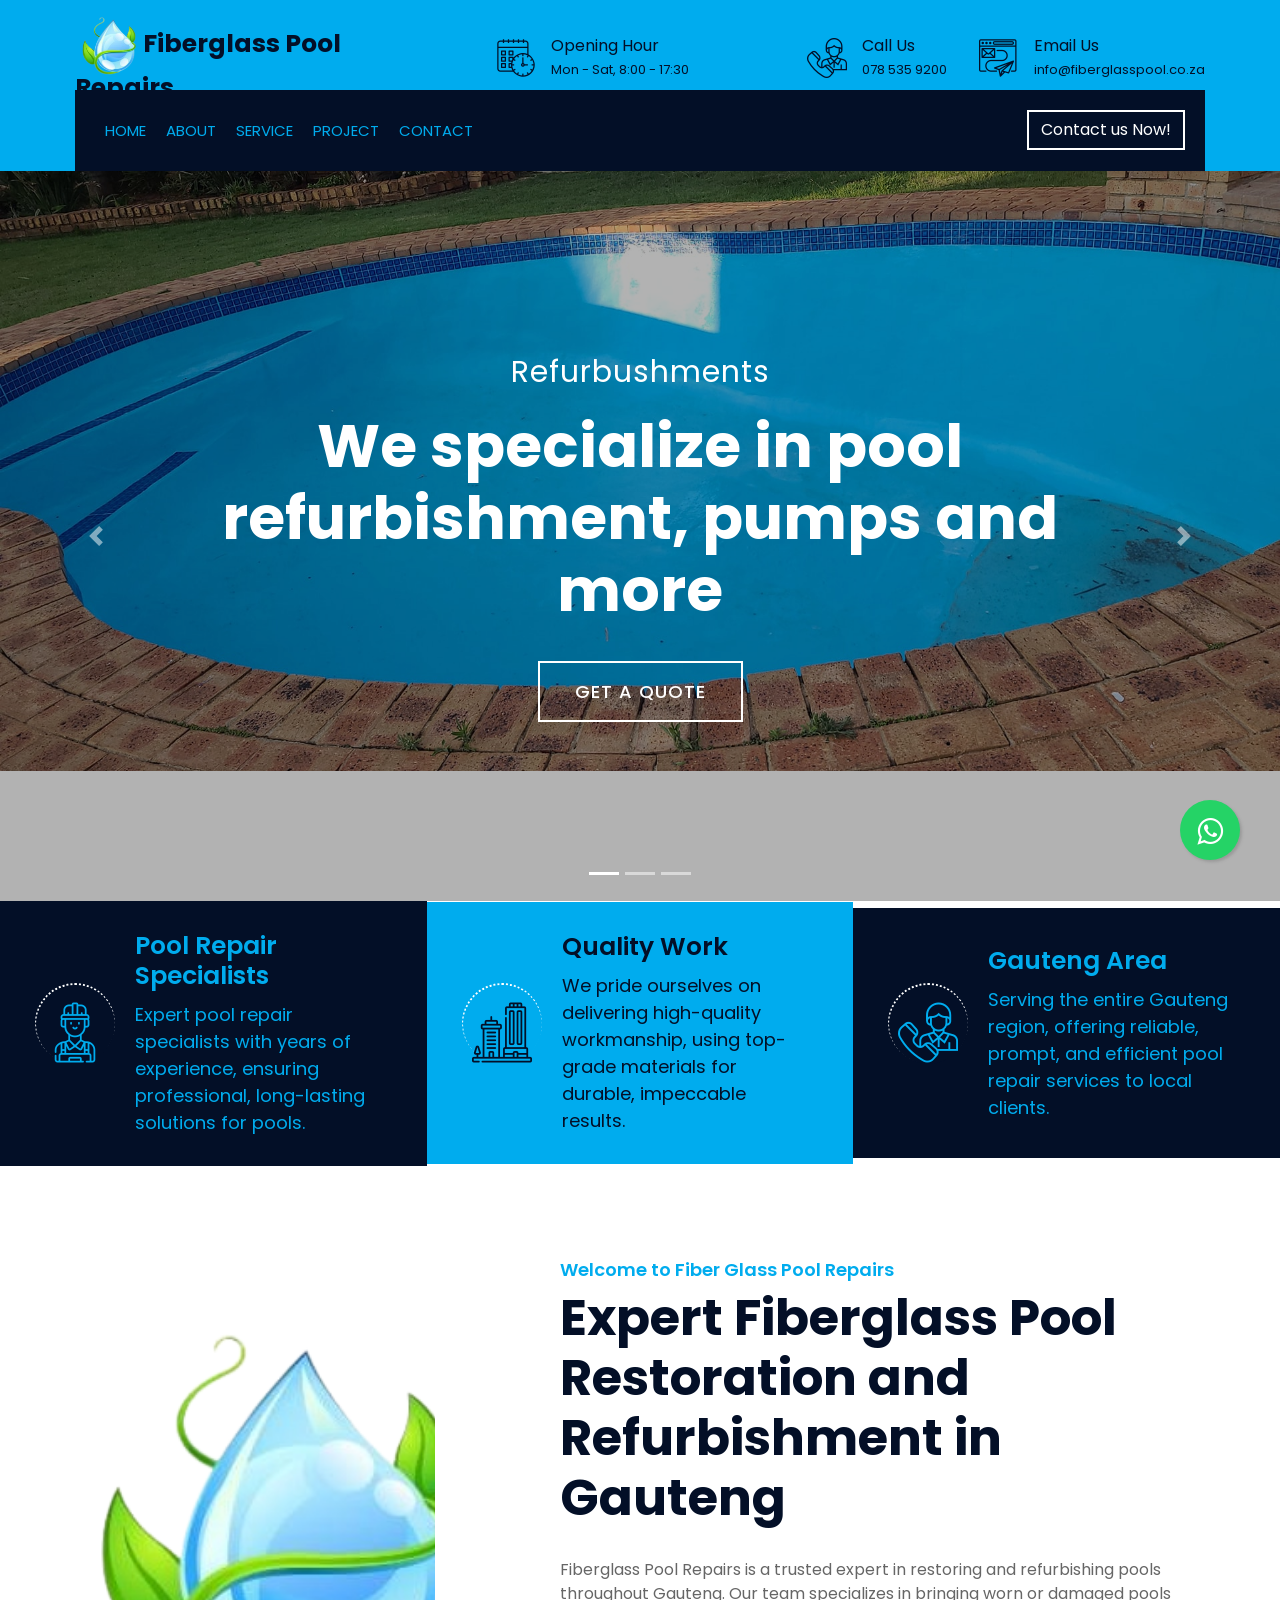
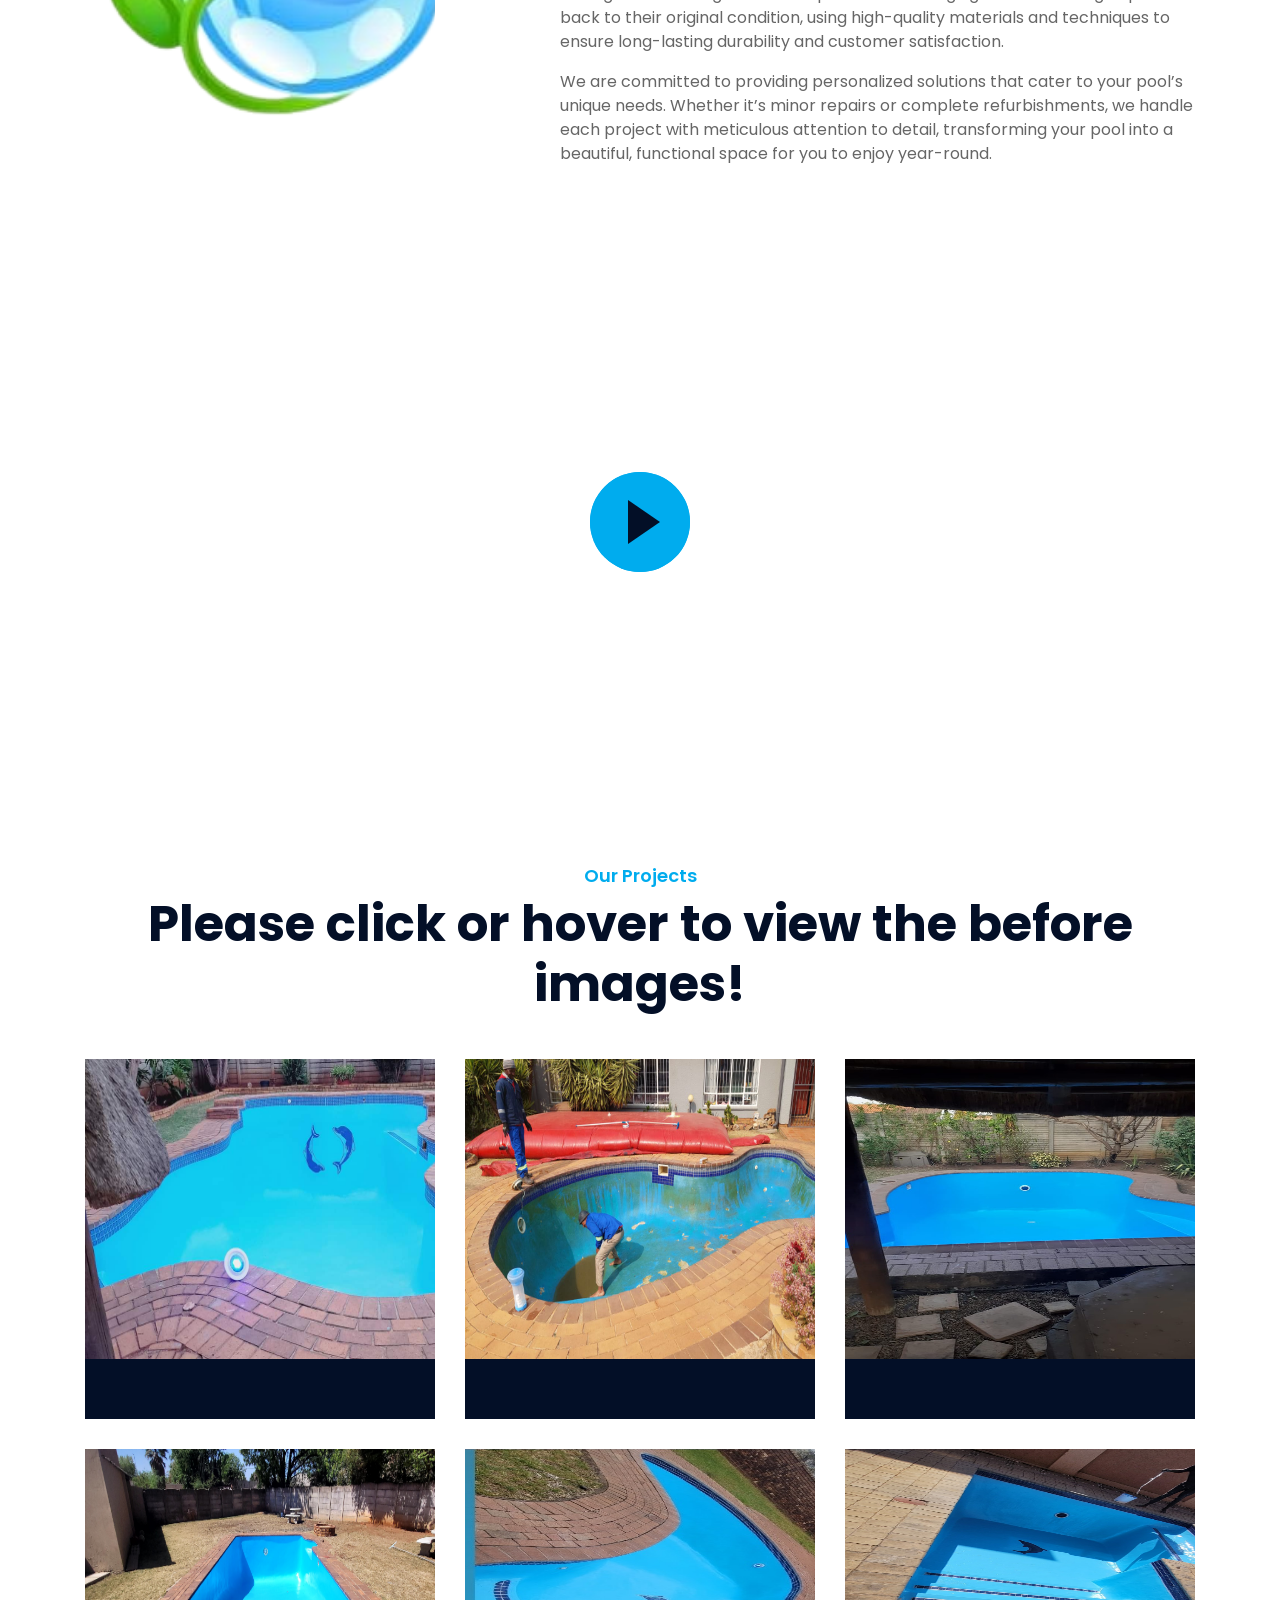
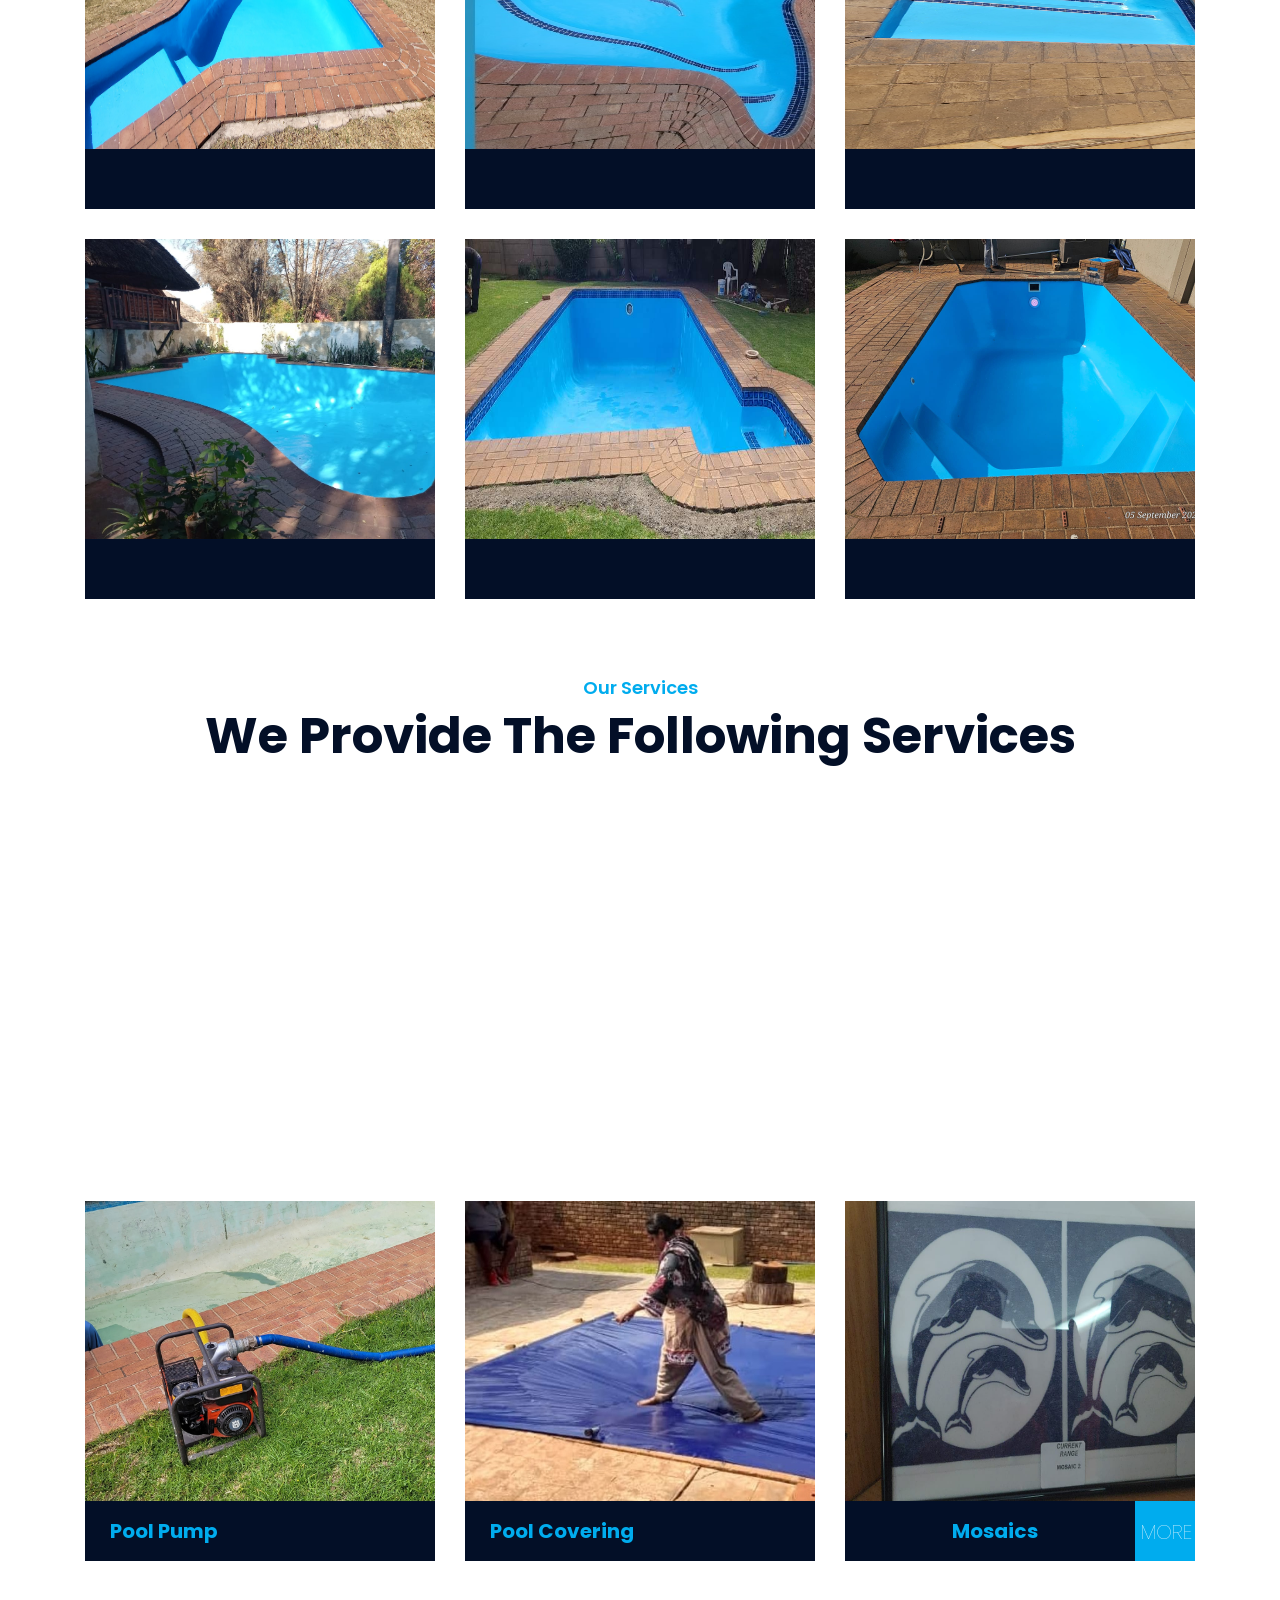
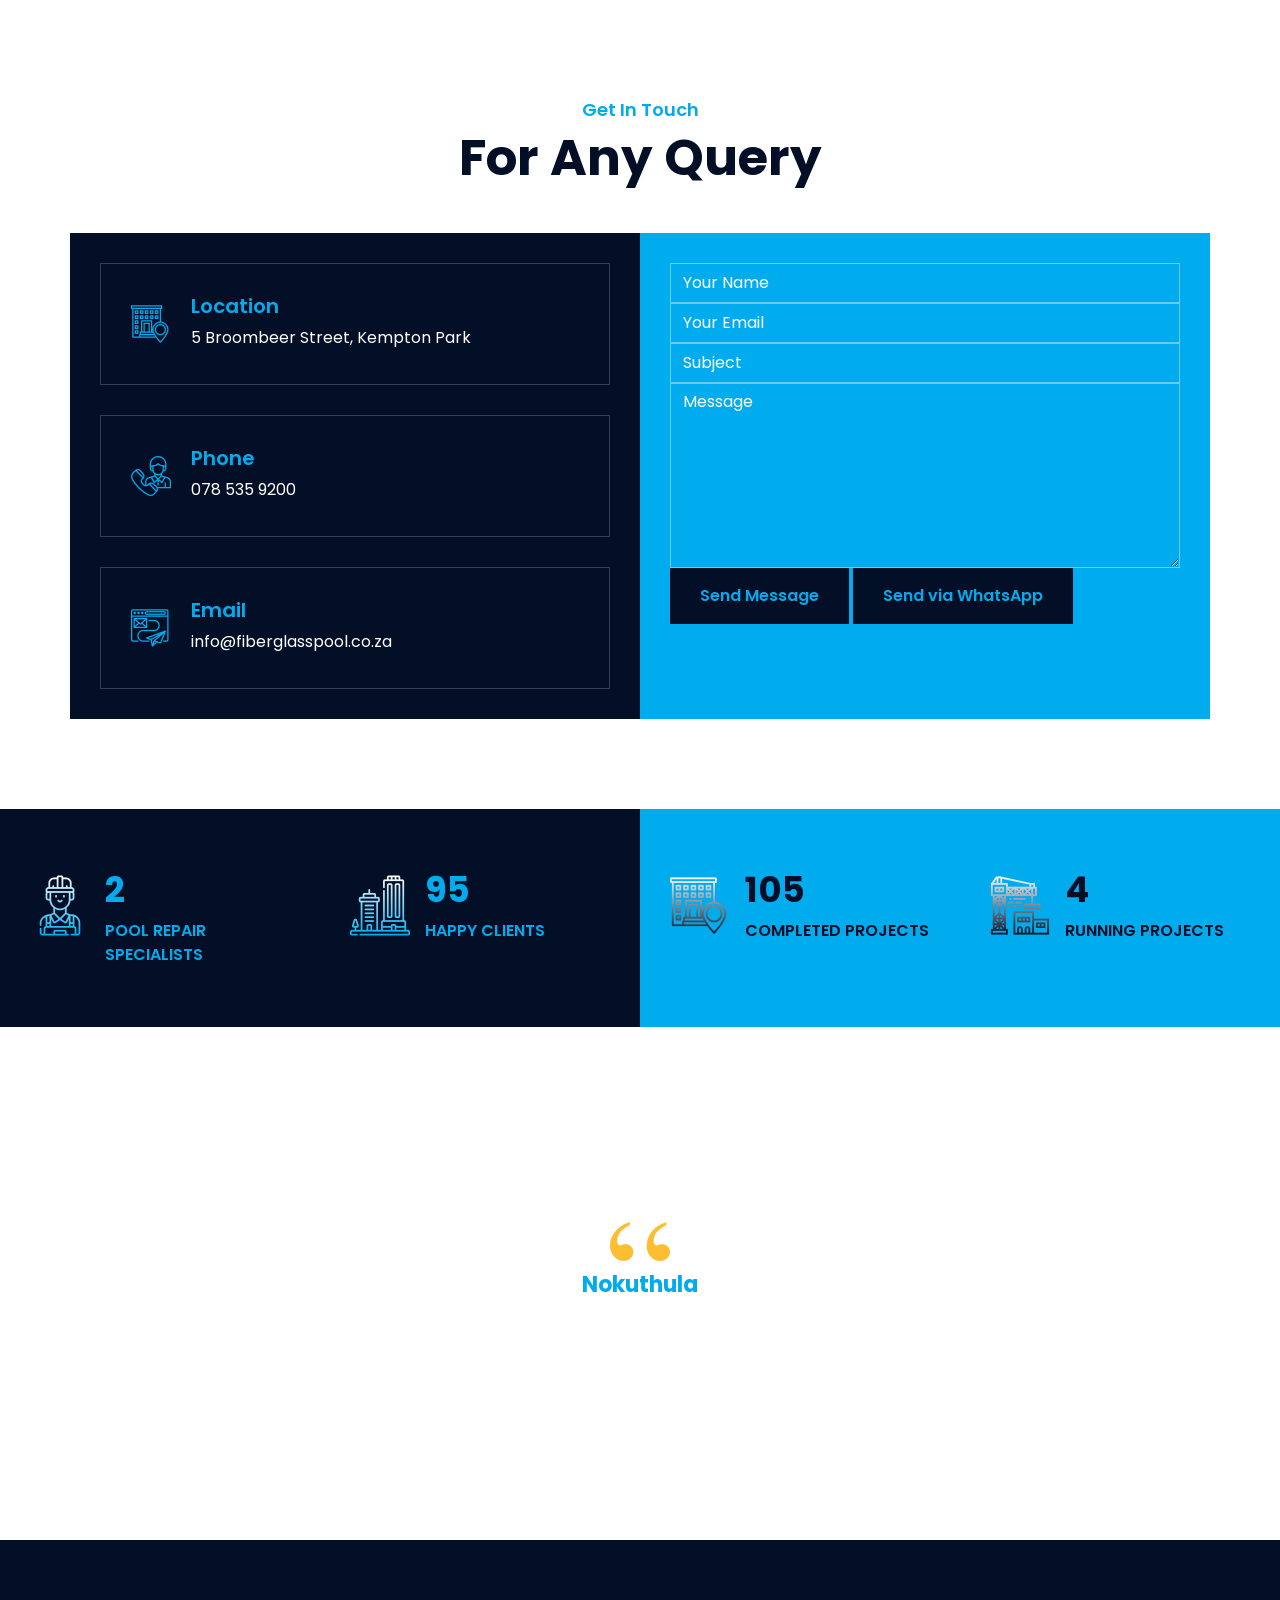
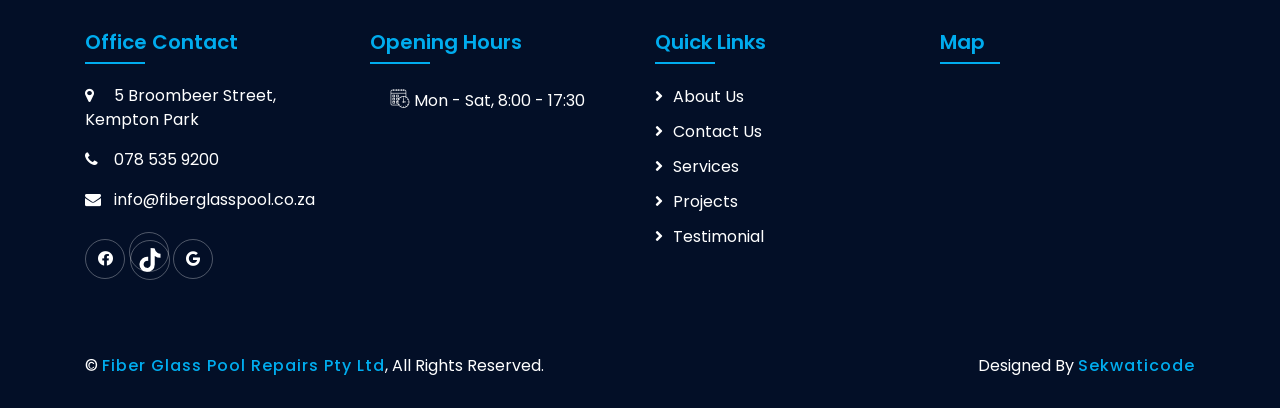
<file: index.html>
<!DOCTYPE html>
<html lang="en">

<head>
    <meta charset="utf-8">
    <title>Fiber Glass Pool Repairs</title>
    <meta content="width=device-width, initial-scale=1.0" name="viewport">
    <meta content="Fiberglass Pool Repair Specialists" name="keywords">
    <meta content="Pool Repair, Renovation and Refurbishment" name="description">

    <!-- Favicon -->
    <link href="img/logo-bgremoved.png" rel="icon">
    <!-- Google Font -->
    <link href="https://fonts.googleapis.com/css2?family=Poppins:wght@100;200;300;400;500;600;700;800;900&display=swap"
        rel="stylesheet">

    <!-- CSS Libraries -->
    <link href="https://stackpath.bootstrapcdn.com/bootstrap/4.4.1/css/bootstrap.min.css" rel="stylesheet">
    <link href="https://cdnjs.cloudflare.com/ajax/libs/font-awesome/5.10.0/css/all.min.css" rel="stylesheet">
    <link href="lib/flaticon/font/flaticon.css" rel="stylesheet">
    <link href="lib/animate/animate.min.css" rel="stylesheet">
    <link href="lib/owlcarousel/assets/owl.carousel.min.css" rel="stylesheet">
    <link href="lib/lightbox/css/lightbox.min.css" rel="stylesheet">
    <link href="lib/slick/slick.css" rel="stylesheet">
    <link href="lib/slick/slick-theme.css" rel="stylesheet">

    <!-- Template Stylesheet -->
    <link href="css/style.css" rel="stylesheet">

    <link rel="stylesheet" href="https://maxcdn.bootstrapcdn.com/font-awesome/4.5.0/css/font-awesome.min.css">
</head>

<body>
    <div class="wrapper">
        <!-- Top Bar Start -->
        <div class="top-bar">
            <div class="container-fluid">
                <div class="row align-items-center">
                    <div class="col-lg-4 col-md-12">
                        <div class="logo">
                            <a href="index.html">
                                <h1> <img src="img/logo-bgremoved.png" alt="Logo"> Fiberglass Pool Repairs</h1>
                            </a>
                        </div>
                    </div>
                    <div class="col-lg-8 col-md-7 d-none d-lg-block">
                        <div class="row">
                            <div class="col-4">
                                <div class="top-bar-item">
                                    <div class="top-bar-icon">
                                        <i class="flaticon-calendar"></i>
                                    </div>
                                    <div class="top-bar-text">
                                        <h3>Opening Hour</h3>
                                        <p>Mon - Sat, 8:00 - 17:30</p>
                                    </div>
                                </div>
                            </div>
                            <div class="col-4">
                                <div class="top-bar-item">
                                    <div class="top-bar-icon">
                                        <i class="flaticon-call"></i>
                                    </div>
                                    <div class="top-bar-text">
                                        <h3>Call Us</h3>
                                        <p>078 535 9200</p>
                                    </div>
                                </div>
                            </div>
                            <div class="col-4">
                                <div class="top-bar-item">
                                    <div class="top-bar-icon">
                                        <i class="flaticon-send-mail"></i>
                                    </div>
                                    <div class="top-bar-text">
                                        <h3>Email Us</h3>
                                        <p>info@fiberglasspool.co.za</p>
                                    </div>
                                </div>
                            </div>
                        </div>
                    </div>
                </div>
            </div>
        </div>
        <!-- Top Bar End -->

        <!-- Nav Bar Start -->
        <div class="nav-bar">
            <div class="container-fluid">
                <nav class="navbar navbar-expand-lg bg-dark navbar-dark">
                    <a href="#" class="navbar-brand">MENU</a>
                    <button type="button" class="navbar-toggler" data-toggle="collapse" data-target="#navbarCollapse">
                        <span class="navbar-toggler-icon"></span>
                    </button>

                    <div class="collapse navbar-collapse justify-content-between" id="navbarCollapse">
                        <div class="navbar-nav mr-auto">
                            <a href="index.html" class="nav-item nav-link active">Home</a>
                            <a href="#about" class="nav-item nav-link">About</a>
                            <a href="#service" class="nav-item nav-link">Service</a>
                            <a href="#project" class="nav-item nav-link">Project</a>
                            <a href="#contact" class="nav-item nav-link">Contact</a>
                        </div>
                        <div class="ml-auto">
                            <a class="btn" href="#contact">Contact us Now!</a>
                        </div>
                    </div>
                </nav>
            </div>
        </div>
        <!-- Nav Bar End -->

        <!-- Carousel Start -->
        <div id="carousel" class="carousel slide" data-ride="carousel">
            <ol class="carousel-indicators">
                <li data-target="#carousel" data-slide-to="0" class="active"></li>
                <li data-target="#carousel" data-slide-to="1"></li>
                <li data-target="#carousel" data-slide-to="2"></li>
            </ol>
            <div class="carousel-inner">
                <div class="carousel-item active">
                    <img src="img/carousel1.jpg" alt="Carousel Image">
                    <div class="carousel-caption">
                        <p class="animated fadeInRight">Refurbushments</p>
                        <h1 class="animated fadeInLeft">We specialize in pool refurbishment, pumps and more</h1>
                        <a href="#contact" class="btn animated fadeInUp">Get A Quote</a>
                    </div>
                </div>

                <div class="carousel-item">
                    <img src="img/carousel2.jpg" alt="Carousel Image">
                    <div class="carousel-caption">
                        <p class="animated fadeInRight">Care</p>
                        <h1 class="animated fadeInLeft">We Are The Best Pool Company in Gauteng</h1>
                        <a href="#contact" class="btn animated fadeInUp">Get A Quote</a>
                    </div>
                </div>

                <div class="carousel-item">
                    <img src="img/carousel3.jpg" alt="Carousel Image">
                    <div class="carousel-caption">
                        <p class="animated fadeInRight">Services</p>
                        <h1 class="animated fadeInLeft">No Pool Too Old Or Too Dirty For Us!</h1>
                        <a href="#contact" class="btn animated fadeInUp">Get A Quote</a>
                    </div>
                </div>
            </div>

            <a class="carousel-control-prev" href="#carousel" role="button" data-slide="prev">
                <span class="carousel-control-prev-icon" aria-hidden="true"></span>
                <span class="sr-only">Previous</span>
            </a>
            <a class="carousel-control-next" href="#carousel" role="button" data-slide="next">
                <span class="carousel-control-next-icon" aria-hidden="true"></span>
                <span class="sr-only">Next</span>
            </a>
        </div>
        <!-- Carousel End -->


        <!-- Feature Start-->
        <div class="feature wow fadeInUp" data-wow-delay="0.1s">
            <div class="container-fluid">
                <div class="row align-items-center">
                    <div class="col-lg-4 col-md-12">
                        <div class="feature-item">
                            <div class="feature-icon">
                                <i class="flaticon-worker"></i>
                            </div>
                            <div class="feature-text">
                                <h3>Pool Repair Specialists </h3>
                                <p>Expert pool repair specialists with years of experience, ensuring professional,
                                    long-lasting solutions for pools.</p>
                            </div>
                        </div>
                    </div>
                    <div class="col-lg-4 col-md-12">
                        <div class="feature-item">
                            <div class="feature-icon">
                                <i class="flaticon-building"></i>
                            </div>
                            <div class="feature-text">
                                <h3>Quality Work</h3>
                                <p>We pride ourselves on delivering high-quality workmanship, using top-grade materials
                                    for durable, impeccable results.</p>
                            </div>
                        </div>
                    </div>
                    <div class="col-lg-4 col-md-12">
                        <div class="feature-item">
                            <div class="feature-icon">
                                <i class="flaticon-call"></i>
                            </div>
                            <div class="feature-text">
                                <h3>Gauteng Area</h3>
                                <p>Serving the entire Gauteng region, offering reliable, prompt, and efficient pool
                                    repair services to local clients.</p>
                            </div>
                        </div>
                    </div>
                </div>
            </div>
        </div>
        <!-- Feature End-->


        <!-- About Start -->
        <div class="about wow fadeInUp" data-wow-delay="0.1s" id="about">
            <div class="container">
                <div class="row align-items-center">
                    <div class="col-lg-5 col-md-6">
                        <div class="about-img">
                            <img src="img/logo-bgremoved.png" alt="Image">
                        </div>
                    </div>
                    <div class="col-lg-7 col-md-6">
                        <div class="section-header text-left">
                            <p>Welcome to Fiber Glass Pool Repairs</p>
                            <h2>Expert Fiberglass Pool Restoration and Refurbishment in Gauteng</h2>
                        </div>
                        <div class="about-text">
                            <p>

                                Fiberglass Pool Repairs is a trusted expert in restoring and refurbishing pools
                                throughout Gauteng. Our team specializes in bringing worn or damaged pools back to their
                                original condition, using high-quality materials and techniques to ensure long-lasting
                                durability and customer satisfaction.
                            </p>
                            <p>
                                We are committed to providing personalized solutions that cater to your pool’s unique
                                needs. Whether it’s minor repairs or complete refurbishments, we handle each project
                                with meticulous attention to detail, transforming your pool into a beautiful, functional
                                space for you to enjoy year-round.
                            </p>
                        </div>
                    </div>
                </div>
            </div>
        </div>
        <!-- About End -->

        <!-- Video Start -->
        <div class="video wow fadeIn" data-wow-delay="0.1s">
            <div class="container">
                <button type="button" class="btn-play" data-toggle="modal" data-src="img\video1.mp4"
                    data-target="#videoModal">
                    <span></span>
                </button>
            </div>
        </div>
        <div class="modal fade" id="videoModal" tabindex="-1" role="dialog" aria-labelledby="exampleModalLabel"
            aria-hidden="true">
            <div class="modal-dialog" role="document">
                <div class="modal-content">
                    <div class="modal-body">
                        <button type="button" class="close" data-dismiss="modal" aria-label="Close">
                            <span aria-hidden="true">&times;</span>
                        </button>
                        <!-- 16:9 aspect ratio -->
                        <div class="embed-responsive embed-responsive-16by9">
                            <iframe class="embed-responsive-item" src="" id="video" allowscriptaccess="always"
                                allow="autoplay"></iframe>
                        </div>
                    </div>
                </div>
            </div>
        </div>
        <!-- Video End -->

        <!-- Portfolio Start -->
        <div class="portfolio" id="project">
            <div class="container">
                <div class="section-header text-center">
                    <p>Our Projects</p>
                    <h2>Please click or hover to view the before images!</h2>
                </div>

                <div class="row portfolio-container">
                    <div class="col-lg-4 col-md-6 col-sm-12 portfolio-item first wow fadeInUp" data-wow-delay="0.1s">
                        <div class="portfolio-warp">
                            <div class="portfolio-img">
                                <img src="img/after1.jpg" alt="Image">
                                <div class="portfolio-overlay">
                                    <img src="img/before1.jpg" alt="Image">

                                </div>
                            </div>
                            <div class="portfolio-text">


                            </div>
                        </div>
                    </div>
                    <div class="col-lg-4 col-md-6 col-sm-12 portfolio-item second wow fadeInUp" data-wow-delay="0.2s">
                        <div class="portfolio-warp">
                            <div class="portfolio-img">
                                <img src="img/after2.jpg" alt="Image">
                                <div class="portfolio-overlay">
                                    <img src="img/before2.jpg" alt="Image">

                                </div>
                            </div>
                            <div class="portfolio-text">

                            </div>
                        </div>
                    </div>
                    <div class="col-lg-4 col-md-6 col-sm-12 portfolio-item third wow fadeInUp" data-wow-delay="0.3s">
                        <div class="portfolio-warp">
                            <div class="portfolio-img">
                                <img src="img/after3.jpg" alt="Image">
                                <div class="portfolio-overlay">
                                    <img src="img/before3.jpg" alt="Image">

                                </div>
                            </div>
                            <div class="portfolio-text">

                            </div>
                        </div>
                    </div>
                    <div class="col-lg-4 col-md-6 col-sm-12 portfolio-item first wow fadeInUp" data-wow-delay="0.4s">
                        <div class="portfolio-warp">
                            <div class="portfolio-img">
                                <img src="img/after4.jpg" alt="Image">
                                <div class="portfolio-overlay">
                                    <img src="img/before4.jpg" alt="Image">
                                </div>
                            </div>
                            <div class="portfolio-text">

                            </div>
                        </div>
                    </div>
                    <div class="col-lg-4 col-md-6 col-sm-12 portfolio-item second wow fadeInUp" data-wow-delay="0.5s">
                        <div class="portfolio-warp">
                            <div class="portfolio-img">
                                <img src="img/after6.jpg" alt="Image">
                                <div class="portfolio-overlay">
                                    <img src="img/before6.jpg" alt="Image">

                                </div>
                            </div>
                            <div class="portfolio-text">

                            </div>
                        </div>
                    </div>
                    <div class="col-lg-4 col-md-6 col-sm-12 portfolio-item second wow fadeInUp" data-wow-delay="0.5s">
                        <div class="portfolio-warp">
                            <div class="portfolio-img">
                                <img src="img/after7.jpg" alt="Image">
                                <div class="portfolio-overlay">
                                    <img src="img/before7.jpg" alt="Image">

                                </div>
                            </div>
                            <div class="portfolio-text">

                            </div>
                        </div>
                    </div>
                    <div class="col-lg-4 col-md-6 col-sm-12 portfolio-item second wow fadeInUp" data-wow-delay="0.5s">
                        <div class="portfolio-warp">
                            <div class="portfolio-img">
                                <img src="img/after8.jpg" alt="Image">
                                <div class="portfolio-overlay">
                                    <img src="img/before8.jpg" alt="Image">

                                </div>
                            </div>
                            <div class="portfolio-text">

                            </div>
                        </div>
                    </div>
                    <div class="col-lg-4 col-md-6 col-sm-12 portfolio-item second wow fadeInUp" data-wow-delay="0.5s">
                        <div class="portfolio-warp">
                            <div class="portfolio-img">
                                <img src="img/after10.jpg" alt="Image">
                                <div class="portfolio-overlay">
                                    <img src="img/before10.jpg" alt="Image">

                                </div>
                            </div>
                            <div class="portfolio-text">

                            </div>
                        </div>
                    </div>
                    <div class="col-lg-4 col-md-6 col-sm-12 portfolio-item second wow fadeInUp" data-wow-delay="0.5s">
                        <div class="portfolio-warp">
                            <div class="portfolio-img">
                                <img src="img/after5.jpg" alt="Image">
                                <div class="portfolio-overlay">
                                    <img src="img/before5.jpg" alt="Image">

                                </div>
                            </div>
                            <div class="portfolio-text">

                            </div>
                        </div>
                    </div>


                </div>
            </div>
            <!-- Portfolio End -->


            <!-- Service Start -->
            <div class="service" id="service">
                <div class="container">
                    <div class="section-header text-center">
                        <p>Our Services</p>
                        <h2>We Provide The Following Services</h2>
                    </div>
                    <div class="row">
                        <div class="col-lg-4 col-md-6 wow fadeInUp" data-wow-delay="0.1s">
                            <div class="service-item">
                                <div class="service-img">
                                    <img src="img/service-painting.jpg" alt="Image">
                                    <div class="service-overlay">
                                        <p>
                                            Revitalize your pool's appearance with our specialized pool coating
                                            services. We apply high-quality, UV-resistant paint to restore color and
                                            protect the fiberglass surface, giving your pool a fresh, vibrant look that
                                            lasts. </p>
                                    </div>
                                </div>
                                <div class="service-text">
                                    <h3>Pool Coating</h3>
                                </div>
                            </div>
                        </div>
                        <div class="col-lg-4 col-md-6 wow fadeInUp" data-wow-delay="0.2s">
                            <div class="service-item">
                                <div class="service-img">
                                    <img src="img/service-poolbleaching.jpg" alt="Image">
                                    <div class="service-overlay">
                                        <p>
                                            Eliminate tough stains and discolorations with our fiberglass pool lining
                                            service. We use safe, effective bleaching agents to restore your pool's
                                            original brightness and cleanliness, enhancing its appearance and ensuring a
                                            healthier swimming environment.

                                    </div>
                                </div>
                                <div class="service-text">
                                    <h3>Fiber Glass Pool Lining</h3>
                                </div>
                            </div>
                        </div>
                        <div class="col-lg-4 col-md-6 wow fadeInUp" data-wow-delay="0.3s">
                            <div class="service-item">
                                <div class="service-img">
                                    <img src="img/service-poolcleaning.jpg" alt="Image">
                                    <div class="service-overlay">
                                        <p>
                                            Our comprehensive pool cleaning service ensures a pristine, safe swimming
                                            environment. We remove debris, scrub surfaces, and balance water chemistry,
                                            maintaining your pool's beauty and preventing costly repairs caused by
                                            neglect.
                                        </p>
                                    </div>
                                </div>
                                <div class="service-text">
                                    <h3>Pool Cleaning</h3>
                                </div>
                            </div>
                        </div>
                        <div class="col-lg-4 col-md-6 wow fadeInUp" data-wow-delay="0.4s">
                            <div class="service-item">
                                <div class="service-img">
                                    <img src="img/service-poolpump.jpg" alt="Image">
                                    <div class="service-overlay">
                                        <p>

                                            Ensure your pool's circulation system functions efficiently with our pool
                                            pump services. We provide installation, repair, and maintenance, using
                                            energy-efficient, high-quality pumps tailored to your pool’s specific needs,
                                            ensuring clean and safe water.

                                        </p>
                                    </div>
                                </div>
                                <div class="service-text">
                                    <h3>Pool Pump</h3>
                                </div>
                            </div>
                        </div>

                        <div class="col-lg-4 col-md-6 wow fadeInUp" data-wow-delay="0.4s">
                            <div class="service-item">
                                <div class="service-img">
                                    <img src="img/service-poolcovering.jpg" alt="Image">
                                    <div class="service-overlay">
                                        <p>
                                            Protect your pool with our durable pool covers. Designed to fit perfectly,
                                            our covers prevent debris, maintain water temperature, and reduce
                                            evaporation, extending your pool’s lifespan while ensuring safety and
                                            convenience.
                                        </p>
                                    </div>
                                </div>
                                <div class="service-text">
                                    <h3>Pool Covering</h3>
                                </div>
                            </div>
                        </div>
                        <div class="col-lg-4 col-md-6 col-sm-12 portfolio-item third wow fadeInUp"
                            data-wow-delay="0.6s">
                            <div class="portfolio-warp">
                                <div class="portfolio-img">
                                    <img src="img/mozaic-1.jpg" alt="Image">
                                    <div class="portfolio-overlay">
                                        <p>
                                            Enhance your pool’s beauty with our expert mosaic tile services. We
                                            specialize in custom designs, precise installation, and durable finishes,
                                            adding a luxurious touch to any pool
                                        </p>
                                    </div>
                                </div>
                                <div class="portfolio-text">
                                    <h3>Mosaics</h3>
                                    <a class="btn" href="img/mozaic-1.jpg" data-lightbox="portfolio">MORE</a>
                                    <a href="img/mozaic-2.jpg" data-lightbox="portfolio"></a>
                                    <a href="img/mozaic-3.jpg" data-lightbox="portfolio"></a>
                                    <a href="img/mozaic-4.jpg" data-lightbox="portfolio"></a>
                                    <a href="img/mozaic-5.jpg" data-lightbox="portfolio"></a>
                                    <a href="img/mozaic-6.jpg" data-lightbox="portfolio"></a>
                                    <a href="img/mozaic-7.jpg" data-lightbox="portfolio"></a>
                                    <a href="img/mozaic-8.jpg" data-lightbox="portfolio"></a>
                                    <a href="img/mozaic-9.jpg" data-lightbox="portfolio"></a>
                                    <a href="img/mozaic-10.jpg" data-lightbox="portfolio"></a>
                                    <a href="img/mozaic-11.jpg" data-lightbox="portfolio"></a>
                                    <a href="img/mozaic-12.jpg" data-lightbox="portfolio"></a>
                                    <a href="img/mozaic-13.jpg" data-lightbox="portfolio"></a>
                                    <a href="img/mozaic-14.jpg" data-lightbox="portfolio"></a>
                                    <a href="img/mozaic-15.jpg" data-lightbox="portfolio"></a>

                                </div>
                            </div>
                        </div>
                    </div>

                </div>
            </div>
        </div>
        <!-- Service End -->

        <!-- Contact Start -->
        <div class="contact wow fadeInUp" id="contact">
            <div class="container">
                <div class="section-header text-center">
                    <p>Get In Touch</p>
                    <h2>For Any Query</h2>
                </div>
                <div class="row">
                    <div class="col-md-6">
                        <div class="contact-info">
                            <div class="contact-item">
                                <i class="flaticon-address"></i>
                                <div class="contact-text">
                                    <h2>Location</h2>
                                    <p>5 Broombeer Street, Kempton Park</p>
                                </div>
                            </div>
                            <div class="contact-item">
                                <i class="flaticon-call"></i>
                                <div class="contact-text">
                                    <h2>Phone</h2>
                                    <p>078 535 9200</p>
                                </div>
                            </div>
                            <div class="contact-item">
                                <i class="flaticon-send-mail"></i>
                                <div class="contact-text">
                                    <h2>Email</h2>
                                    <p>info@fiberglasspool.co.za</p>
                                </div>
                            </div>
                        </div>
                    </div>
                    <div class="col-md-6">
                        <div class="contact-form">
                            <div id="success"></div>
                            <form id="contactForm" action="https://api.web3forms.com/submit" method="POST">
                                <input type="hidden" name="access_key" value="c51f865d-b474-4b1a-8b24-5144f8fea02e">

                                <div class="control-group">
                                    <input name="name" type="text" class="form-control" id="name"
                                        placeholder="Your Name" required="required" />
                                </div>
                                <div class="control-group">
                                    <input name="email" type="email" class="form-control" id="email"
                                        placeholder="Your Email" required="required" />
                                </div>
                                <div class="control-group">
                                    <input name="subject" type="text" class="form-control" id="subject"
                                        placeholder="Subject" required="required" />
                                </div>
                                <div class="control-group">
                                    <textarea name="message" class="form-control" id="message" placeholder="Message"
                                        required="required"></textarea>
                                </div>
                                <div class="button-group">
                                    <button class="btn" type="submit" id="sendMessageButton">Send Message</button>
                                    <button type="button" class="btn btn-whatsapp" id="sendWhatsAppButton">Send via
                                        WhatsApp</button>
                                </div>
                            </form>
                        </div>
                    </div>
                </div>
            </div>
        </div>
        <!-- Contact End -->



        <!-- Fact Start -->
        <div class="fact">
            <div class="container-fluid">
                <div class="row counters">
                    <div class="col-md-6 fact-left wow slideInLeft">
                        <div class="row">
                            <div class="col-6">
                                <div class="fact-icon">
                                    <i class="flaticon-worker"></i>
                                </div>
                                <div class="fact-text">
                                    <h2 data-toggle="counter-up">9</h2>
                                    <p>Pool Repair Specialists </p>
                                </div>
                            </div>
                            <div class="col-6">
                                <div class="fact-icon">
                                    <i class="flaticon-building"></i>
                                </div>
                                <div class="fact-text">
                                    <h2 data-toggle="counter-up">450</h2>
                                    <p>Happy Clients</p>
                                </div>
                            </div>
                        </div>
                    </div>
                    <div class="col-md-6 fact-right wow slideInRight">
                        <div class="row">
                            <div class="col-6">
                                <div class="fact-icon">
                                    <i class="flaticon-address"></i>
                                </div>
                                <div class="fact-text">
                                    <h2 data-toggle="counter-up">498</h2>
                                    <p>Completed Projects</p>
                                </div>
                            </div>
                            <div class="col-6">
                                <div class="fact-icon">
                                    <i class="flaticon-crane"></i>
                                </div>
                                <div class="fact-text">
                                    <h2 data-toggle="counter-up">18</h2>
                                    <p>Running Projects</p>
                                </div>
                            </div>
                        </div>
                    </div>
                </div>
            </div>
        </div>
        <!-- Fact End -->




        <!-- Testimonial Start -->
        <div class="testimonial wow fadeIn" data-wow-delay="0.1s">
            <div class="container">
                <div class="row">
                    <div class="col-12">
                        <div class="testimonial-slider-nav">

                        </div>
                    </div>
                </div>
                <div class="row">
                    <div class="col-12">
                        <div class="testimonial-slider">
                            <div class="slider-item">
                                <h3>Willhelm</h3>
                                <h4>Randburg</h4>
                                <p>Exceptional service! My pool looks brand new after their repairs. The team was
                                    professional, punctual, and went above and beyond. I highly recommend them for any
                                    pool restoration needs.</p>
                            </div>

                            <div class="slider-item">
                                <h3>Nokuthula</h3>
                                <h4>Vanderbijlpark</h4>
                                <p>Very impressed with their work! They transformed my discolored pool into a sparkling
                                    oasis. Friendly staff and great attention to detail. I’m thrilled with the results
                                    and the service.</p>
                            </div>
                            <div class="slider-item">
                                <h3>Tebogo</h3>
                                <h4>Soweto</h4>
                                <p>Top-notch service from start to finish! They cleaned and repaired my pool perfectly.
                                    It’s now crystal clear and inviting. I’ll definitely use them again and recommend
                                    them to friends.</p>
                            </div>


                        </div>
                    </div>
                </div>
            </div>
        </div>
        <!-- Testimonial End -->

        <!-- Footer Start -->
        <div class="footer wow fadeIn" data-wow-delay="0.3s">
            <div class="container">
                <div class="row">
                    <!-- Office Contact Section -->
                    <div class="col-md-6 col-lg-3">
                        <div class="footer-contact">
                            <h2>Office Contact</h2>
                            <p><i class="fa fa-map-marker"></i> 5 Broombeer Street, Kempton Park</p>
                            <p><i class="fa fa-phone"></i> 078 535 9200</p>
                            <p><i class="fa fa-envelope"></i> info@fiberglasspool.co.za</p>
                            <div class="footer-social">
                                <a href="https://www.facebook.com/profile.php?id=100085338845186" aria-label="Facebook">
                                    <i class="fab fa-facebook"></i>
                                </a>

                                <a href="https://www.tiktok.com/@fibreglass.pools?_t=8pxitW656vd&_r=1"
                                    aria-label="TikTok">
                                    <svg xmlns="http://www.w3.org/2000/svg" viewBox="0 0 448 512" width="24"
                                        height="24">
                                        <path
                                            d="M448 209.9a210.1 210.1 0 0 1 -122.8-39.3V349.4A162.6 162.6 0 1 1 185 188.3V278.2a74.6 74.6 0 1 0 52.2 71.2V0h88a121.2 121.2 0 0 0 1.9 22.2h0A122.2 122.2 0 0 0 381 102.4a121.4 121.4 0 0 0 67 20.1z" />
                                    </svg>
                                </a>
                                <a href="https://g.page/r/CW-wJS-h42hmEAI/review" aria-label="Facebook">
                                    <i class="fab fa-google"></i>
                                </a>
                            </div>
                        </div>
                    </div>

                    <!-- Opening Hours Section -->
                    <div class="col-md-6 col-lg-3">
                        <div class="footer-opening-hours">
                            <h2>Opening Hours</h2>
                            <p><i class="flaticon-calendar"></i> Mon - Sat, 8:00 - 17:30</p>
                        </div>
                    </div>

                    <!-- Quick Links Section -->
                    <div class="col-md-6 col-lg-3">
                        <div class="footer-link">
                            <h2>Quick Links</h2>
                            <a href="#about">About Us</a>
                            <a href="#contact">Contact Us</a>
                            <a href="#service">Services</a>
                            <a href="#project">Projects</a>
                            <a href="#testimonial">Testimonial</a>
                        </div>
                    </div>

                    <!-- Map Section -->
                    <div class="col-lg-3 col-md-6">
                        <h2>Map</h2>
                        <div class="position-relative">
                            <iframe
                                src="https://www.google.com/maps/embed?pb=!1m14!1m8!1m3!1d916634.4368086127!2d28.1548452!3d-26.1770471!3m2!1i1024!2i768!4f13.1!3m3!1m2!1s0x5220cf69f04ce01%3A0x6668e3a12f25b06f!2sfiberglass%20Pool%20Repair%20Specialists!5e0!3m2!1sen!2sza!4v1726395773362!5m2!1sen!2sza"
                                width="220" height="220" style="border:0;" allowfullscreen="" loading="lazy"
                                referrerpolicy="no-referrer-when-downgrade">" width="300" height="200" style="border:0;"
                                allowfullscreen="" loading="lazy"
                                referrerpolicy="no-referrer-when-downgrade">
                            </iframe>
                        </div>
                    </div>
                </div>
            </div>

            <!-- Footer Bottom -->
            <div class="container copyright">
                <div class="row">
                    <div class="col-md-6">
                        <p>&copy; <a href="#">Fiber Glass Pool Repairs Pty Ltd</a>, All Rights Reserved.</p>
                    </div>
                    <div class="col-md-6">
                        <p>Designed By <a href="#sekwaticode.online">Sekwaticode</a></p>
                    </div>
                </div>
            </div>
        </div>
        <!-- Footer End -->


        <!-- Whatsapp Sticky Button -->
        <a href="https://api.whatsapp.com/send?phone=27785359200&text=Hello%2C%20I%20saw%20your%20website.%20Can%20I%20please%20have%20more%20information%20about%20what%20you%20offer"
            class="float" target="_blank">
            <i class="fa fa-whatsapp my-float"></i>
        </a>




        <!-- JavaScript Libraries -->
        <script src="https://code.jquery.com/jquery-3.4.1.min.js"></script>
        <script src="https://stackpath.bootstrapcdn.com/bootstrap/4.4.1/js/bootstrap.bundle.min.js"></script>
        <script src="lib/easing/easing.min.js"></script>
        <script src="lib/wow/wow.min.js"></script>
        <script src="lib/owlcarousel/owl.carousel.min.js"></script>
        <script src="lib/isotope/isotope.pkgd.min.js"></script>
        <script src="lib/lightbox/js/lightbox.min.js"></script>
        <script src="lib/waypoints/waypoints.min.js"></script>
        <script src="lib/counterup/counterup.min.js"></script>
        <script src="lib/slick/slick.min.js"></script>

        <!-- Template Javascript -->
        <script src="js/main.js"></script>
</body>

</html>
</file>
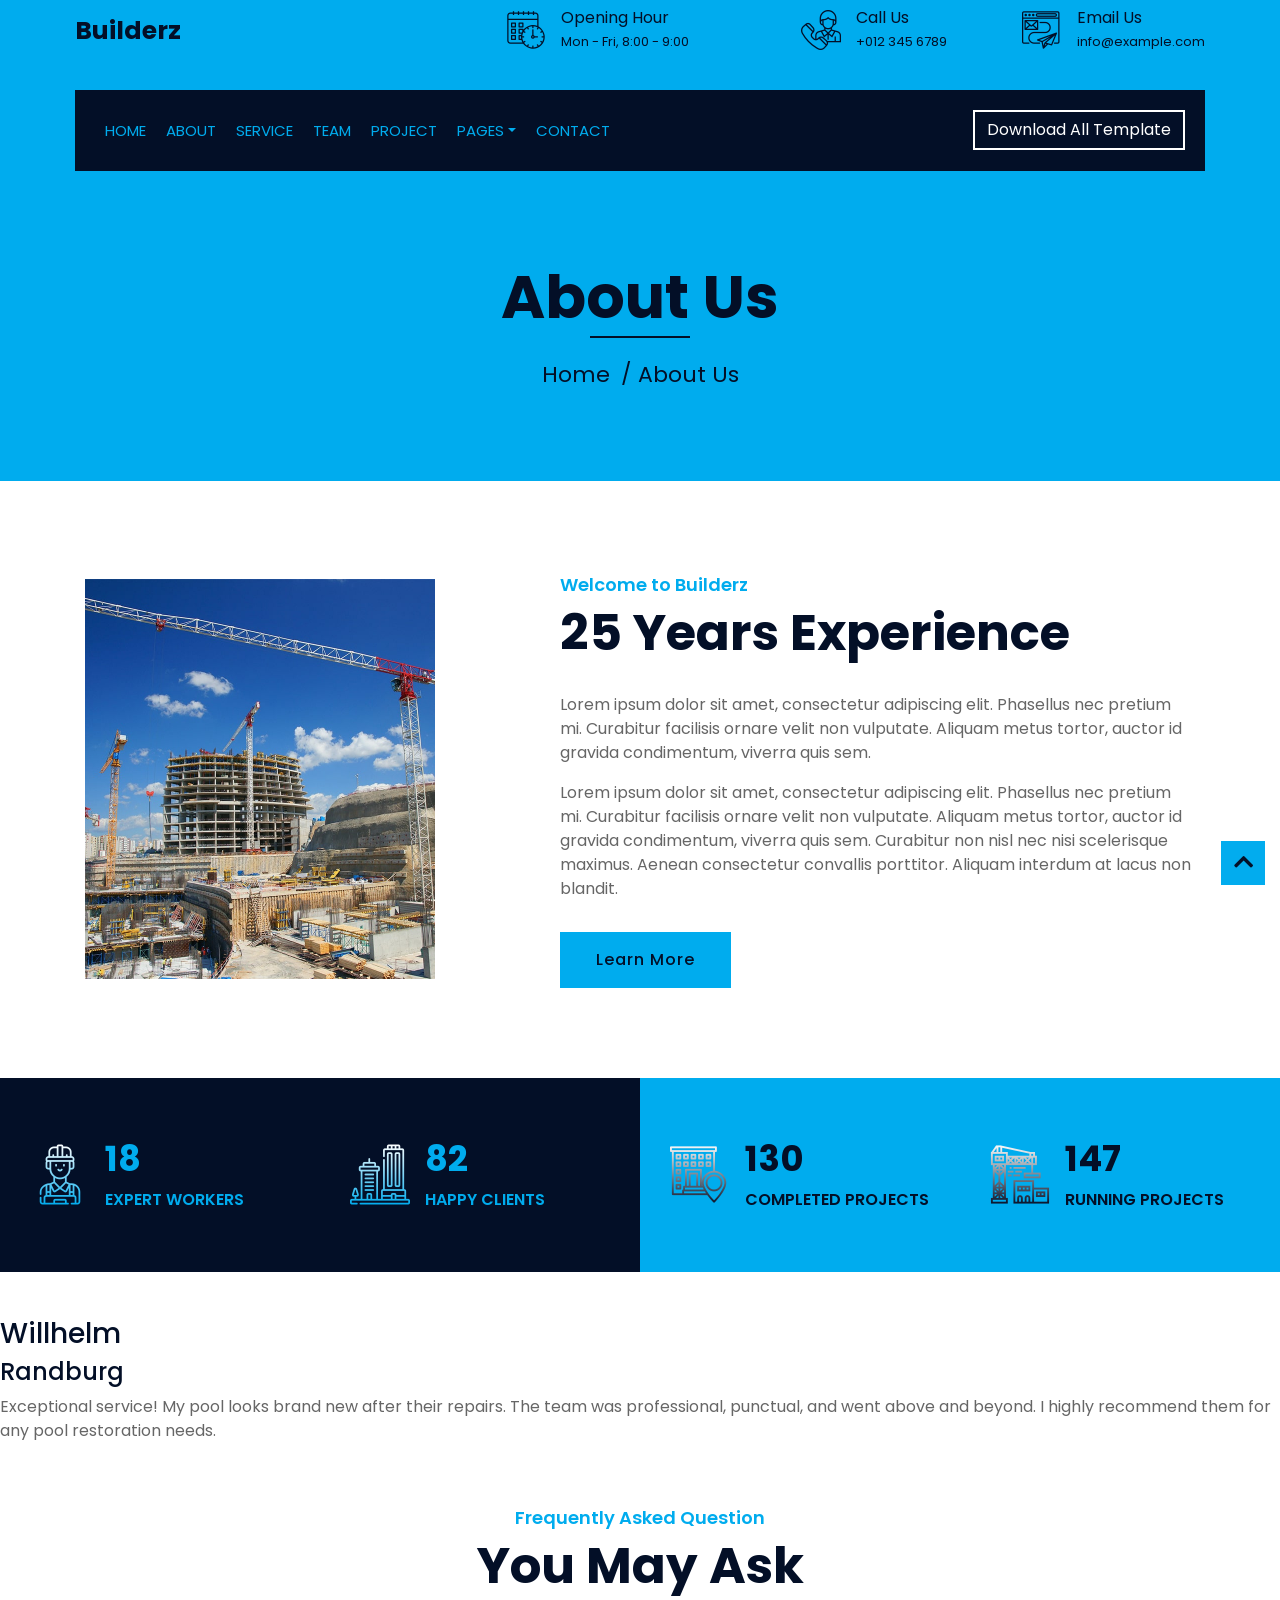
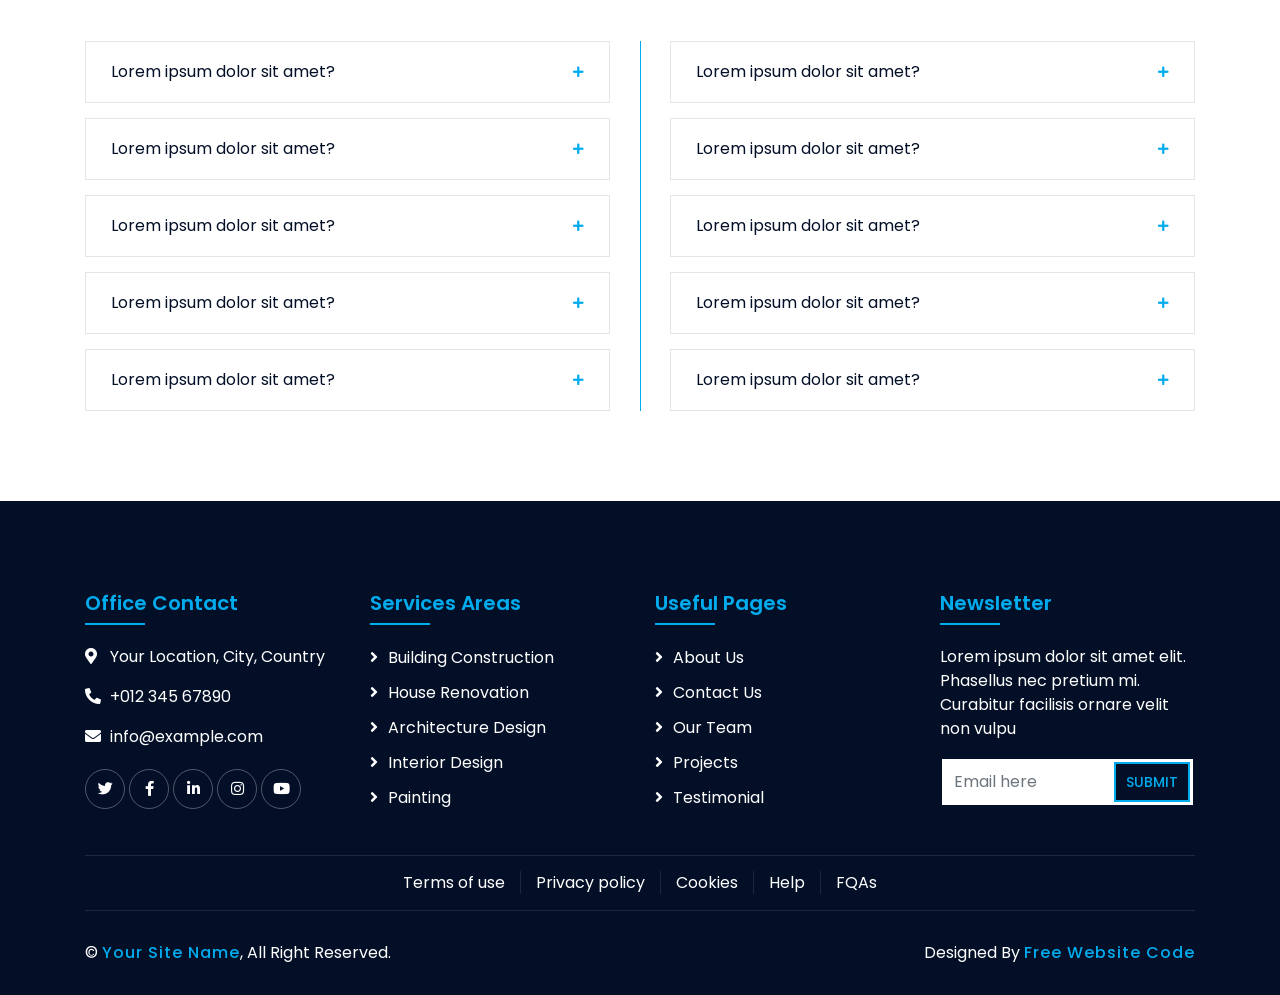
<file: about.html>
<!DOCTYPE html>
<html lang="en">

<head>
    <meta charset="utf-8">
    <title>Builderz - Construction Company Website Template</title>
    <meta content="width=device-width, initial-scale=1.0" name="viewport">
    <meta content="Construction Company Website Template" name="keywords">
    <meta content="Construction Company Website Template" name="description">

    <!-- Favicon -->
    <link href="img/favicon.ico" rel="icon">

    <!-- Google Font -->
    <link href="https://fonts.googleapis.com/css2?family=Poppins:wght@100;200;300;400;500;600;700;800;900&display=swap"
        rel="stylesheet">

    <!-- CSS Libraries -->
    <link href="https://stackpath.bootstrapcdn.com/bootstrap/4.4.1/css/bootstrap.min.css" rel="stylesheet">
    <link href="https://cdnjs.cloudflare.com/ajax/libs/font-awesome/5.10.0/css/all.min.css" rel="stylesheet">
    <link href="lib/flaticon/font/flaticon.css" rel="stylesheet">
    <link href="lib/animate/animate.min.css" rel="stylesheet">
    <link href="lib/owlcarousel/assets/owl.carousel.min.css" rel="stylesheet">
    <link href="lib/lightbox/css/lightbox.min.css" rel="stylesheet">
    <link href="lib/slick/slick.css" rel="stylesheet">
    <link href="lib/slick/slick-theme.css" rel="stylesheet">

    <!-- Template Stylesheet -->
    <link href="css/style.css" rel="stylesheet">
</head>

<body>
    <div class="wrapper">
        <!-- Top Bar Start -->
        <div class="top-bar">
            <div class="container-fluid">
                <div class="row align-items-center">
                    <div class="col-lg-4 col-md-12">
                        <div class="logo">
                            <a href="index.html">
                                <h1>Builderz</h1>
                                <!-- <img src="img/logo.jpg" alt="Logo"> -->
                            </a>
                        </div>
                    </div>
                    <div class="col-lg-8 col-md-7 d-none d-lg-block">
                        <div class="row">
                            <div class="col-4">
                                <div class="top-bar-item">
                                    <div class="top-bar-icon">
                                        <i class="flaticon-calendar"></i>
                                    </div>
                                    <div class="top-bar-text">
                                        <h3>Opening Hour</h3>
                                        <p>Mon - Fri, 8:00 - 9:00</p>
                                    </div>
                                </div>
                            </div>
                            <div class="col-4">
                                <div class="top-bar-item">
                                    <div class="top-bar-icon">
                                        <i class="flaticon-call"></i>
                                    </div>
                                    <div class="top-bar-text">
                                        <h3>Call Us</h3>
                                        <p>+012 345 6789</p>
                                    </div>
                                </div>
                            </div>
                            <div class="col-4">
                                <div class="top-bar-item">
                                    <div class="top-bar-icon">
                                        <i class="flaticon-send-mail"></i>
                                    </div>
                                    <div class="top-bar-text">
                                        <h3>Email Us</h3>
                                        <p>info@example.com</p>
                                    </div>
                                </div>
                            </div>
                        </div>
                    </div>
                </div>
            </div>
        </div>
        <!-- Top Bar End -->

        <!-- Nav Bar Start -->
        <div class="nav-bar">
            <div class="container-fluid">
                <nav class="navbar navbar-expand-lg bg-dark navbar-dark">
                    <a href="#" class="navbar-brand">MENU</a>
                    <button type="button" class="navbar-toggler" data-toggle="collapse" data-target="#navbarCollapse">
                        <span class="navbar-toggler-icon"></span>
                    </button>

                    <div class="collapse navbar-collapse justify-content-between" id="navbarCollapse">
                        <div class="navbar-nav mr-auto">
                            <a href="index.html" class="nav-item nav-link">Home</a>
                            <a href="about.html" class="nav-item nav-link active">About</a>
                            <a href="service.html" class="nav-item nav-link">Service</a>
                            <a href="team.html" class="nav-item nav-link">Team</a>
                            <a href="portfolio.html" class="nav-item nav-link">Project</a>
                            <div class="nav-item dropdown">
                                <a href="#" class="nav-link dropdown-toggle" data-toggle="dropdown">Pages</a>
                                <div class="dropdown-menu">
                                    <a href="blog.html" class="dropdown-item">Blog Page</a>
                                    <a href="single.html" class="dropdown-item">Single Page</a>
                                </div>
                            </div>
                            <a href="contact.html" class="nav-item nav-link">Contact</a>
                        </div>
                        <div class="ml-auto">
                            <a class="btn" href="https://freewebsitecode.com">Download All Template</a>
                        </div>
                    </div>
                </nav>
            </div>
        </div>
        <!-- Nav Bar End -->


        <!-- Page Header Start -->
        <div class="page-header">
            <div class="container">
                <div class="row">
                    <div class="col-12">
                        <h2>About Us</h2>
                    </div>
                    <div class="col-12">
                        <a href="">Home</a>
                        <a href="">About Us</a>
                    </div>
                </div>
            </div>
        </div>
        <!-- Page Header End -->


        <!-- About Start -->
        <div class="about wow fadeInUp" data-wow-delay="0.1s">
            <div class="container">
                <div class="row align-items-center">
                    <div class="col-lg-5 col-md-6">
                        <div class="about-img">
                            <img src="img/about.jpg" alt="Image">
                        </div>
                    </div>
                    <div class="col-lg-7 col-md-6">
                        <div class="section-header text-left">
                            <p>Welcome to Builderz</p>
                            <h2>25 Years Experience</h2>
                        </div>
                        <div class="about-text">
                            <p>
                                Lorem ipsum dolor sit amet, consectetur adipiscing elit. Phasellus nec pretium mi.
                                Curabitur facilisis ornare velit non vulputate. Aliquam metus tortor, auctor id gravida
                                condimentum, viverra quis sem.
                            </p>
                            <p>
                                Lorem ipsum dolor sit amet, consectetur adipiscing elit. Phasellus nec pretium mi.
                                Curabitur facilisis ornare velit non vulputate. Aliquam metus tortor, auctor id gravida
                                condimentum, viverra quis sem. Curabitur non nisl nec nisi scelerisque maximus. Aenean
                                consectetur convallis porttitor. Aliquam interdum at lacus non blandit.
                            </p>
                            <a class="btn" href="">Learn More</a>
                        </div>
                    </div>
                </div>
            </div>
        </div>
        <!-- About End -->


        <!-- Fact Start -->
        <div class="fact">
            <div class="container-fluid">
                <div class="row counters">
                    <div class="col-md-6 fact-left wow slideInLeft">
                        <div class="row">
                            <div class="col-6">
                                <div class="fact-icon">
                                    <i class="flaticon-worker"></i>
                                </div>
                                <div class="fact-text">
                                    <h2 data-toggle="counter-up">109</h2>
                                    <p>Expert Workers</p>
                                </div>
                            </div>
                            <div class="col-6">
                                <div class="fact-icon">
                                    <i class="flaticon-building"></i>
                                </div>
                                <div class="fact-text">
                                    <h2 data-toggle="counter-up">485</h2>
                                    <p>Happy Clients</p>
                                </div>
                            </div>
                        </div>
                    </div>
                    <div class="col-md-6 fact-right wow slideInRight">
                        <div class="row">
                            <div class="col-6">
                                <div class="fact-icon">
                                    <i class="flaticon-address"></i>
                                </div>
                                <div class="fact-text">
                                    <h2 data-toggle="counter-up">789</h2>
                                    <p>Completed Projects</p>
                                </div>
                            </div>
                            <div class="col-6">
                                <div class="fact-icon">
                                    <i class="flaticon-crane"></i>
                                </div>
                                <div class="fact-text">
                                    <h2 data-toggle="counter-up">890</h2>
                                    <p>Running Projects</p>
                                </div>
                            </div>
                        </div>
                    </div>
                </div>
            </div>
        </div>
        <!-- Fact End -->

        <div class="slider-item">
            <h3>Willhelm</h3>
            <h4>Randburg</h4>
            <p>Exceptional service! My pool looks brand new after their repairs. The team was
                professional, punctual, and went above and beyond. I highly recommend them for any
                pool
                restoration needs.</p>
        </div>

        <!-- FAQs Start -->
        <div class="faqs">
            <div class="container">
                <div class="section-header text-center">
                    <p>Frequently Asked Question</p>
                    <h2>You May Ask</h2>
                </div>
                <div class="row">
                    <div class="col-md-6">
                        <div id="accordion-1">
                            <div class="card wow fadeInLeft" data-wow-delay="0.1s">
                                <div class="card-header">
                                    <a class="card-link collapsed" data-toggle="collapse" href="#collapseOne">
                                        Lorem ipsum dolor sit amet?
                                    </a>
                                </div>
                                <div id="collapseOne" class="collapse" data-parent="#accordion-1">
                                    <div class="card-body">
                                        Lorem ipsum dolor sit amet, consectetur adipiscing elit. Phasellus nec pretium
                                        mi. Curabitur facilisis ornare velit non.
                                    </div>
                                </div>
                            </div>
                            <div class="card wow fadeInLeft" data-wow-delay="0.2s">
                                <div class="card-header">
                                    <a class="card-link collapsed" data-toggle="collapse" href="#collapseTwo">
                                        Lorem ipsum dolor sit amet?
                                    </a>
                                </div>
                                <div id="collapseTwo" class="collapse" data-parent="#accordion-1">
                                    <div class="card-body">
                                        Lorem ipsum dolor sit amet, consectetur adipiscing elit. Phasellus nec pretium
                                        mi. Curabitur facilisis ornare velit non.
                                    </div>
                                </div>
                            </div>
                            <div class="card wow fadeInLeft" data-wow-delay="0.3s">
                                <div class="card-header">
                                    <a class="card-link collapsed" data-toggle="collapse" href="#collapseThree">
                                        Lorem ipsum dolor sit amet?
                                    </a>
                                </div>
                                <div id="collapseThree" class="collapse" data-parent="#accordion-1">
                                    <div class="card-body">
                                        Lorem ipsum dolor sit amet, consectetur adipiscing elit. Phasellus nec pretium
                                        mi. Curabitur facilisis ornare velit non.
                                    </div>
                                </div>
                            </div>
                            <div class="card wow fadeInLeft" data-wow-delay="0.4s">
                                <div class="card-header">
                                    <a class="card-link collapsed" data-toggle="collapse" href="#collapseFour">
                                        Lorem ipsum dolor sit amet?
                                    </a>
                                </div>
                                <div id="collapseFour" class="collapse" data-parent="#accordion-1">
                                    <div class="card-body">
                                        Lorem ipsum dolor sit amet, consectetur adipiscing elit. Phasellus nec pretium
                                        mi. Curabitur facilisis ornare velit non.
                                    </div>
                                </div>
                            </div>
                            <div class="card wow fadeInLeft" data-wow-delay="0.5s">
                                <div class="card-header">
                                    <a class="card-link collapsed" data-toggle="collapse" href="#collapseFive">
                                        Lorem ipsum dolor sit amet?
                                    </a>
                                </div>
                                <div id="collapseFive" class="collapse" data-parent="#accordion-1">
                                    <div class="card-body">
                                        Lorem ipsum dolor sit amet, consectetur adipiscing elit. Phasellus nec pretium
                                        mi. Curabitur facilisis ornare velit non.
                                    </div>
                                </div>
                            </div>
                        </div>
                    </div>
                    <div class="col-md-6">
                        <div id="accordion-2">
                            <div class="card wow fadeInRight" data-wow-delay="0.1s">
                                <div class="card-header">
                                    <a class="card-link collapsed" data-toggle="collapse" href="#collapseSix">
                                        Lorem ipsum dolor sit amet?
                                    </a>
                                </div>
                                <div id="collapseSix" class="collapse" data-parent="#accordion-2">
                                    <div class="card-body">
                                        Lorem ipsum dolor sit amet, consectetur adipiscing elit. Phasellus nec pretium
                                        mi. Curabitur facilisis ornare velit non.
                                    </div>
                                </div>
                            </div>
                            <div class="card wow fadeInRight" data-wow-delay="0.2s">
                                <div class="card-header">
                                    <a class="card-link collapsed" data-toggle="collapse" href="#collapseSeven">
                                        Lorem ipsum dolor sit amet?
                                    </a>
                                </div>
                                <div id="collapseSeven" class="collapse" data-parent="#accordion-2">
                                    <div class="card-body">
                                        Lorem ipsum dolor sit amet, consectetur adipiscing elit. Phasellus nec pretium
                                        mi. Curabitur facilisis ornare velit non.
                                    </div>
                                </div>
                            </div>
                            <div class="card wow fadeInRight" data-wow-delay="0.3s">
                                <div class="card-header">
                                    <a class="card-link collapsed" data-toggle="collapse" href="#collapseEight">
                                        Lorem ipsum dolor sit amet?
                                    </a>
                                </div>
                                <div id="collapseEight" class="collapse" data-parent="#accordion-2">
                                    <div class="card-body">
                                        Lorem ipsum dolor sit amet, consectetur adipiscing elit. Phasellus nec pretium
                                        mi. Curabitur facilisis ornare velit non.
                                    </div>
                                </div>
                            </div>
                            <div class="card wow fadeInRight" data-wow-delay="0.4s">
                                <div class="card-header">
                                    <a class="card-link collapsed" data-toggle="collapse" href="#collapseNine">
                                        Lorem ipsum dolor sit amet?
                                    </a>
                                </div>
                                <div id="collapseNine" class="collapse" data-parent="#accordion-2">
                                    <div class="card-body">
                                        Lorem ipsum dolor sit amet, consectetur adipiscing elit. Phasellus nec pretium
                                        mi. Curabitur facilisis ornare velit non.
                                    </div>
                                </div>
                            </div>
                            <div class="card wow fadeInRight" data-wow-delay="0.5s">
                                <div class="card-header">
                                    <a class="card-link collapsed" data-toggle="collapse" href="#collapseTen">
                                        Lorem ipsum dolor sit amet?
                                    </a>
                                </div>
                                <div id="collapseTen" class="collapse" data-parent="#accordion-2">
                                    <div class="card-body">
                                        Lorem ipsum dolor sit amet, consectetur adipiscing elit. Phasellus nec pretium
                                        mi. Curabitur facilisis ornare velit non.
                                    </div>
                                </div>
                            </div>
                        </div>
                    </div>
                </div>
            </div>
        </div>
        <!-- FAQs End -->


        <!-- Footer Start -->
        <div class="footer wow fadeIn" data-wow-delay="0.3s">
            <div class="container">
                <div class="row">
                    <div class="col-md-6 col-lg-3">
                        <div class="footer-contact">
                            <h2>Office Contact</h2>
                            <p><i class="fa fa-map-marker-alt"></i>Your Location, City, Country</p>
                            <p><i class="fa fa-phone-alt"></i>+012 345 67890</p>
                            <p><i class="fa fa-envelope"></i>info@example.com</p>
                            <div class="footer-social">
                                <a href="https://freewebsitecode.com/"><i class="fab fa-twitter"></i></a>
                                <a href="https://facebook.com/freewebsitecode"><i class="fab fa-facebook-f"></i></a>
                                <a href="https://freewebsitecode.com/"><i class="fab fa-linkedin-in"></i></a>
                                <a href="https://freewebsitecode.com/"><i class="fab fa-instagram"></i></a>
                                <a href="https://www.youtube.com/channel/UC9HlQRmKgG3jeVD_fBxj1Pw/videos"><i
                                        class="fab fa-youtube"></i></a>
                            </div>
                        </div>
                    </div>
                    <div class="col-md-6 col-lg-3">
                        <div class="footer-link">
                            <h2>Services Areas</h2>
                            <a href="">Building Construction</a>
                            <a href="">House Renovation</a>
                            <a href="">Architecture Design</a>
                            <a href="">Interior Design</a>
                            <a href="">Painting</a>
                        </div>
                    </div>
                    <div class="col-md-6 col-lg-3">
                        <div class="footer-link">
                            <h2>Useful Pages</h2>
                            <a href="">About Us</a>
                            <a href="">Contact Us</a>
                            <a href="">Our Team</a>
                            <a href="">Projects</a>
                            <a href="">Testimonial</a>
                        </div>
                    </div>
                    <div class="col-md-6 col-lg-3">
                        <div class="newsletter">
                            <h2>Newsletter</h2>
                            <p>
                                Lorem ipsum dolor sit amet elit. Phasellus nec pretium mi. Curabitur facilisis ornare
                                velit non vulpu
                            </p>
                            <div class="form">
                                <input class="form-control" placeholder="Email here">
                                <button class="btn">Submit</button>
                            </div>
                        </div>
                    </div>
                </div>
            </div>
            <div class="container footer-menu">
                <div class="f-menu">
                    <a href="">Terms of use</a>
                    <a href="">Privacy policy</a>
                    <a href="">Cookies</a>
                    <a href="">Help</a>
                    <a href="">FQAs</a>
                </div>
            </div>
            <div class="container copyright">
                <div class="row">
                    <div class="col-md-6">
                        <p>&copy; <a href="https://freewebsitecode.com">Your Site Name</a>, All Right Reserved.</p>
                    </div>


                    <div class="col-md-6">
                        <p>Designed By <a href="https://freewebsitecode.com">Free Website Code</a></p>
                    </div>
                </div>
            </div>
        </div>
        <!-- Footer End -->

        <a href="#" class="back-to-top"><i class="fa fa-chevron-up"></i></a>
    </div>

    <!-- JavaScript Libraries -->
    <script src="https://code.jquery.com/jquery-3.4.1.min.js"></script>
    <script src="https://stackpath.bootstrapcdn.com/bootstrap/4.4.1/js/bootstrap.bundle.min.js"></script>
    <script src="lib/easing/easing.min.js"></script>
    <script src="lib/wow/wow.min.js"></script>
    <script src="lib/owlcarousel/owl.carousel.min.js"></script>
    <script src="lib/isotope/isotope.pkgd.min.js"></script>
    <script src="lib/lightbox/js/lightbox.min.js"></script>
    <script src="lib/waypoints/waypoints.min.js"></script>
    <script src="lib/counterup/counterup.min.js"></script>
    <script src="lib/slick/slick.min.js"></script>

    <!-- Template Javascript -->
    <script src="js/main.js"></script>
</body>

</html>
</file>
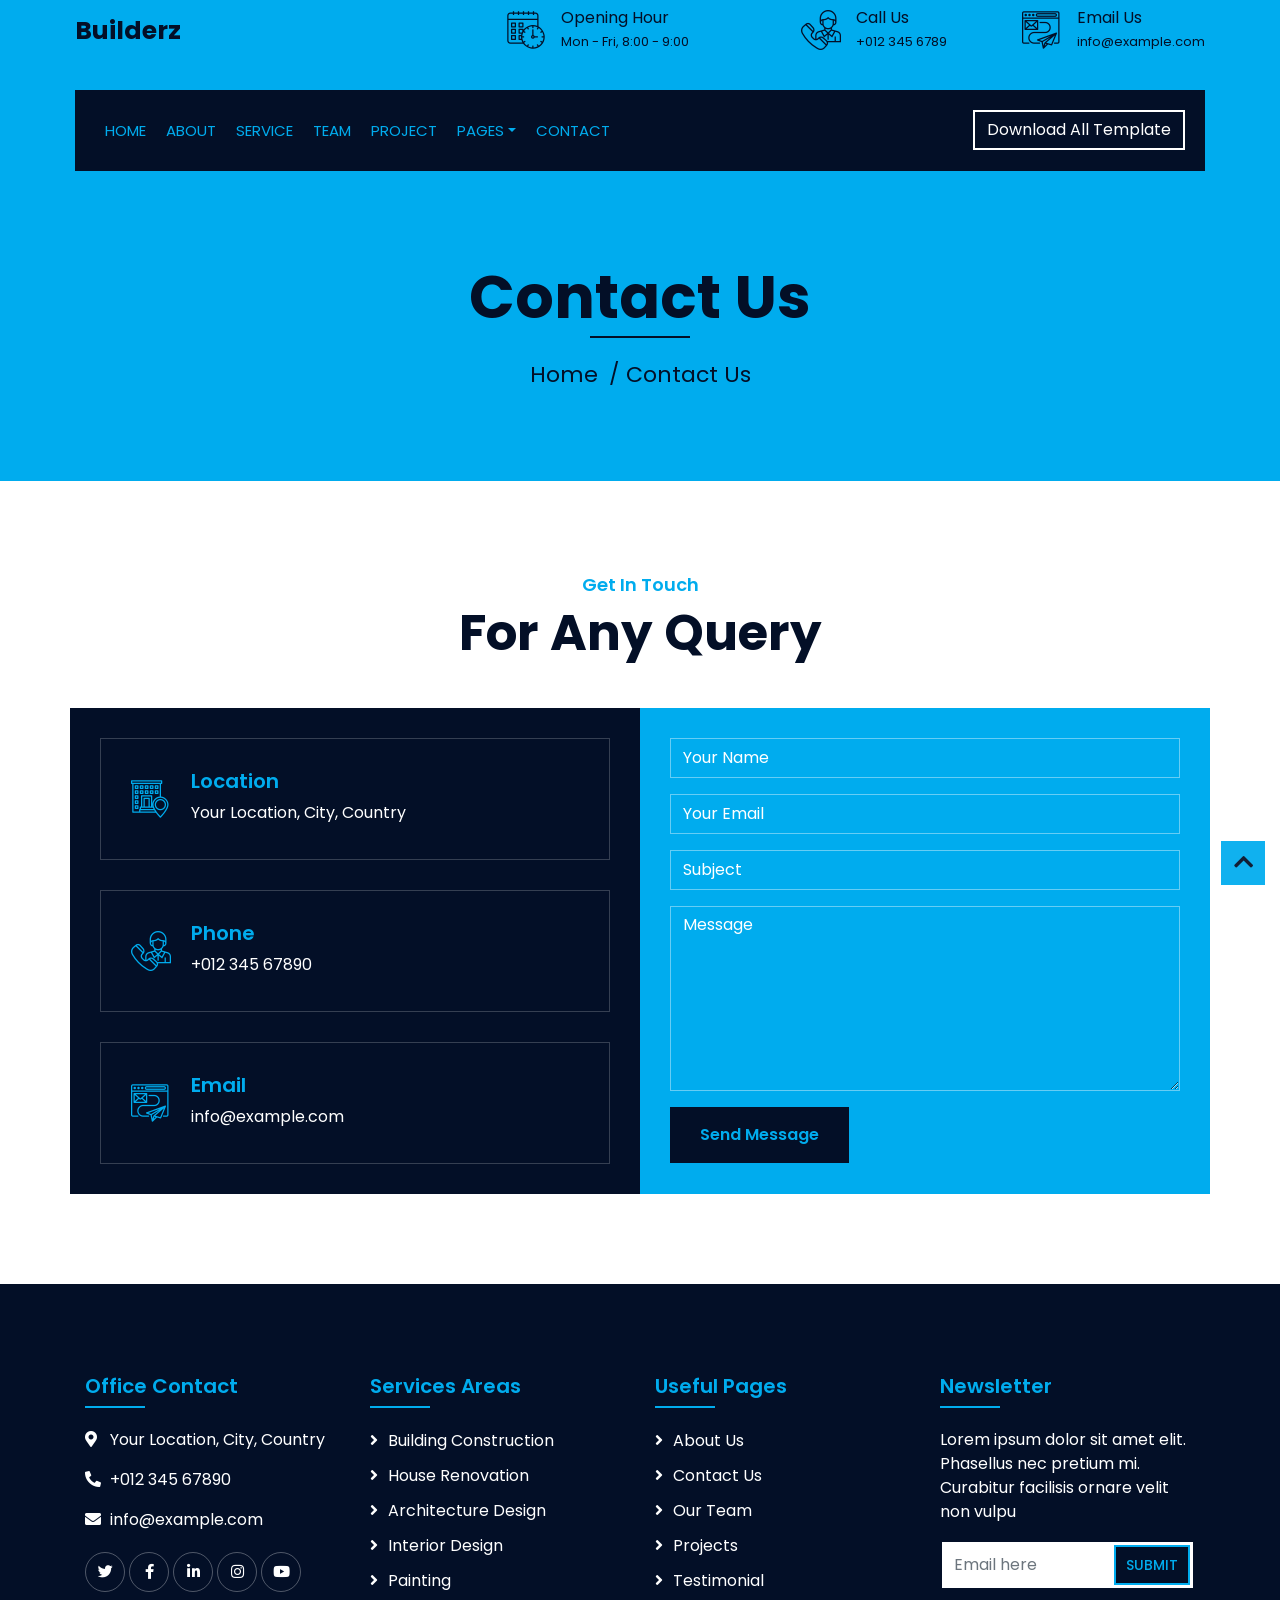
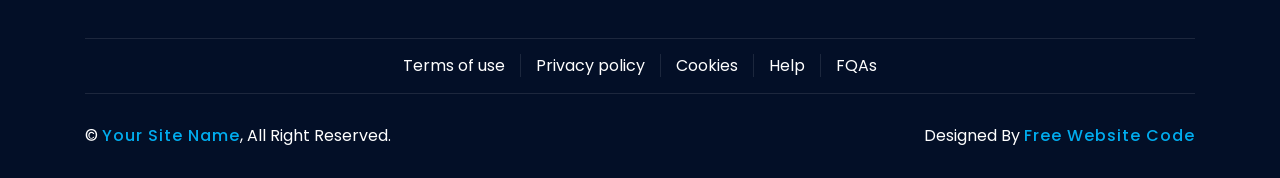
<file: contact.html>
<!DOCTYPE html>
<html lang="en">
    <head>
        <meta charset="utf-8">
        <title>Builderz - Construction Company Website Template</title>
        <meta content="width=device-width, initial-scale=1.0" name="viewport">
        <meta content="Construction Company Website Template" name="keywords">
        <meta content="Construction Company Website Template" name="description">

        <!-- Favicon -->
        <link href="img/favicon.ico" rel="icon">

        <!-- Google Font -->
        <link href="https://fonts.googleapis.com/css2?family=Poppins:wght@100;200;300;400;500;600;700;800;900&display=swap" rel="stylesheet">

        <!-- CSS Libraries -->
        <link href="https://stackpath.bootstrapcdn.com/bootstrap/4.4.1/css/bootstrap.min.css" rel="stylesheet">
        <link href="https://cdnjs.cloudflare.com/ajax/libs/font-awesome/5.10.0/css/all.min.css" rel="stylesheet">
        <link href="lib/flaticon/font/flaticon.css" rel="stylesheet"> 
        <link href="lib/animate/animate.min.css" rel="stylesheet">
        <link href="lib/owlcarousel/assets/owl.carousel.min.css" rel="stylesheet">
        <link href="lib/lightbox/css/lightbox.min.css" rel="stylesheet">
        <link href="lib/slick/slick.css" rel="stylesheet">
        <link href="lib/slick/slick-theme.css" rel="stylesheet">

        <!-- Template Stylesheet -->
        <link href="css/style.css" rel="stylesheet">
    </head>

    <body>
        <div class="wrapper">
            <!-- Top Bar Start -->
            <div class="top-bar">
                <div class="container-fluid">
                    <div class="row align-items-center">
                        <div class="col-lg-4 col-md-12">
                            <div class="logo">
                                <a href="index.html">
                                    <h1>Builderz</h1>
                                    <!-- <img src="img/logo.jpg" alt="Logo"> -->
                                </a>
                            </div>
                        </div>
                        <div class="col-lg-8 col-md-7 d-none d-lg-block">
                            <div class="row">
                                <div class="col-4">
                                    <div class="top-bar-item">
                                        <div class="top-bar-icon">
                                            <i class="flaticon-calendar"></i>
                                        </div>
                                        <div class="top-bar-text">
                                            <h3>Opening Hour</h3>
                                            <p>Mon - Fri, 8:00 - 9:00</p>
                                        </div>
                                    </div>
                                </div>
                                <div class="col-4">
                                    <div class="top-bar-item">
                                        <div class="top-bar-icon">
                                            <i class="flaticon-call"></i>
                                        </div>
                                        <div class="top-bar-text">
                                            <h3>Call Us</h3>
                                            <p>+012 345 6789</p>
                                        </div>
                                    </div>
                                </div>
                                <div class="col-4">
                                    <div class="top-bar-item">
                                        <div class="top-bar-icon">
                                            <i class="flaticon-send-mail"></i>
                                        </div>
                                        <div class="top-bar-text">
                                            <h3>Email Us</h3>
                                            <p>info@example.com</p>
                                        </div>
                                    </div>
                                </div>
                            </div>
                        </div>
                    </div>
                </div>
            </div>
            <!-- Top Bar End -->

            <!-- Nav Bar Start -->
            <div class="nav-bar">
                <div class="container-fluid">
                    <nav class="navbar navbar-expand-lg bg-dark navbar-dark">
                        <a href="#" class="navbar-brand">MENU</a>
                        <button type="button" class="navbar-toggler" data-toggle="collapse" data-target="#navbarCollapse">
                            <span class="navbar-toggler-icon"></span>
                        </button>

                        <div class="collapse navbar-collapse justify-content-between" id="navbarCollapse">
                            <div class="navbar-nav mr-auto">
                                <a href="index.html" class="nav-item nav-link">Home</a>
                                <a href="about.html" class="nav-item nav-link">About</a>
                                <a href="service.html" class="nav-item nav-link">Service</a>
                                <a href="team.html" class="nav-item nav-link">Team</a>
                                <a href="portfolio.html" class="nav-item nav-link">Project</a>
                                <div class="nav-item dropdown">
                                    <a href="#" class="nav-link dropdown-toggle" data-toggle="dropdown">Pages</a>
                                    <div class="dropdown-menu">
                                        <a href="blog.html" class="dropdown-item">Blog Page</a>
                                        <a href="single.html" class="dropdown-item">Single Page</a>
                                    </div>
                                </div>
                                <a href="contact.html" class="nav-item nav-link active">Contact</a>
                            </div>
                            <div class="ml-auto">
                                <a class="btn" href="https://freewebsitecode.com">Download All Template</a>
                            </div>
                        </div>
                    </nav>
                </div>
            </div>
            <!-- Nav Bar End -->
            
            
            <!-- Page Header Start -->
            <div class="page-header">
                <div class="container">
                    <div class="row">
                        <div class="col-12">
                            <h2>Contact Us</h2>
                        </div>
                        <div class="col-12">
                            <a href="">Home</a>
                            <a href="">Contact Us</a>
                        </div>
                    </div>
                </div>
            </div>
            <!-- Page Header End -->


            <!-- Contact Start -->
            <div class="contact wow fadeInUp">
                <div class="container">
                    <div class="section-header text-center">
                        <p>Get In Touch</p>
                        <h2>For Any Query</h2>
                    </div>
                    <div class="row">
                        <div class="col-md-6">
                            <div class="contact-info">
                                <div class="contact-item">
                                    <i class="flaticon-address"></i>
                                    <div class="contact-text">
                                        <h2>Location</h2>
                                        <p>Your Location, City, Country</p>
                                    </div>
                                </div>
                                <div class="contact-item">
                                    <i class="flaticon-call"></i>
                                    <div class="contact-text">
                                        <h2>Phone</h2>
                                        <p>+012 345 67890</p>
                                    </div>
                                </div>
                                <div class="contact-item">
                                    <i class="flaticon-send-mail"></i>
                                    <div class="contact-text">
                                        <h2>Email</h2>
                                        <p>info@example.com</p>
                                    </div>
                                </div>
                            </div>
                        </div>
                        <div class="col-md-6">
                            <div class="contact-form">
                                <div id="success"></div>
                                <form name="sentMessage" id="contactForm" novalidate="novalidate">
                                    <div class="control-group">
                                        <input type="text" class="form-control" id="name" placeholder="Your Name" required="required" data-validation-required-message="Please enter your name" />
                                        <p class="help-block text-danger"></p>
                                    </div>
                                    <div class="control-group">
                                        <input type="email" class="form-control" id="email" placeholder="Your Email" required="required" data-validation-required-message="Please enter your email" />
                                        <p class="help-block text-danger"></p>
                                    </div>
                                    <div class="control-group">
                                        <input type="text" class="form-control" id="subject" placeholder="Subject" required="required" data-validation-required-message="Please enter a subject" />
                                        <p class="help-block text-danger"></p>
                                    </div>
                                    <div class="control-group">
                                        <textarea class="form-control" id="message" placeholder="Message" required="required" data-validation-required-message="Please enter your message"></textarea>
                                        <p class="help-block text-danger"></p>
                                    </div>
                                    <div>
                                        <button class="btn" type="submit" id="sendMessageButton">Send Message</button>
                                    </div>
                                </form>
                            </div>
                        </div>
                    </div>
                </div>
            </div>
            <!-- Contact End -->

            <!-- Footer Start -->
            <div class="footer wow fadeIn" data-wow-delay="0.3s">
                <div class="container">
                    <div class="row">
                        <div class="col-md-6 col-lg-3">
                            <div class="footer-contact">
                                <h2>Office Contact</h2>
                                <p><i class="fa fa-map-marker-alt"></i>Your Location, City, Country</p>
                                <p><i class="fa fa-phone-alt"></i>+012 345 67890</p>
                                <p><i class="fa fa-envelope"></i>info@example.com</p>
                                <div class="footer-social">
                                    <a href="https://freewebsitecode.com/"><i class="fab fa-twitter"></i></a>
                                    <a href="https://facebook.com/freewebsitecode"><i class="fab fa-facebook-f"></i></a>
                                    <a href="https://freewebsitecode.com/"><i class="fab fa-linkedin-in"></i></a>
                                    <a href="https://freewebsitecode.com/"><i class="fab fa-instagram"></i></a>
                                    <a href="https://www.youtube.com/channel/UC9HlQRmKgG3jeVD_fBxj1Pw/videos"><i class="fab fa-youtube"></i></a>
                                </div>
                            </div>
                        </div>
                        <div class="col-md-6 col-lg-3">
                            <div class="footer-link">
                                <h2>Services Areas</h2>
                                <a href="">Building Construction</a>
                                <a href="">House Renovation</a>
                                <a href="">Architecture Design</a>
                                <a href="">Interior Design</a>
                                <a href="">Painting</a>
                            </div>
                        </div>
                        <div class="col-md-6 col-lg-3">
                            <div class="footer-link">
                                <h2>Useful Pages</h2>
                                <a href="">About Us</a>
                                <a href="">Contact Us</a>
                                <a href="">Our Team</a>
                                <a href="">Projects</a>
                                <a href="">Testimonial</a>
                            </div>
                        </div>
                        <div class="col-md-6 col-lg-3">
                            <div class="newsletter">
                                <h2>Newsletter</h2>
                                <p>
                                    Lorem ipsum dolor sit amet elit. Phasellus nec pretium mi. Curabitur facilisis ornare velit non vulpu
                                </p>
                                <div class="form">
                                    <input class="form-control" placeholder="Email here">
                                    <button class="btn">Submit</button>
                                </div>
                            </div>
                        </div>
                    </div>
                </div>
                <div class="container footer-menu">
                    <div class="f-menu">
                        <a href="">Terms of use</a>
                        <a href="">Privacy policy</a>
                        <a href="">Cookies</a>
                        <a href="">Help</a>
                        <a href="">FQAs</a>
                    </div>
                </div>
                <div class="container copyright">
                    <div class="row">
                        <div class="col-md-6">
                            <p>&copy; <a href="https://freewebsitecode.com">Your Site Name</a>, All Right Reserved.</p>
                        </div>
						
						
                        <div class="col-md-6">
                            <p>Designed By <a href="https://freewebsitecode.com">Free Website Code</a></p>
                        </div>
                    </div>
                </div>
            </div>
            <!-- Footer End -->

            <a href="#" class="back-to-top"><i class="fa fa-chevron-up"></i></a>
        </div>

        <!-- JavaScript Libraries -->
        <script src="https://code.jquery.com/jquery-3.4.1.min.js"></script>
        <script src="https://stackpath.bootstrapcdn.com/bootstrap/4.4.1/js/bootstrap.bundle.min.js"></script>
        <script src="lib/easing/easing.min.js"></script>
        <script src="lib/wow/wow.min.js"></script>
        <script src="lib/owlcarousel/owl.carousel.min.js"></script>
        <script src="lib/isotope/isotope.pkgd.min.js"></script>
        <script src="lib/lightbox/js/lightbox.min.js"></script>
        <script src="lib/waypoints/waypoints.min.js"></script>
        <script src="lib/counterup/counterup.min.js"></script>
        <script src="lib/slick/slick.min.js"></script>
        
        <!-- Contact Javascript File -->
        <script src="mail/jqBootstrapValidation.min.js"></script>
        <script src="mail/contact.js"></script>

        <!-- Template Javascript -->
        <script src="js/main.js"></script>
    </body>
</html>
</file>
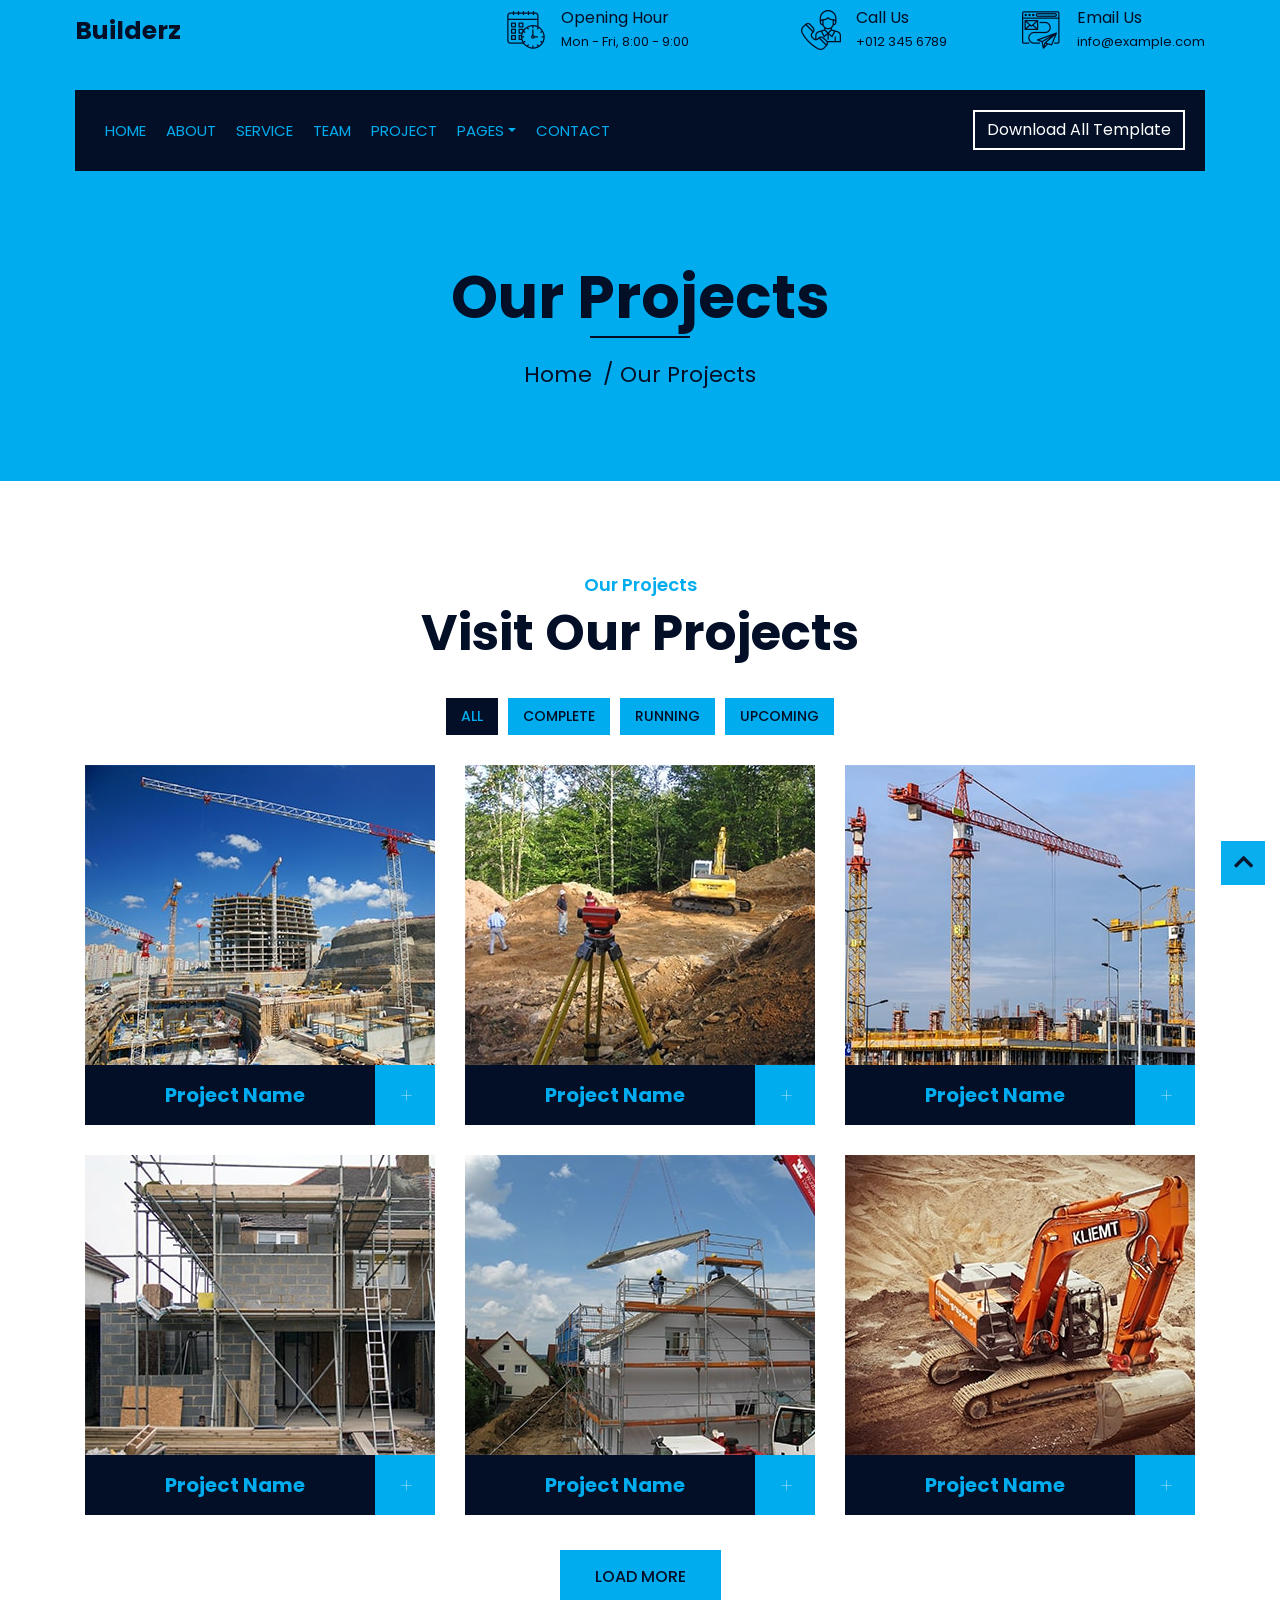
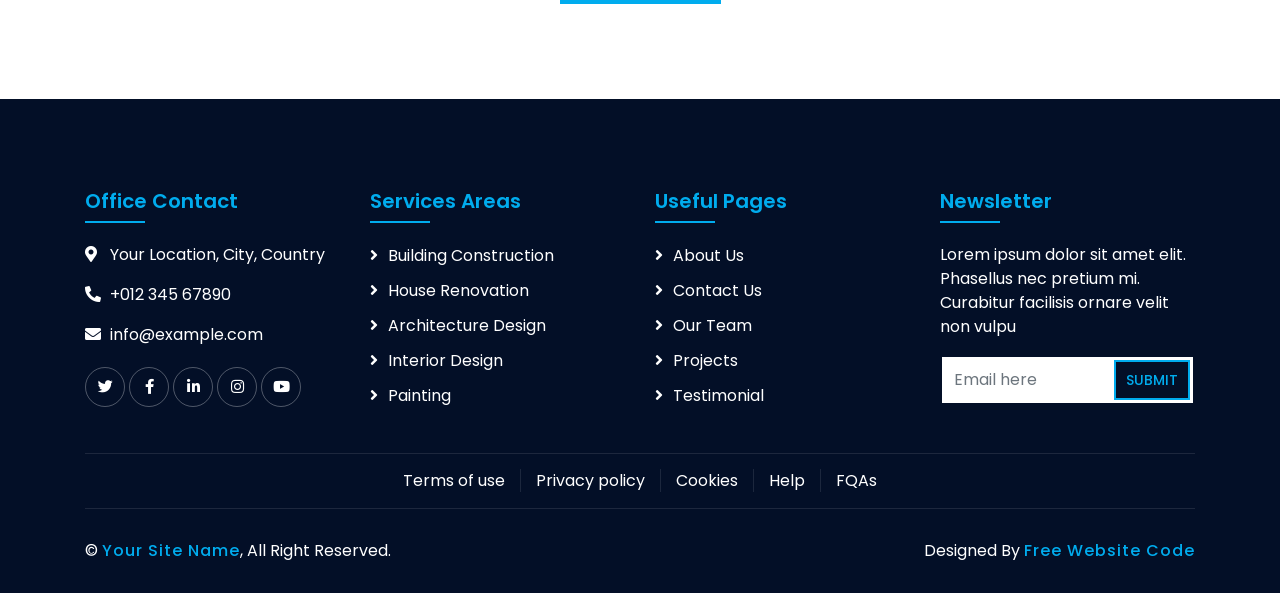
<file: portfolio.html>
<!DOCTYPE html>
<html lang="en">
    <head>
        <meta charset="utf-8">
        <title>Builderz - Construction Company Website Template</title>
        <meta content="width=device-width, initial-scale=1.0" name="viewport">
        <meta content="Construction Company Website Template" name="keywords">
        <meta content="Construction Company Website Template" name="description">

        <!-- Favicon -->
        <link href="img/favicon.ico" rel="icon">

        <!-- Google Font -->
        <link href="https://fonts.googleapis.com/css2?family=Poppins:wght@100;200;300;400;500;600;700;800;900&display=swap" rel="stylesheet">

        <!-- CSS Libraries -->
        <link href="https://stackpath.bootstrapcdn.com/bootstrap/4.4.1/css/bootstrap.min.css" rel="stylesheet">
        <link href="https://cdnjs.cloudflare.com/ajax/libs/font-awesome/5.10.0/css/all.min.css" rel="stylesheet">
        <link href="lib/flaticon/font/flaticon.css" rel="stylesheet"> 
        <link href="lib/animate/animate.min.css" rel="stylesheet">
        <link href="lib/owlcarousel/assets/owl.carousel.min.css" rel="stylesheet">
        <link href="lib/lightbox/css/lightbox.min.css" rel="stylesheet">
        <link href="lib/slick/slick.css" rel="stylesheet">
        <link href="lib/slick/slick-theme.css" rel="stylesheet">

        <!-- Template Stylesheet -->
        <link href="css/style.css" rel="stylesheet">
    </head>

    <body>
        <div class="wrapper">
            <!-- Top Bar Start -->
            <div class="top-bar">
                <div class="container-fluid">
                    <div class="row align-items-center">
                        <div class="col-lg-4 col-md-12">
                            <div class="logo">
                                <a href="index.html">
                                    <h1>Builderz</h1>
                                    <!-- <img src="img/logo.jpg" alt="Logo"> -->
                                </a>
                            </div>
                        </div>
                        <div class="col-lg-8 col-md-7 d-none d-lg-block">
                            <div class="row">
                                <div class="col-4">
                                    <div class="top-bar-item">
                                        <div class="top-bar-icon">
                                            <i class="flaticon-calendar"></i>
                                        </div>
                                        <div class="top-bar-text">
                                            <h3>Opening Hour</h3>
                                            <p>Mon - Fri, 8:00 - 9:00</p>
                                        </div>
                                    </div>
                                </div>
                                <div class="col-4">
                                    <div class="top-bar-item">
                                        <div class="top-bar-icon">
                                            <i class="flaticon-call"></i>
                                        </div>
                                        <div class="top-bar-text">
                                            <h3>Call Us</h3>
                                            <p>+012 345 6789</p>
                                        </div>
                                    </div>
                                </div>
                                <div class="col-4">
                                    <div class="top-bar-item">
                                        <div class="top-bar-icon">
                                            <i class="flaticon-send-mail"></i>
                                        </div>
                                        <div class="top-bar-text">
                                            <h3>Email Us</h3>
                                            <p>info@example.com</p>
                                        </div>
                                    </div>
                                </div>
                            </div>
                        </div>
                    </div>
                </div>
            </div>
            <!-- Top Bar End -->

            <!-- Nav Bar Start -->
            <div class="nav-bar">
                <div class="container-fluid">
                    <nav class="navbar navbar-expand-lg bg-dark navbar-dark">
                        <a href="#" class="navbar-brand">MENU</a>
                        <button type="button" class="navbar-toggler" data-toggle="collapse" data-target="#navbarCollapse">
                            <span class="navbar-toggler-icon"></span>
                        </button>

                        <div class="collapse navbar-collapse justify-content-between" id="navbarCollapse">
                            <div class="navbar-nav mr-auto">
                                <a href="index.html" class="nav-item nav-link">Home</a>
                                <a href="about.html" class="nav-item nav-link">About</a>
                                <a href="service.html" class="nav-item nav-link">Service</a>
                                <a href="team.html" class="nav-item nav-link">Team</a>
                                <a href="portfolio.html" class="nav-item nav-link active">Project</a>
                                <div class="nav-item dropdown">
                                    <a href="#" class="nav-link dropdown-toggle" data-toggle="dropdown">Pages</a>
                                    <div class="dropdown-menu">
                                        <a href="blog.html" class="dropdown-item">Blog Page</a>
                                        <a href="single.html" class="dropdown-item">Single Page</a>
                                    </div>
                                </div>
                                <a href="contact.html" class="nav-item nav-link">Contact</a>
                            </div>
                            <div class="ml-auto">
                                <a class="btn" href="https://freewebsitecode.com">Download All Template</a>
                            </div>
                        </div>
                    </nav>
                </div>
            </div>
            <!-- Nav Bar End -->
                
            <!-- Page Header Start -->
            <div class="page-header">
                <div class="container">
                    <div class="row">
                        <div class="col-12">
                            <h2>Our Projects</h2>
                        </div>
                        <div class="col-12">
                            <a href="">Home</a>
                            <a href="">Our Projects</a>
                        </div>
                    </div>
                </div>
            </div>
            <!-- Page Header End -->


            <!-- Portfolio Start -->
            <div class="portfolio">
                <div class="container">
                    <div class="section-header text-center">
                        <p>Our Projects</p>
                        <h2>Visit Our Projects</h2>
                    </div>
                    <div class="row">
                        <div class="col-12">
                            <ul id="portfolio-flters">
                                <li data-filter="*" class="filter-active">All</li>
                                <li data-filter=".first">Complete</li>
                                <li data-filter=".second">Running</li>
                                <li data-filter=".third">Upcoming</li>
                            </ul>
                        </div>
                    </div>
                    <div class="row portfolio-container">
                        <div class="col-lg-4 col-md-6 col-sm-12 portfolio-item first wow fadeInUp" data-wow-delay="0.1s">
                            <div class="portfolio-warp">
                                <div class="portfolio-img">
                                    <img src="img/portfolio-1.jpg" alt="Image">
                                    <div class="portfolio-overlay">
                                        <p>
                                            Lorem ipsum dolor sit amet elit. Phasel nec pretium mi. Curabit facilis ornare velit non. Aliqu metus tortor, auctor id gravi condime, viverra quis sem.
                                        </p>
                                    </div>
                                </div>
                                <div class="portfolio-text">
                                    <h3>Project Name</h3>
                                    <a class="btn" href="img/portfolio-1.jpg" data-lightbox="portfolio">+</a>
                                </div>
                            </div>
                        </div>
                        <div class="col-lg-4 col-md-6 col-sm-12 portfolio-item second wow fadeInUp" data-wow-delay="0.2s">
                            <div class="portfolio-warp">
                                <div class="portfolio-img">
                                    <img src="img/portfolio-2.jpg" alt="Image">
                                    <div class="portfolio-overlay">
                                        <p>
                                            Lorem ipsum dolor sit amet elit. Phasel nec pretium mi. Curabit facilis ornare velit non. Aliqu metus tortor, auctor id gravi condime, viverra quis sem.
                                        </p>
                                    </div>
                                </div>
                                <div class="portfolio-text">
                                    <h3>Project Name</h3>
                                    <a class="btn" href="img/portfolio-2.jpg" data-lightbox="portfolio">+</a>
                                </div>
                            </div>
                        </div>
                        <div class="col-lg-4 col-md-6 col-sm-12 portfolio-item third wow fadeInUp" data-wow-delay="0.3s">
                            <div class="portfolio-warp">
                                <div class="portfolio-img">
                                    <img src="img/portfolio-3.jpg" alt="Image">
                                    <div class="portfolio-overlay">
                                        <p>
                                            Lorem ipsum dolor sit amet elit. Phasel nec pretium mi. Curabit facilis ornare velit non. Aliqu metus tortor, auctor id gravi condime, viverra quis sem.
                                        </p>
                                    </div>
                                </div>
                                <div class="portfolio-text">
                                    <h3>Project Name</h3>
                                    <a class="btn" href="img/portfolio-3.jpg" data-lightbox="portfolio">+</a>
                                </div>
                            </div>
                        </div>
                        <div class="col-lg-4 col-md-6 col-sm-12 portfolio-item first wow fadeInUp" data-wow-delay="0.4s">
                            <div class="portfolio-warp">
                                <div class="portfolio-img">
                                    <img src="img/portfolio-4.jpg" alt="Image">
                                    <div class="portfolio-overlay">
                                        <p>
                                            Lorem ipsum dolor sit amet elit. Phasel nec pretium mi. Curabit facilis ornare velit non. Aliqu metus tortor, auctor id gravi condime, viverra quis sem.
                                        </p>
                                    </div>
                                </div>
                                <div class="portfolio-text">
                                    <h3>Project Name</h3>
                                    <a class="btn" href="img/portfolio-4.jpg" data-lightbox="portfolio">+</a>
                                </div>
                            </div>
                        </div>
                        <div class="col-lg-4 col-md-6 col-sm-12 portfolio-item second wow fadeInUp" data-wow-delay="0.5s">
                            <div class="portfolio-warp">
                                <div class="portfolio-img">
                                    <img src="img/portfolio-5.jpg" alt="Image">
                                    <div class="portfolio-overlay">
                                        <p>
                                            Lorem ipsum dolor sit amet elit. Phasel nec pretium mi. Curabit facilis ornare velit non. Aliqu metus tortor, auctor id gravi condime, viverra quis sem.
                                        </p>
                                    </div>
                                </div>
                                <div class="portfolio-text">
                                    <h3>Project Name</h3>
                                    <a class="btn" href="img/portfolio-5.jpg" data-lightbox="portfolio">+</a>
                                </div>
                            </div>
                        </div>
                        <div class="col-lg-4 col-md-6 col-sm-12 portfolio-item third wow fadeInUp" data-wow-delay="0.6s">
                            <div class="portfolio-warp">
                                <div class="portfolio-img">
                                    <img src="img/portfolio-6.jpg" alt="Image">
                                    <div class="portfolio-overlay">
                                        <p>
                                            Lorem ipsum dolor sit amet elit. Phasel nec pretium mi. Curabit facilis ornare velit non. Aliqu metus tortor, auctor id gravi condime, viverra quis sem.
                                        </p>
                                    </div>
                                </div>
                                <div class="portfolio-text">
                                    <h3>Project Name</h3>
                                    <a class="btn" href="img/portfolio-6.jpg" data-lightbox="portfolio">+</a>
                                </div>
                            </div>
                        </div>
                    </div>
                    <div class="row">
                        <div class="col-12 load-more">
                            <a class="btn" href="#">Load More</a>
                        </div>
                    </div>
                </div>
            </div>
            <!-- Portfolio End -->


            <!-- Footer Start -->
            <div class="footer wow fadeIn" data-wow-delay="0.3s">
                <div class="container">
                    <div class="row">
                        <div class="col-md-6 col-lg-3">
                            <div class="footer-contact">
                                <h2>Office Contact</h2>
                                <p><i class="fa fa-map-marker-alt"></i>Your Location, City, Country</p>
                                <p><i class="fa fa-phone-alt"></i>+012 345 67890</p>
                                <p><i class="fa fa-envelope"></i>info@example.com</p>
                                <div class="footer-social">
                                    <a href=""><i class="fab fa-twitter"></i></a>
                                    <a href=""><i class="fab fa-facebook-f"></i></a>
                                    <a href=""><i class="fab fa-linkedin-in"></i></a>
                                    <a href=""><i class="fab fa-instagram"></i></a>
                                    <a href=""><i class="fab fa-youtube"></i></a>
                                </div>
                            </div>
                        </div>
                        <div class="col-md-6 col-lg-3">
                            <div class="footer-link">
                                <h2>Services Areas</h2>
                                <a href="">Building Construction</a>
                                <a href="">House Renovation</a>
                                <a href="">Architecture Design</a>
                                <a href="">Interior Design</a>
                                <a href="">Painting</a>
                            </div>
                        </div>
                        <div class="col-md-6 col-lg-3">
                            <div class="footer-link">
                                <h2>Useful Pages</h2>
                                <a href="">About Us</a>
                                <a href="">Contact Us</a>
                                <a href="">Our Team</a>
                                <a href="">Projects</a>
                                <a href="">Testimonial</a>
                            </div>
                        </div>
                        <div class="col-md-6 col-lg-3">
                            <div class="newsletter">
                                <h2>Newsletter</h2>
                                <p>
                                    Lorem ipsum dolor sit amet elit. Phasellus nec pretium mi. Curabitur facilisis ornare velit non vulpu
                                </p>
                                <div class="form">
                                    <input class="form-control" placeholder="Email here">
                                    <button class="btn">Submit</button>
                                </div>
                            </div>
                        </div>
                    </div>
                </div>
                <div class="container footer-menu">
                    <div class="f-menu">
                        <a href="">Terms of use</a>
                        <a href="">Privacy policy</a>
                        <a href="">Cookies</a>
                        <a href="">Help</a>
                        <a href="">FQAs</a>
                    </div>
                </div>
                <div class="container copyright">
                    <div class="row">
                        <div class="col-md-6">
                            <p>&copy; <a href="https://freewebsitecode.com">Your Site Name</a>, All Right Reserved.</p>
                        </div>
						
						
                        <div class="col-md-6">
                            <p>Designed By <a href="https://freewebsitecode.com">Free Website Code</a></p>
                        </div>
                    </div>
                </div>
            </div>
            <!-- Footer End -->

            <a href="#" class="back-to-top"><i class="fa fa-chevron-up"></i></a>
        </div>

        <!-- JavaScript Libraries -->
        <script src="https://code.jquery.com/jquery-3.4.1.min.js"></script>
        <script src="https://stackpath.bootstrapcdn.com/bootstrap/4.4.1/js/bootstrap.bundle.min.js"></script>
        <script src="lib/easing/easing.min.js"></script>
        <script src="lib/wow/wow.min.js"></script>
        <script src="lib/owlcarousel/owl.carousel.min.js"></script>
        <script src="lib/isotope/isotope.pkgd.min.js"></script>
        <script src="lib/lightbox/js/lightbox.min.js"></script>
        <script src="lib/waypoints/waypoints.min.js"></script>
        <script src="lib/counterup/counterup.min.js"></script>
        <script src="lib/slick/slick.min.js"></script>

        <!-- Template Javascript -->
        <script src="js/main.js"></script>
    </body>
</html>
</file>
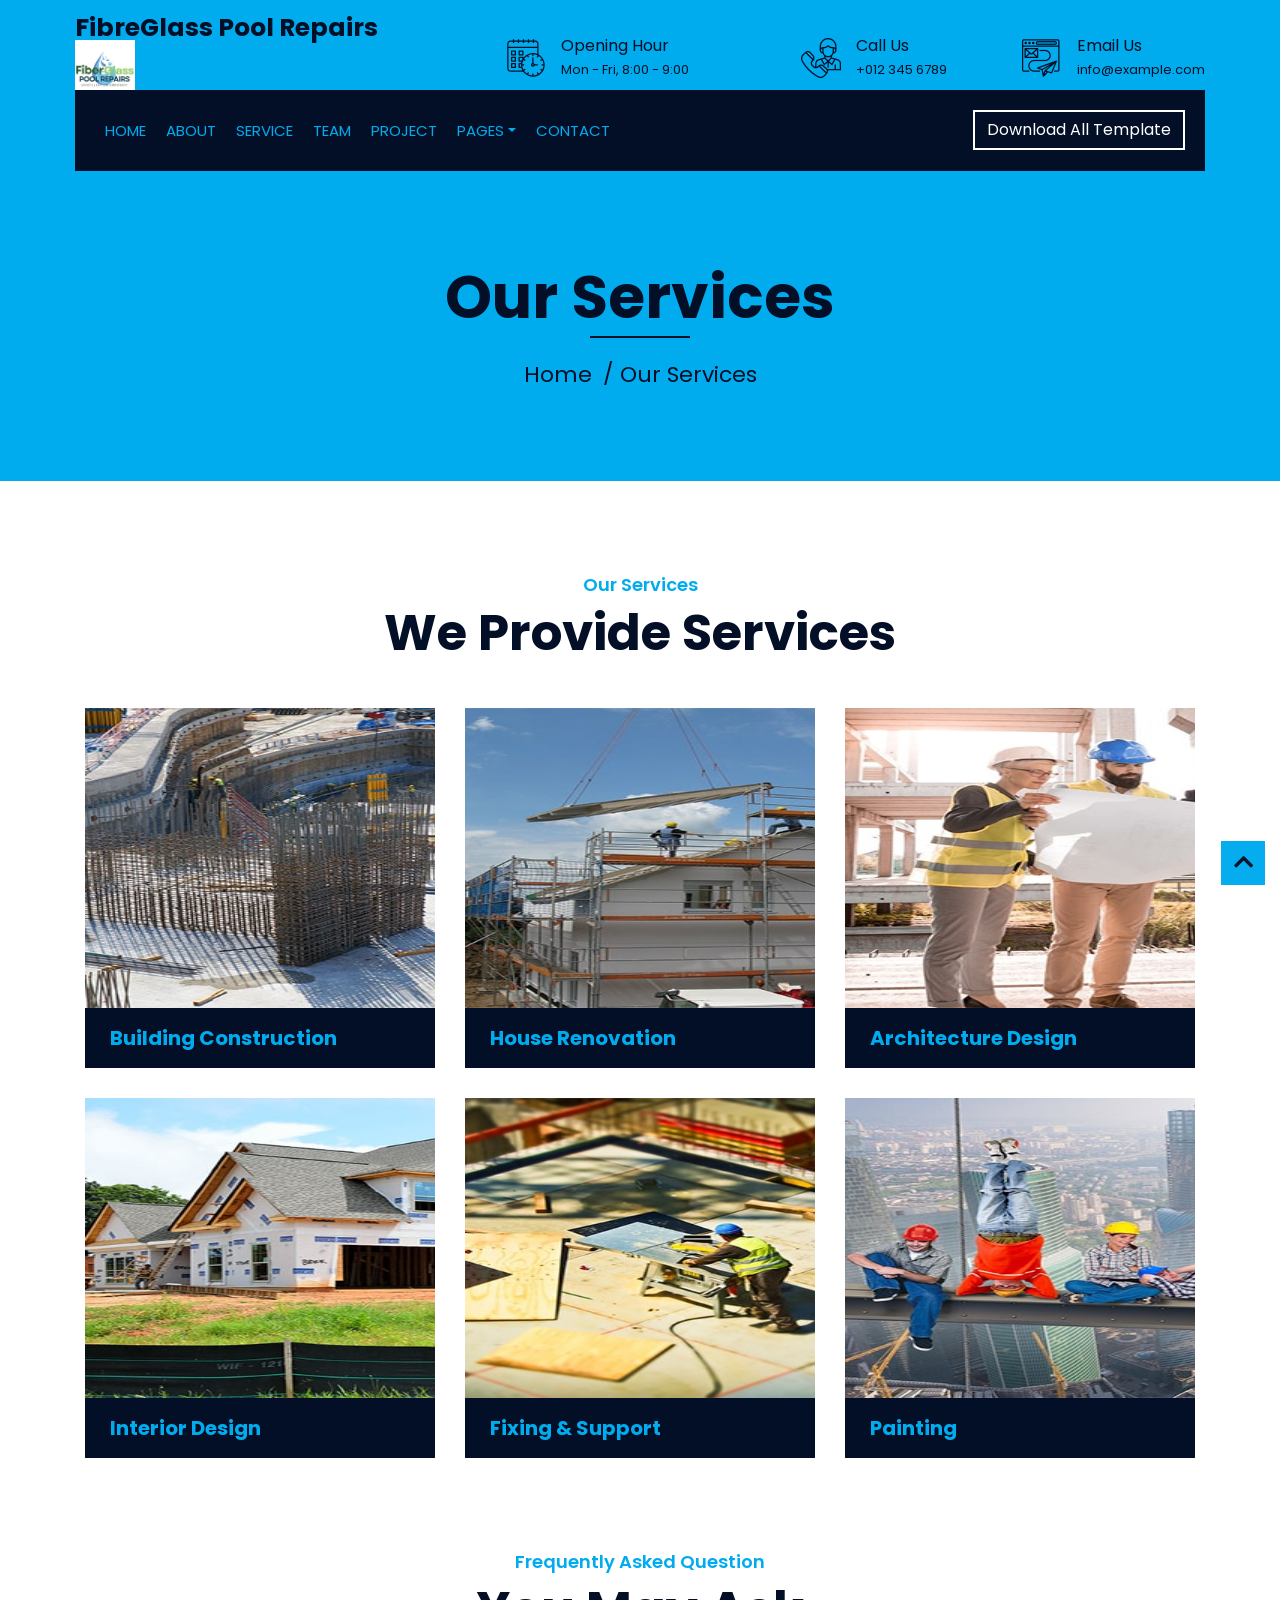
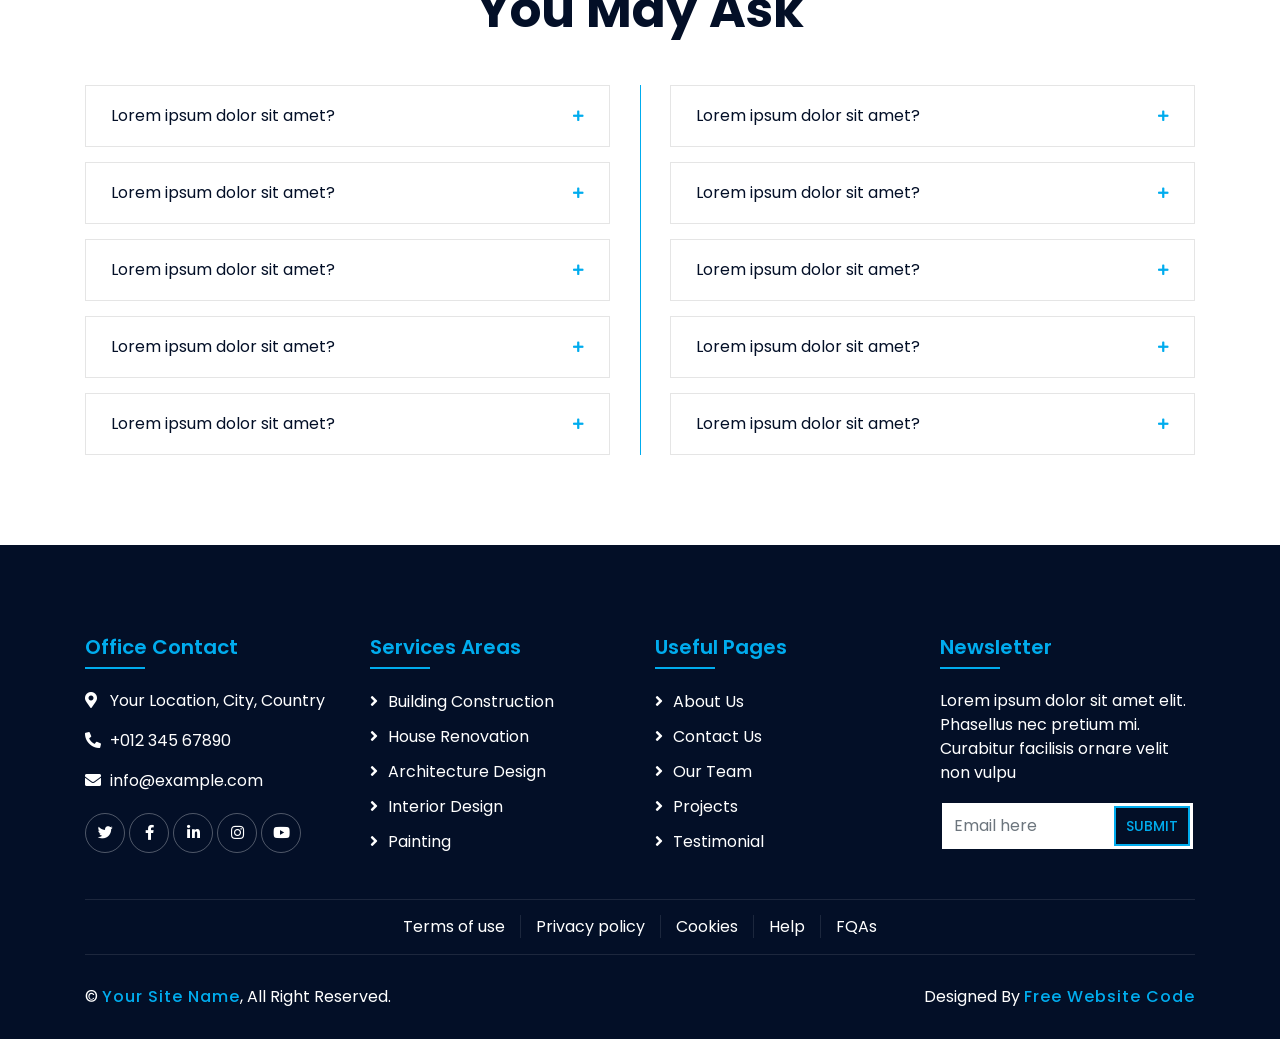
<file: service.html>
<!DOCTYPE html>
<html lang="en">
    <head>
        <meta charset="utf-8">
        <title>Fibreglass Pool Repairs</title>
        <meta content="width=device-width, initial-scale=1.0" name="viewport">
        <meta content="Construction Company Website Template" name="keywords">
        <meta content="Construction Company Website Template" name="description">

        <!-- Favicon -->
        <link href="img/favicon.ico" rel="icon">

        <!-- Google Font -->
        <link href="https://fonts.googleapis.com/css2?family=Poppins:wght@100;200;300;400;500;600;700;800;900&display=swap" rel="stylesheet">

        <!-- CSS Libraries -->
        <link href="https://stackpath.bootstrapcdn.com/bootstrap/4.4.1/css/bootstrap.min.css" rel="stylesheet">
        <link href="https://cdnjs.cloudflare.com/ajax/libs/font-awesome/5.10.0/css/all.min.css" rel="stylesheet">
        <link href="lib/flaticon/font/flaticon.css" rel="stylesheet"> 
        <link href="lib/animate/animate.min.css" rel="stylesheet">
        <link href="lib/owlcarousel/assets/owl.carousel.min.css" rel="stylesheet">
        <link href="lib/lightbox/css/lightbox.min.css" rel="stylesheet">
        <link href="lib/slick/slick.css" rel="stylesheet">
        <link href="lib/slick/slick-theme.css" rel="stylesheet">

        <!-- Template Stylesheet -->
        <link href="css/style.css" rel="stylesheet">
    </head>

    <body>
        <div class="wrapper">
            <!-- Top Bar Start -->
            <div class="top-bar">
                <div class="container-fluid">
                    <div class="row align-items-center">
                        <div class="col-lg-4 col-md-12">
                            <div class="logo">
                                <a href="index.html">
                                    <h1>FibreGlass Pool Repairs</h1>
                                    <img src="img/logo.jpg" alt="Logo">
                                </a>
                            </div>
                        </div>
                        <div class="col-lg-8 col-md-7 d-none d-lg-block">
                            <div class="row">
                                <div class="col-4">
                                    <div class="top-bar-item">
                                        <div class="top-bar-icon">
                                            <i class="flaticon-calendar"></i>
                                        </div>
                                        <div class="top-bar-text">
                                            <h3>Opening Hour</h3>
                                            <p>Mon - Fri, 8:00 - 9:00</p>
                                        </div>
                                    </div>
                                </div>
                                <div class="col-4">
                                    <div class="top-bar-item">
                                        <div class="top-bar-icon">
                                            <i class="flaticon-call"></i>
                                        </div>
                                        <div class="top-bar-text">
                                            <h3>Call Us</h3>
                                            <p>+012 345 6789</p>
                                        </div>
                                    </div>
                                </div>
                                <div class="col-4">
                                    <div class="top-bar-item">
                                        <div class="top-bar-icon">
                                            <i class="flaticon-send-mail"></i>
                                        </div>
                                        <div class="top-bar-text">
                                            <h3>Email Us</h3>
                                            <p>info@example.com</p>
                                        </div>
                                    </div>
                                </div>
                            </div>
                        </div>
                    </div>
                </div>
            </div>
            <!-- Top Bar End -->

            <!-- Nav Bar Start -->
            <div class="nav-bar">
                <div class="container-fluid">
                    <nav class="navbar navbar-expand-lg bg-dark navbar-dark">
                        <a href="#" class="navbar-brand">MENU</a>
                        <button type="button" class="navbar-toggler" data-toggle="collapse" data-target="#navbarCollapse">
                            <span class="navbar-toggler-icon"></span>
                        </button>

                        <div class="collapse navbar-collapse justify-content-between" id="navbarCollapse">
                            <div class="navbar-nav mr-auto">
                                <a href="index.html" class="nav-item nav-link">Home</a>
                                <a href="about.html" class="nav-item nav-link">About</a>
                                <a href="service.html" class="nav-item nav-link active">Service</a>
                                <a href="team.html" class="nav-item nav-link">Team</a>
                                <a href="portfolio.html" class="nav-item nav-link">Project</a>
                                <div class="nav-item dropdown">
                                    <a href="#" class="nav-link dropdown-toggle" data-toggle="dropdown">Pages</a>
                                    <div class="dropdown-menu">
                                        <a href="blog.html" class="dropdown-item">Blog Page</a>
                                        <a href="single.html" class="dropdown-item">Single Page</a>
                                    </div>
                                </div>
                                <a href="contact.html" class="nav-item nav-link">Contact</a>
                            </div>
                            <div class="ml-auto">
                                <a class="btn" href="https://freewebsitecode.com">Download All Template</a>
                            </div>
                        </div>
                    </nav>
                </div>
            </div>
            <!-- Nav Bar End -->
            
            
            <!-- Page Header Start -->
            <div class="page-header">
                <div class="container">
                    <div class="row">
                        <div class="col-12">
                            <h2>Our Services</h2>
                        </div>
                        <div class="col-12">
                            <a href="">Home</a>
                            <a href="">Our Services</a>
                        </div>
                    </div>
                </div>
            </div>
            <!-- Page Header End -->


            <!-- Service Start -->
            <div class="service">
                <div class="container">
                    <div class="section-header text-center">
                        <p>Our Services</p>
                        <h2>We Provide Services</h2>
                    </div>
                    <div class="row">
                        <div class="col-lg-4 col-md-6 wow fadeInUp" data-wow-delay="0.1s">
                            <div class="service-item">
                                <div class="service-img">
                                    <img src="img/service-1.jpg" alt="Image">
                                    <div class="service-overlay">
                                        <p>
                                            Lorem ipsum dolor sit amet, consectetur adipiscing elit. Phasellus nec pretium mi. Curabitur facilisis ornare velit non vulputate. Aliquam metus tortor, auctor id gravida condimentum, viverra quis sem.
                                        </p>
                                    </div>
                                </div>
                                <div class="service-text">
                                    <h3>Building Construction</h3>
                                </div>
                            </div>
                        </div>
                        <div class="col-lg-4 col-md-6 wow fadeInUp" data-wow-delay="0.2s">
                            <div class="service-item">
                                <div class="service-img">
                                    <img src="img/service-2.jpg" alt="Image">
                                    <div class="service-overlay">
                                        <p>
                                            Lorem ipsum dolor sit amet, consectetur adipiscing elit. Phasellus nec pretium mi. Curabitur facilisis ornare velit non vulputate. Aliquam metus tortor, auctor id gravida condimentum, viverra quis sem.
                                        </p>
                                    </div>
                                </div>
                                <div class="service-text">
                                    <h3>House Renovation</h3>
                                </div>
                            </div>
                        </div>
                        <div class="col-lg-4 col-md-6 wow fadeInUp" data-wow-delay="0.3s">
                            <div class="service-item">
                                <div class="service-img">
                                    <img src="img/service-3.jpg" alt="Image">
                                    <div class="service-overlay">
                                        <p>
                                            Lorem ipsum dolor sit amet, consectetur adipiscing elit. Phasellus nec pretium mi. Curabitur facilisis ornare velit non vulputate. Aliquam metus tortor, auctor id gravida condimentum, viverra quis sem.
                                        </p>
                                    </div>
                                </div>
                                <div class="service-text">
                                    <h3>Architecture Design</h3>
                                </div>
                            </div>
                        </div>
                        <div class="col-lg-4 col-md-6 wow fadeInUp" data-wow-delay="0.4s">
                            <div class="service-item">
                                <div class="service-img">
                                    <img src="img/service-4.jpg" alt="Image">
                                    <div class="service-overlay">
                                        <p>
                                            Lorem ipsum dolor sit amet, consectetur adipiscing elit. Phasellus nec pretium mi. Curabitur facilisis ornare velit non vulputate. Aliquam metus tortor, auctor id gravida condimentum, viverra quis sem.
                                        </p>
                                    </div>
                                </div>
                                <div class="service-text">
                                    <h3>Interior Design</h3>
                                </div>
                            </div>
                        </div>
                        <div class="col-lg-4 col-md-6 wow fadeInUp" data-wow-delay="0.5s">
                            <div class="service-item">
                                <div class="service-img">
                                    <img src="img/service-5.jpg" alt="Image">
                                    <div class="service-overlay">
                                        <p>
                                            Lorem ipsum dolor sit amet, consectetur adipiscing elit. Phasellus nec pretium mi. Curabitur facilisis ornare velit non vulputate. Aliquam metus tortor, auctor id gravida condimentum, viverra quis sem.
                                        </p>
                                    </div>
                                </div>
                                <div class="service-text">
                                    <h3>Fixing & Support</h3>
                                </div>
                            </div>
                        </div>
                        <div class="col-lg-4 col-md-6 wow fadeInUp" data-wow-delay="0.6s">
                            <div class="service-item">
                                <div class="service-img">
                                    <img src="img/service-6.jpg" alt="Image">
                                    <div class="service-overlay">
                                        <p>
                                            Lorem ipsum dolor sit amet, consectetur adipiscing elit. Phasellus nec pretium mi. Curabitur facilisis ornare velit non vulputate. Aliquam metus tortor, auctor id gravida condimentum, viverra quis sem.
                                        </p>
                                    </div>
                                </div>
                                <div class="service-text">
                                    <h3>Painting</h3>
                                </div>
                            </div>
                        </div>
                    </div>
                </div>
            </div>
            <!-- Service End -->
            
            
            <!-- FAQs Start -->
            <div class="faqs">
                <div class="container">
                    <div class="section-header text-center">
                        <p>Frequently Asked Question</p>
                        <h2>You May Ask</h2>
                    </div>
                    <div class="row">
                        <div class="col-md-6">
                            <div id="accordion-1">
                                <div class="card wow fadeInLeft" data-wow-delay="0.1s">
                                    <div class="card-header">
                                        <a class="card-link collapsed" data-toggle="collapse" href="#collapseOne">
                                            Lorem ipsum dolor sit amet?
                                        </a>
                                    </div>
                                    <div id="collapseOne" class="collapse" data-parent="#accordion-1">
                                        <div class="card-body">
                                            Lorem ipsum dolor sit amet, consectetur adipiscing elit. Phasellus nec pretium mi. Curabitur facilisis ornare velit non.
                                        </div>
                                    </div>
                                </div>
                                <div class="card wow fadeInLeft" data-wow-delay="0.2s">
                                    <div class="card-header">
                                        <a class="card-link collapsed" data-toggle="collapse" href="#collapseTwo">
                                            Lorem ipsum dolor sit amet?
                                        </a>
                                    </div>
                                    <div id="collapseTwo" class="collapse" data-parent="#accordion-1">
                                        <div class="card-body">
                                            Lorem ipsum dolor sit amet, consectetur adipiscing elit. Phasellus nec pretium mi. Curabitur facilisis ornare velit non.
                                        </div>
                                    </div>
                                </div>
                                <div class="card wow fadeInLeft" data-wow-delay="0.3s">
                                    <div class="card-header">
                                        <a class="card-link collapsed" data-toggle="collapse" href="#collapseThree">
                                            Lorem ipsum dolor sit amet?
                                        </a>
                                    </div>
                                    <div id="collapseThree" class="collapse" data-parent="#accordion-1">
                                        <div class="card-body">
                                            Lorem ipsum dolor sit amet, consectetur adipiscing elit. Phasellus nec pretium mi. Curabitur facilisis ornare velit non.
                                        </div>
                                    </div>
                                </div>
                                <div class="card wow fadeInLeft" data-wow-delay="0.4s">
                                    <div class="card-header">
                                        <a class="card-link collapsed" data-toggle="collapse" href="#collapseFour">
                                            Lorem ipsum dolor sit amet?
                                        </a>
                                    </div>
                                    <div id="collapseFour" class="collapse" data-parent="#accordion-1">
                                        <div class="card-body">
                                            Lorem ipsum dolor sit amet, consectetur adipiscing elit. Phasellus nec pretium mi. Curabitur facilisis ornare velit non.
                                        </div>
                                    </div>
                                </div>
                                <div class="card wow fadeInLeft" data-wow-delay="0.5s">
                                    <div class="card-header">
                                        <a class="card-link collapsed" data-toggle="collapse" href="#collapseFive">
                                            Lorem ipsum dolor sit amet?
                                        </a>
                                    </div>
                                    <div id="collapseFive" class="collapse" data-parent="#accordion-1">
                                        <div class="card-body">
                                            Lorem ipsum dolor sit amet, consectetur adipiscing elit. Phasellus nec pretium mi. Curabitur facilisis ornare velit non.
                                        </div>
                                    </div>
                                </div>
                            </div>
                        </div>
                        <div class="col-md-6">
                            <div id="accordion-2">
                                <div class="card wow fadeInRight" data-wow-delay="0.1s">
                                    <div class="card-header">
                                        <a class="card-link collapsed" data-toggle="collapse" href="#collapseSix">
                                            Lorem ipsum dolor sit amet?
                                        </a>
                                    </div>
                                    <div id="collapseSix" class="collapse" data-parent="#accordion-2">
                                        <div class="card-body">
                                            Lorem ipsum dolor sit amet, consectetur adipiscing elit. Phasellus nec pretium mi. Curabitur facilisis ornare velit non.
                                        </div>
                                    </div>
                                </div>
                                <div class="card wow fadeInRight" data-wow-delay="0.2s">
                                    <div class="card-header">
                                        <a class="card-link collapsed" data-toggle="collapse" href="#collapseSeven">
                                            Lorem ipsum dolor sit amet?
                                        </a>
                                    </div>
                                    <div id="collapseSeven" class="collapse" data-parent="#accordion-2">
                                        <div class="card-body">
                                            Lorem ipsum dolor sit amet, consectetur adipiscing elit. Phasellus nec pretium mi. Curabitur facilisis ornare velit non.
                                        </div>
                                    </div>
                                </div>
                                <div class="card wow fadeInRight" data-wow-delay="0.3s">
                                    <div class="card-header">
                                        <a class="card-link collapsed" data-toggle="collapse" href="#collapseEight">
                                            Lorem ipsum dolor sit amet?
                                        </a>
                                    </div>
                                    <div id="collapseEight" class="collapse" data-parent="#accordion-2">
                                        <div class="card-body">
                                            Lorem ipsum dolor sit amet, consectetur adipiscing elit. Phasellus nec pretium mi. Curabitur facilisis ornare velit non.
                                        </div>
                                    </div>
                                </div>
                                <div class="card wow fadeInRight" data-wow-delay="0.4s">
                                    <div class="card-header">
                                        <a class="card-link collapsed" data-toggle="collapse" href="#collapseNine">
                                            Lorem ipsum dolor sit amet?
                                        </a>
                                    </div>
                                    <div id="collapseNine" class="collapse" data-parent="#accordion-2">
                                        <div class="card-body">
                                            Lorem ipsum dolor sit amet, consectetur adipiscing elit. Phasellus nec pretium mi. Curabitur facilisis ornare velit non.
                                        </div>
                                    </div>
                                </div>
                                <div class="card wow fadeInRight" data-wow-delay="0.5s">
                                    <div class="card-header">
                                        <a class="card-link collapsed" data-toggle="collapse" href="#collapseTen">
                                            Lorem ipsum dolor sit amet?
                                        </a>
                                    </div>
                                    <div id="collapseTen" class="collapse" data-parent="#accordion-2">
                                        <div class="card-body">
                                            Lorem ipsum dolor sit amet, consectetur adipiscing elit. Phasellus nec pretium mi. Curabitur facilisis ornare velit non.
                                        </div>
                                    </div>
                                </div>
                            </div>
                        </div>
                    </div>
                </div>
            </div>
            <!-- FAQs End -->


            <!-- Footer Start -->
            <div class="footer wow fadeIn" data-wow-delay="0.3s">
                <div class="container">
                    <div class="row">
                        <div class="col-md-6 col-lg-3">
                            <div class="footer-contact">
                                <h2>Office Contact</h2>
                                <p><i class="fa fa-map-marker-alt"></i>Your Location, City, Country</p>
                                <p><i class="fa fa-phone-alt"></i>+012 345 67890</p>
                                <p><i class="fa fa-envelope"></i>info@example.com</p>
                                <div class="footer-social">
                                    <a href="https://freewebsitecode.com/"><i class="fab fa-twitter"></i></a>
                                    <a href="https://facebook.com/freewebsitecode"><i class="fab fa-facebook-f"></i></a>
                                    <a href="https://freewebsitecode.com/"><i class="fab fa-linkedin-in"></i></a>
                                    <a href="https://freewebsitecode.com/"><i class="fab fa-instagram"></i></a>
                                    <a href="https://www.youtube.com/channel/UC9HlQRmKgG3jeVD_fBxj1Pw/videos"><i class="fab fa-youtube"></i></a>
                                </div>
                            </div>
                        </div>
                        <div class="col-md-6 col-lg-3">
                            <div class="footer-link">
                                <h2>Services Areas</h2>
                                <a href="">Building Construction</a>
                                <a href="">House Renovation</a>
                                <a href="">Architecture Design</a>
                                <a href="">Interior Design</a>
                                <a href="">Painting</a>
                            </div>
                        </div>
                        <div class="col-md-6 col-lg-3">
                            <div class="footer-link">
                                <h2>Useful Pages</h2>
                                <a href="">About Us</a>
                                <a href="">Contact Us</a>
                                <a href="">Our Team</a>
                                <a href="">Projects</a>
                                <a href="">Testimonial</a>
                            </div>
                        </div>
                        <div class="col-md-6 col-lg-3">
                            <div class="newsletter">
                                <h2>Newsletter</h2>
                                <p>
                                    Lorem ipsum dolor sit amet elit. Phasellus nec pretium mi. Curabitur facilisis ornare velit non vulpu
                                </p>
                                <div class="form">
                                    <input class="form-control" placeholder="Email here">
                                    <button class="btn">Submit</button>
                                </div>
                            </div>
                        </div>
                    </div>
                </div>
                <div class="container footer-menu">
                    <div class="f-menu">
                        <a href="">Terms of use</a>
                        <a href="">Privacy policy</a>
                        <a href="">Cookies</a>
                        <a href="">Help</a>
                        <a href="">FQAs</a>
                    </div>
                </div>
                <div class="container copyright">
                    <div class="row">
                        <div class="col-md-6">
                            <p>&copy; <a href="https://freewebsitecode.com">Your Site Name</a>, All Right Reserved.</p>
                        </div>
						
						
                        <div class="col-md-6">
                            <p>Designed By <a href="https://freewebsitecode.com">Free Website Code</a></p>
                        </div>
                    </div>
                </div>
            </div>
            <!-- Footer End -->

            <a href="#" class="back-to-top"><i class="fa fa-chevron-up"></i></a>
        </div>

        <!-- JavaScript Libraries -->
        <script src="https://code.jquery.com/jquery-3.4.1.min.js"></script>
        <script src="https://stackpath.bootstrapcdn.com/bootstrap/4.4.1/js/bootstrap.bundle.min.js"></script>
        <script src="lib/easing/easing.min.js"></script>
        <script src="lib/wow/wow.min.js"></script>
        <script src="lib/owlcarousel/owl.carousel.min.js"></script>
        <script src="lib/isotope/isotope.pkgd.min.js"></script>
        <script src="lib/lightbox/js/lightbox.min.js"></script>
        <script src="lib/waypoints/waypoints.min.js"></script>
        <script src="lib/counterup/counterup.min.js"></script>
        <script src="lib/slick/slick.min.js"></script>

        <!-- Template Javascript -->
        <script src="js/main.js"></script>
    </body>
</html>
</file>
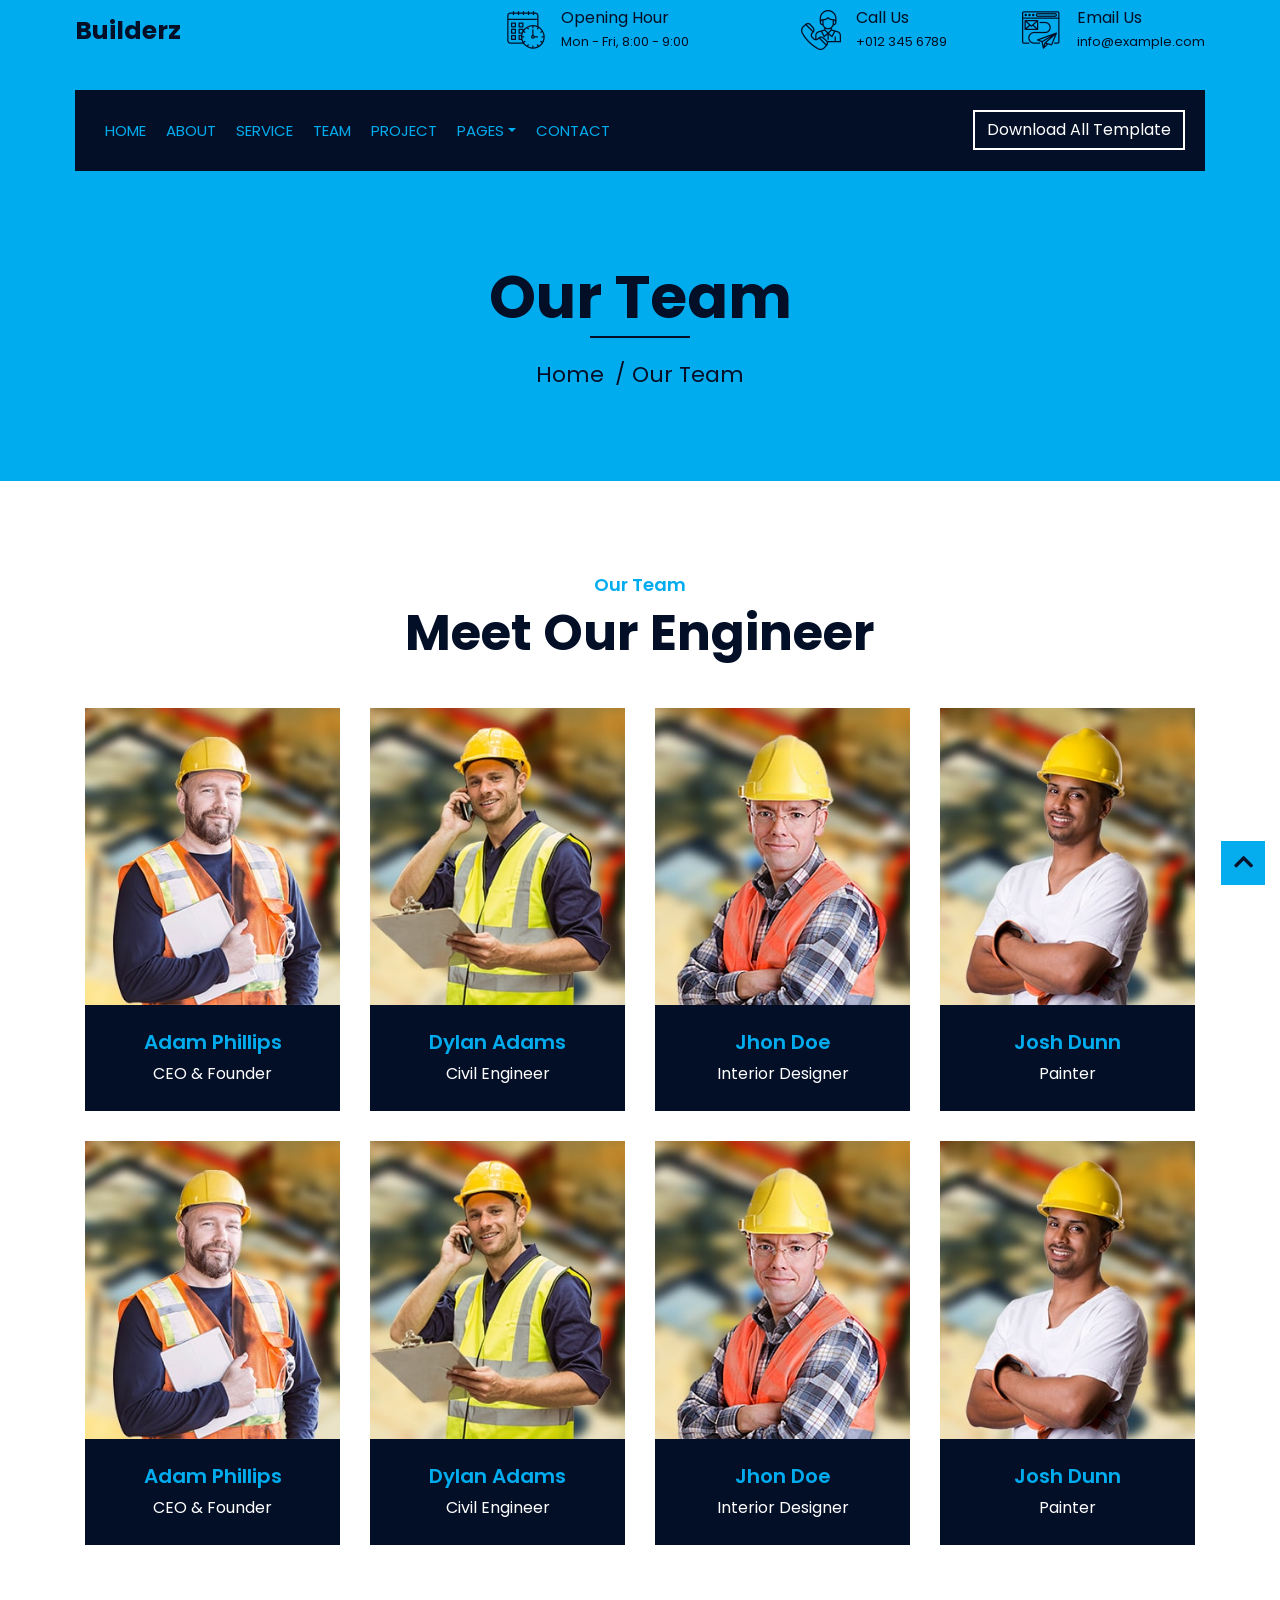
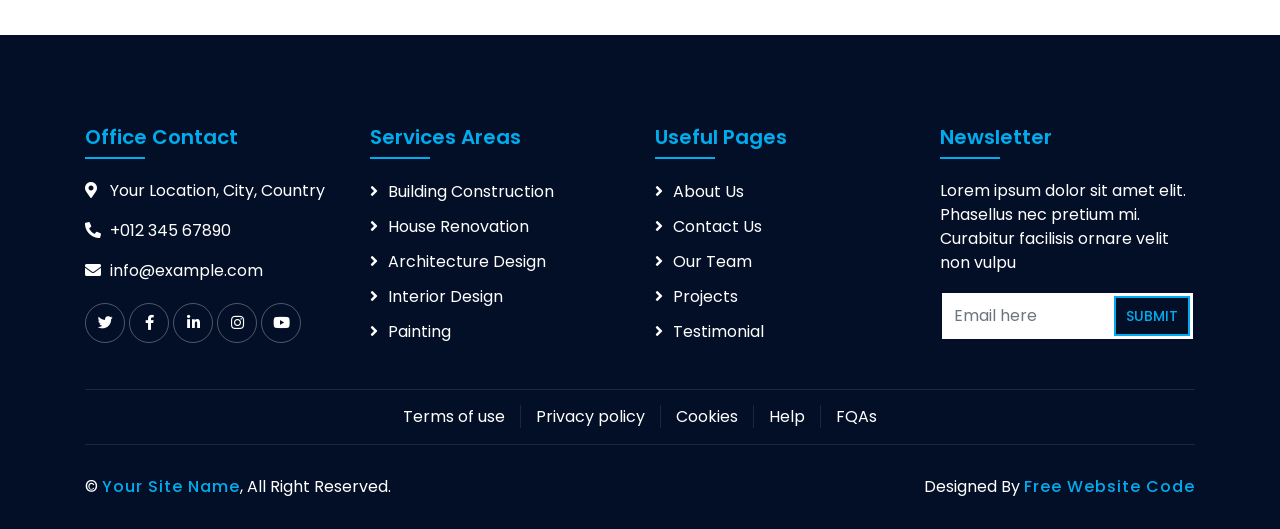
<file: team.html>
<!DOCTYPE html>
<html lang="en">
    <head>
        <meta charset="utf-8">
        <title>Builderz - Construction Company Website Template</title>
        <meta content="width=device-width, initial-scale=1.0" name="viewport">
        <meta content="Construction Company Website Template" name="keywords">
        <meta content="Construction Company Website Template" name="description">

        <!-- Favicon -->
        <link href="img/favicon.ico" rel="icon">

        <!-- Google Font -->
        <link href="https://fonts.googleapis.com/css2?family=Poppins:wght@100;200;300;400;500;600;700;800;900&display=swap" rel="stylesheet">

        <!-- CSS Libraries -->
        <link href="https://stackpath.bootstrapcdn.com/bootstrap/4.4.1/css/bootstrap.min.css" rel="stylesheet">
        <link href="https://cdnjs.cloudflare.com/ajax/libs/font-awesome/5.10.0/css/all.min.css" rel="stylesheet">
        <link href="lib/flaticon/font/flaticon.css" rel="stylesheet"> 
        <link href="lib/animate/animate.min.css" rel="stylesheet">
        <link href="lib/owlcarousel/assets/owl.carousel.min.css" rel="stylesheet">
        <link href="lib/lightbox/css/lightbox.min.css" rel="stylesheet">
        <link href="lib/slick/slick.css" rel="stylesheet">
        <link href="lib/slick/slick-theme.css" rel="stylesheet">

        <!-- Template Stylesheet -->
        <link href="css/style.css" rel="stylesheet">
    </head>

    <body>
        <div class="wrapper">
            <!-- Top Bar Start -->
            <div class="top-bar">
                <div class="container-fluid">
                    <div class="row align-items-center">
                        <div class="col-lg-4 col-md-12">
                            <div class="logo">
                                <a href="index.html">
                                    <h1>Builderz</h1>
                                    <!-- <img src="img/logo.jpg" alt="Logo"> -->
                                </a>
                            </div>
                        </div>
                        <div class="col-lg-8 col-md-7 d-none d-lg-block">
                            <div class="row">
                                <div class="col-4">
                                    <div class="top-bar-item">
                                        <div class="top-bar-icon">
                                            <i class="flaticon-calendar"></i>
                                        </div>
                                        <div class="top-bar-text">
                                            <h3>Opening Hour</h3>
                                            <p>Mon - Fri, 8:00 - 9:00</p>
                                        </div>
                                    </div>
                                </div>
                                <div class="col-4">
                                    <div class="top-bar-item">
                                        <div class="top-bar-icon">
                                            <i class="flaticon-call"></i>
                                        </div>
                                        <div class="top-bar-text">
                                            <h3>Call Us</h3>
                                            <p>+012 345 6789</p>
                                        </div>
                                    </div>
                                </div>
                                <div class="col-4">
                                    <div class="top-bar-item">
                                        <div class="top-bar-icon">
                                            <i class="flaticon-send-mail"></i>
                                        </div>
                                        <div class="top-bar-text">
                                            <h3>Email Us</h3>
                                            <p>info@example.com</p>
                                        </div>
                                    </div>
                                </div>
                            </div>
                        </div>
                    </div>
                </div>
            </div>
            <!-- Top Bar End -->

            <!-- Nav Bar Start -->
            <div class="nav-bar">
                <div class="container-fluid">
                    <nav class="navbar navbar-expand-lg bg-dark navbar-dark">
                        <a href="#" class="navbar-brand">MENU</a>
                        <button type="button" class="navbar-toggler" data-toggle="collapse" data-target="#navbarCollapse">
                            <span class="navbar-toggler-icon"></span>
                        </button>

                        <div class="collapse navbar-collapse justify-content-between" id="navbarCollapse">
                            <div class="navbar-nav mr-auto">
                                <a href="index.html" class="nav-item nav-link">Home</a>
                                <a href="about.html" class="nav-item nav-link">About</a>
                                <a href="service.html" class="nav-item nav-link">Service</a>
                                <a href="team.html" class="nav-item nav-link active">Team</a>
                                <a href="portfolio.html" class="nav-item nav-link">Project</a>
                                <div class="nav-item dropdown">
                                    <a href="#" class="nav-link dropdown-toggle" data-toggle="dropdown">Pages</a>
                                    <div class="dropdown-menu">
                                        <a href="blog.html" class="dropdown-item">Blog Page</a>
                                        <a href="single.html" class="dropdown-item">Single Page</a>
                                    </div>
                                </div>
                                <a href="contact.html" class="nav-item nav-link">Contact</a>
                            </div>
                            <div class="ml-auto">
                                <a class="btn" href="https://freewebsitecode.com">Download All Template</a>
                            </div>
                        </div>
                    </nav>
                </div>
            </div>
            <!-- Nav Bar End -->
            
            
            <!-- Page Header Start -->
            <div class="page-header">
                <div class="container">
                    <div class="row">
                        <div class="col-12">
                            <h2>Our Team</h2>
                        </div>
                        <div class="col-12">
                            <a href="">Home</a>
                            <a href="">Our Team</a>
                        </div>
                    </div>
                </div>
            </div>
            <!-- Page Header End -->


            <!-- Team Start -->
            <div class="team">
                <div class="container">
                    <div class="section-header text-center">
                        <p>Our Team</p>
                        <h2>Meet Our Engineer</h2>
                    </div>
                    <div class="row">
                        <div class="col-lg-3 col-md-6 wow fadeInUp" data-wow-delay="0.1s">
                            <div class="team-item">
                                <div class="team-img">
                                    <img src="img/team-1.jpg" alt="Team Image">
                                </div>
                                <div class="team-text">
                                    <h2>Adam Phillips</h2>
                                    <p>CEO & Founder</p>
                                </div>
                                <div class="team-social">
                                    <a class="social-tw" href=""><i class="fab fa-twitter"></i></a>
                                    <a class="social-fb" href=""><i class="fab fa-facebook-f"></i></a>
                                    <a class="social-li" href=""><i class="fab fa-linkedin-in"></i></a>
                                    <a class="social-in" href=""><i class="fab fa-instagram"></i></a>
                                </div>
                            </div>
                        </div>
                        <div class="col-lg-3 col-md-6 wow fadeInUp" data-wow-delay="0.2s">
                            <div class="team-item">
                                <div class="team-img">
                                    <img src="img/team-2.jpg" alt="Team Image">
                                </div>
                                <div class="team-text">
                                    <h2>Dylan Adams</h2>
                                    <p>Civil Engineer</p>
                                </div>
                                <div class="team-social">
                                    <a class="social-tw" href=""><i class="fab fa-twitter"></i></a>
                                    <a class="social-fb" href=""><i class="fab fa-facebook-f"></i></a>
                                    <a class="social-li" href=""><i class="fab fa-linkedin-in"></i></a>
                                    <a class="social-in" href=""><i class="fab fa-instagram"></i></a>
                                </div>
                            </div>
                        </div>
                        <div class="col-lg-3 col-md-6 wow fadeInUp" data-wow-delay="0.3s">
                            <div class="team-item">
                                <div class="team-img">
                                    <img src="img/team-3.jpg" alt="Team Image">
                                </div>
                                <div class="team-text">
                                    <h2>Jhon Doe</h2>
                                    <p>Interior Designer</p>
                                </div>
                                <div class="team-social">
                                    <a class="social-tw" href=""><i class="fab fa-twitter"></i></a>
                                    <a class="social-fb" href=""><i class="fab fa-facebook-f"></i></a>
                                    <a class="social-li" href=""><i class="fab fa-linkedin-in"></i></a>
                                    <a class="social-in" href=""><i class="fab fa-instagram"></i></a>
                                </div>
                            </div>
                        </div>
                        <div class="col-lg-3 col-md-6 wow fadeInUp" data-wow-delay="0.4s">
                            <div class="team-item">
                                <div class="team-img">
                                    <img src="img/team-4.jpg" alt="Team Image">
                                </div>
                                <div class="team-text">
                                    <h2>Josh Dunn</h2>
                                    <p>Painter</p>
                                </div>
                                <div class="team-social">
                                    <a class="social-tw" href=""><i class="fab fa-twitter"></i></a>
                                    <a class="social-fb" href=""><i class="fab fa-facebook-f"></i></a>
                                    <a class="social-li" href=""><i class="fab fa-linkedin-in"></i></a>
                                    <a class="social-in" href=""><i class="fab fa-instagram"></i></a>
                                </div>
                            </div>
                        </div>
                        <div class="col-lg-3 col-md-6 wow fadeInUp" data-wow-delay="0.1s">
                            <div class="team-item">
                                <div class="team-img">
                                    <img src="img/team-1.jpg" alt="Team Image">
                                </div>
                                <div class="team-text">
                                    <h2>Adam Phillips</h2>
                                    <p>CEO & Founder</p>
                                </div>
                                <div class="team-social">
                                    <a class="social-tw" href=""><i class="fab fa-twitter"></i></a>
                                    <a class="social-fb" href=""><i class="fab fa-facebook-f"></i></a>
                                    <a class="social-li" href=""><i class="fab fa-linkedin-in"></i></a>
                                    <a class="social-in" href=""><i class="fab fa-instagram"></i></a>
                                </div>
                            </div>
                        </div>
                        <div class="col-lg-3 col-md-6 wow fadeInUp" data-wow-delay="0.2s">
                            <div class="team-item">
                                <div class="team-img">
                                    <img src="img/team-2.jpg" alt="Team Image">
                                </div>
                                <div class="team-text">
                                    <h2>Dylan Adams</h2>
                                    <p>Civil Engineer</p>
                                </div>
                                <div class="team-social">
                                    <a class="social-tw" href=""><i class="fab fa-twitter"></i></a>
                                    <a class="social-fb" href=""><i class="fab fa-facebook-f"></i></a>
                                    <a class="social-li" href=""><i class="fab fa-linkedin-in"></i></a>
                                    <a class="social-in" href=""><i class="fab fa-instagram"></i></a>
                                </div>
                            </div>
                        </div>
                        <div class="col-lg-3 col-md-6 wow fadeInUp" data-wow-delay="0.3s">
                            <div class="team-item">
                                <div class="team-img">
                                    <img src="img/team-3.jpg" alt="Team Image">
                                </div>
                                <div class="team-text">
                                    <h2>Jhon Doe</h2>
                                    <p>Interior Designer</p>
                                </div>
                                <div class="team-social">
                                    <a class="social-tw" href=""><i class="fab fa-twitter"></i></a>
                                    <a class="social-fb" href=""><i class="fab fa-facebook-f"></i></a>
                                    <a class="social-li" href=""><i class="fab fa-linkedin-in"></i></a>
                                    <a class="social-in" href=""><i class="fab fa-instagram"></i></a>
                                </div>
                            </div>
                        </div>
                        <div class="col-lg-3 col-md-6 wow fadeInUp" data-wow-delay="0.4s">
                            <div class="team-item">
                                <div class="team-img">
                                    <img src="img/team-4.jpg" alt="Team Image">
                                </div>
                                <div class="team-text">
                                    <h2>Josh Dunn</h2>
                                    <p>Painter</p>
                                </div>
                                <div class="team-social">
                                    <a class="social-tw" href=""><i class="fab fa-twitter"></i></a>
                                    <a class="social-fb" href=""><i class="fab fa-facebook-f"></i></a>
                                    <a class="social-li" href=""><i class="fab fa-linkedin-in"></i></a>
                                    <a class="social-in" href=""><i class="fab fa-instagram"></i></a>
                                </div>
                            </div>
                        </div>
                    </div>
                </div>
            </div>
            <!-- Team End -->


            <!-- Footer Start -->
            <div class="footer wow fadeIn" data-wow-delay="0.3s">
                <div class="container">
                    <div class="row">
                        <div class="col-md-6 col-lg-3">
                            <div class="footer-contact">
                                <h2>Office Contact</h2>
                                <p><i class="fa fa-map-marker-alt"></i>Your Location, City, Country</p>
                                <p><i class="fa fa-phone-alt"></i>+012 345 67890</p>
                                <p><i class="fa fa-envelope"></i>info@example.com</p>
                                <div class="footer-social">
                                    <a href="https://freewebsitecode.com/"><i class="fab fa-twitter"></i></a>
                                    <a href="https://facebook.com/freewebsitecode"><i class="fab fa-facebook-f"></i></a>
                                    <a href="https://freewebsitecode.com/"><i class="fab fa-linkedin-in"></i></a>
                                    <a href="https://freewebsitecode.com/"><i class="fab fa-instagram"></i></a>
                                    <a href="https://www.youtube.com/channel/UC9HlQRmKgG3jeVD_fBxj1Pw/videos"><i class="fab fa-youtube"></i></a>
                                </div>
                            </div>
                        </div>
                        <div class="col-md-6 col-lg-3">
                            <div class="footer-link">
                                <h2>Services Areas</h2>
                                <a href="">Building Construction</a>
                                <a href="">House Renovation</a>
                                <a href="">Architecture Design</a>
                                <a href="">Interior Design</a>
                                <a href="">Painting</a>
                            </div>
                        </div>
                        <div class="col-md-6 col-lg-3">
                            <div class="footer-link">
                                <h2>Useful Pages</h2>
                                <a href="">About Us</a>
                                <a href="">Contact Us</a>
                                <a href="">Our Team</a>
                                <a href="">Projects</a>
                                <a href="">Testimonial</a>
                            </div>
                        </div>
                        <div class="col-md-6 col-lg-3">
                            <div class="newsletter">
                                <h2>Newsletter</h2>
                                <p>
                                    Lorem ipsum dolor sit amet elit. Phasellus nec pretium mi. Curabitur facilisis ornare velit non vulpu
                                </p>
                                <div class="form">
                                    <input class="form-control" placeholder="Email here">
                                    <button class="btn">Submit</button>
                                </div>
                            </div>
                        </div>
                    </div>
                </div>
                <div class="container footer-menu">
                    <div class="f-menu">
                        <a href="">Terms of use</a>
                        <a href="">Privacy policy</a>
                        <a href="">Cookies</a>
                        <a href="">Help</a>
                        <a href="">FQAs</a>
                    </div>
                </div>
                <div class="container copyright">
                    <div class="row">
                        <div class="col-md-6">
                            <p>&copy; <a href="https://freewebsitecode.com">Your Site Name</a>, All Right Reserved.</p>
                        </div>
						
						
                        <div class="col-md-6">
                            <p>Designed By <a href="https://freewebsitecode.com">Free Website Code</a></p>
                        </div>
                    </div>
                </div>
            </div>
            <!-- Footer End -->

            <a href="#" class="back-to-top"><i class="fa fa-chevron-up"></i></a>
        </div>

        <!-- JavaScript Libraries -->
        <script src="https://code.jquery.com/jquery-3.4.1.min.js"></script>
        <script src="https://stackpath.bootstrapcdn.com/bootstrap/4.4.1/js/bootstrap.bundle.min.js"></script>
        <script src="lib/easing/easing.min.js"></script>
        <script src="lib/wow/wow.min.js"></script>
        <script src="lib/owlcarousel/owl.carousel.min.js"></script>
        <script src="lib/isotope/isotope.pkgd.min.js"></script>
        <script src="lib/lightbox/js/lightbox.min.js"></script>
        <script src="lib/waypoints/waypoints.min.js"></script>
        <script src="lib/counterup/counterup.min.js"></script>
        <script src="lib/slick/slick.min.js"></script>

        <!-- Template Javascript -->
        <script src="js/main.js"></script>
    </body>
</html>
</file>
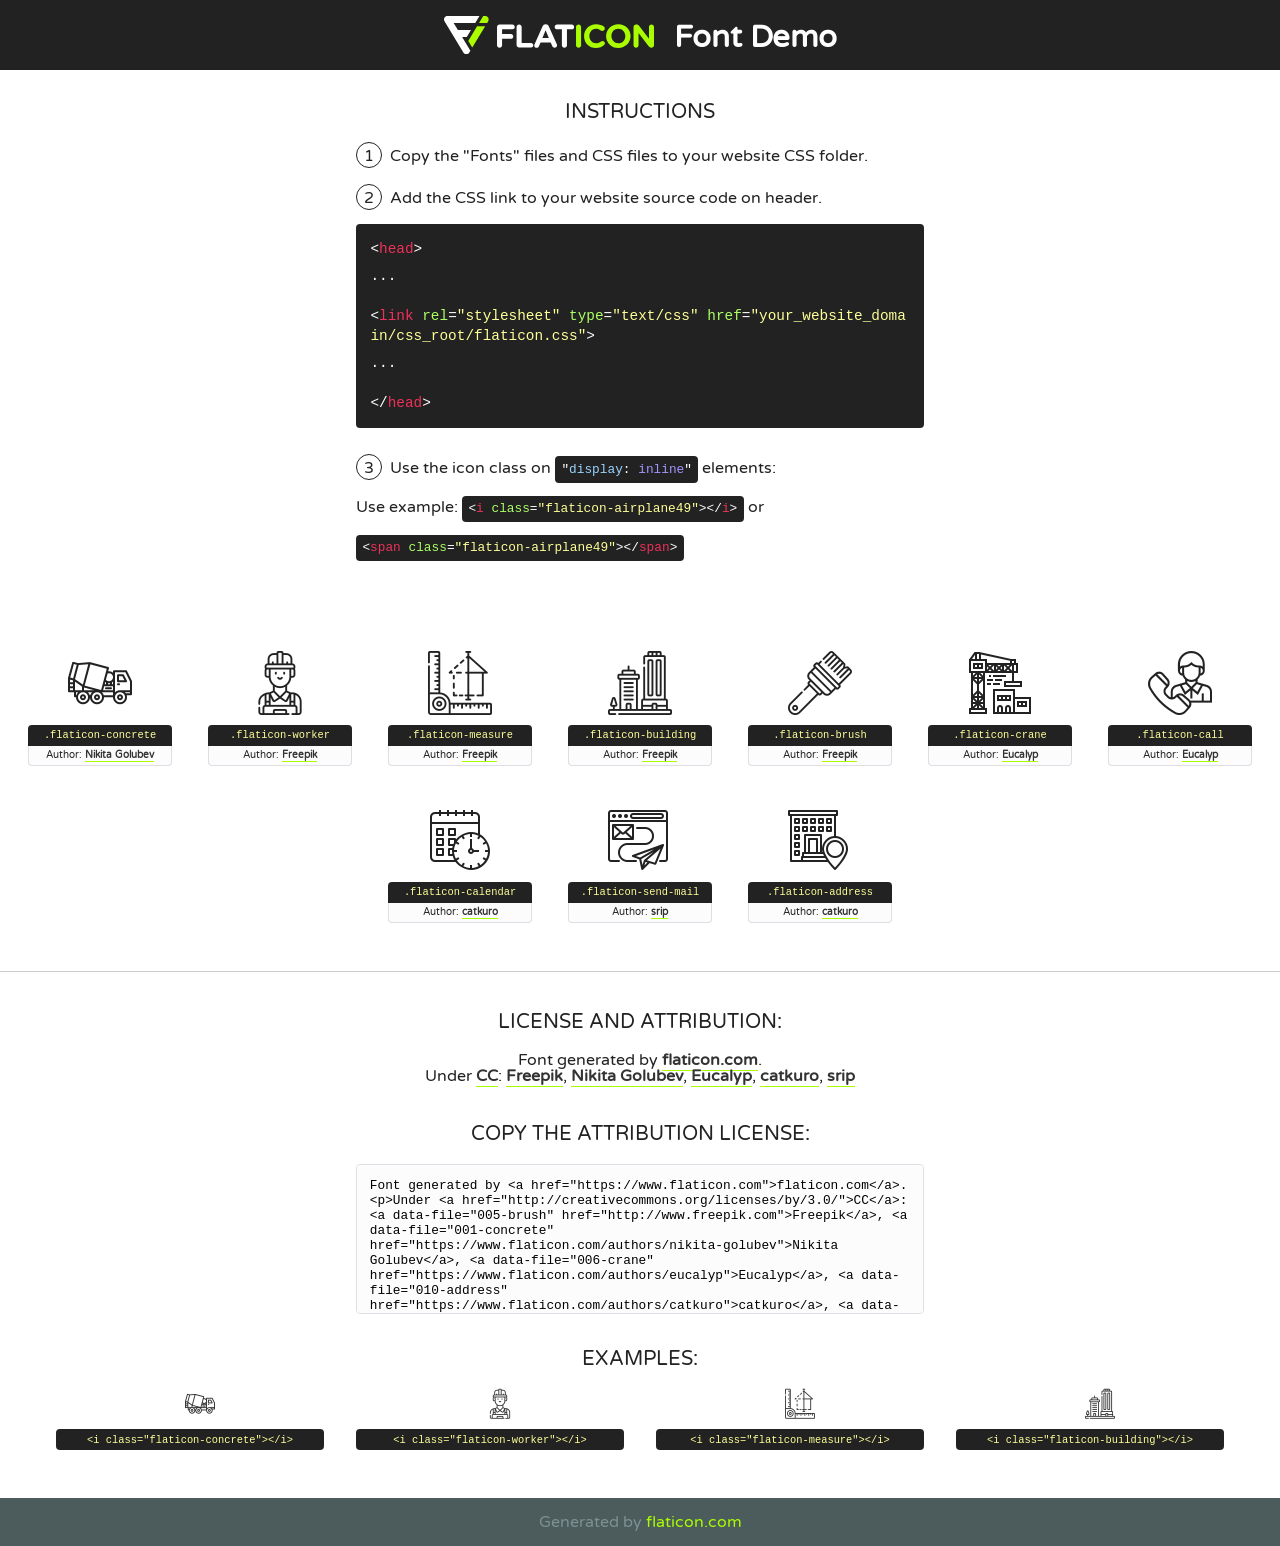
<file: lib/flaticon/font/flaticon.html>
<!DOCTYPE html>
<!--
  Flaticon icon font: Flaticon
  Creation date: 23/08/2020 07:24
-->
<html>
<!DOCTYPE html>
<html>

<head>
    <title>Flaticon WebFont</title>
    <link href="http://fonts.googleapis.com/css?family=Varela+Round" rel="stylesheet" type="text/css" />
    <link rel="stylesheet" type="text/css" href="flaticon.css">
    <meta charset="UTF-8">
    <style>
    html, body, div, span, applet, object, iframe,
    h1, h2, h3, h4, h5, h6, p, blockquote, pre,
    a, abbr, acronym, address, big, cite, code,
    del, dfn, em, img, ins, kbd, q, s, samp,
    small, strike, strong, sub, sup, tt, var,
    b, u, i, center,
    dl, dt, dd, ol, ul, li,
    fieldset, form, label, legend,
    table, caption, tbody, tfoot, thead, tr, th, td,
    article, aside, canvas, details, embed, 
    figure, figcaption, footer, header, hgroup, 
    menu, nav, output, ruby, section, summary,
    time, mark, audio, video {
        margin: 0;
        padding: 0;
        border: 0;
        font-size: 100%;
        font: inherit;
        vertical-align: baseline;
    }
    /* HTML5 display-role reset for older browsers */
    article, aside, details, figcaption, figure, 
    footer, header, hgroup, menu, nav, section {
        display: block;
    }
    body {
        line-height: 1;
    }
    ol, ul {
        list-style: none;
    }
    blockquote, q {
        quotes: none;
    }
    blockquote:before, blockquote:after,
    q:before, q:after {
        content: '';
        content: none;
    }
    table {
        border-collapse: collapse;
        border-spacing: 0;
    }
    body {
        font-family: 'Varela Round', Helvetica, Arial, sans-serif;
        font-size: 16px;
        color: #222;
    }
    a {
        color: #333;
        border-bottom: 1px solid #a9fd00;
        font-weight: bold;
        text-decoration: none;
    }
    * {
        -moz-box-sizing: border-box;
        -webkit-box-sizing: border-box;
        box-sizing: border-box;
        margin: 0;
        padding: 0;
    }
    [class^="flaticon-"]:before, [class*=" flaticon-"]:before, [class^="flaticon-"]:after, [class*=" flaticon-"]:after {
        font-family: Flaticon;
        font-size: 30px;
        font-style: normal;
        margin-left: 20px;
        color: #333;
    }
    .wrapper {
        max-width: 600px;
        margin: auto;
        padding: 0 1em;
    }
    .title {
        font-size: 1.25em;
        text-align: center;
        margin-bottom: 1em;
        text-transform: uppercase;
    }
    header {
        text-align: center;
        background-color: #222;
        color: #fff;
        padding: 1em;
    }
    header .logo {
        width: 210px;
        height: 38px;
        display: inline-block;
        vertical-align: middle;
        margin-right: 1em;
        border: none;
    }
    header strong {
        font-size: 1.95em;
        font-weight: bold;
        vertical-align: middle;
        margin-top: 5px;
        display: inline-block;
    }
    .demo {
        margin: 2em auto;
        line-height: 1.25em;
    }
    .demo ul li {
        margin-bottom: 1em;
    }
    .demo ul li .num {
        color: #222;
        border-radius: 20px;
        display: inline-block;
        width: 26px;
        padding: 3px;
        height: 26px;
        text-align: center;
        margin-right: 0.5em;
        border: 1px solid #222;
    }
    .demo ul li code {
        background-color: #222;
        border-radius: 4px;
        padding: 0.25em 0.5em;
        display: inline-block;
        color: #fff;
        font-family: Consolas,Monaco,Lucida Console,Liberation Mono,DejaVu Sans Mono,Bitstream Vera Sans Mono,Courier New, monospace;
        font-weight: lighter;
        margin-top: 1em;
        font-size: 0.8em;
        word-break: break-all;
    }
    .demo ul li code.big {
        padding: 1em;
        font-size: 0.9em;
    }
    .demo ul li code .red {
        color: #EF3159;
    }
    .demo ul li code .green {
        color: #ACFF65;
    }
    .demo ul li code .yellow {
        color: #FFFF99;
    }
    .demo ul li code .blue {
        color: #99D3FF;
    }
    .demo ul li code .purple {
        color: #A295FF;
    }
    .demo ul li code .dots {
        margin-top: 0.5em;
        display: block;
    }
    #glyphs {
        border-bottom: 1px solid #ccc;
        padding: 2em 0;
        text-align: center;
    }
    .glyph {
        display: inline-block;
        width: 9em;
        margin: 1em;
        text-align: center;
        vertical-align: top;
        background: #FFF;
    }
    .glyph .glyph-icon {
        padding: 10px;
        display: block;
        font-family:"Flaticon";
        font-size: 64px;
        line-height: 1;
    }
    .glyph .glyph-icon:before {
        font-size: 64px;
        color: #222;
        margin-left: 0;
    }
    .class-name {
        font-size: 0.65em;
        background-color: #222;
        color: #fff;
        border-radius: 4px 4px 0 0;
        padding: 0.5em;
        color: #FFFF99;
        font-family: Consolas,Monaco,Lucida Console,Liberation Mono,DejaVu Sans Mono,Bitstream Vera Sans Mono,Courier New, monospace;
    }
    .author-name {
        font-size: 0.6em;
        background-color: #fcfcfd;
        border: 1px solid #DEDEE4;
        border-top: 0;
        border-radius: 0 0 4px 4px;
        padding: 0.5em;
    }
    .class-name:last-child {
        font-size: 10px;
        color:#888;
    }
    .class-name:last-child a {
        font-size: 10px;
        color:#555;
    }
    .class-name:last-child a:hover {
        color:#a9fd00;
    }
    .glyph > input {
        display: block;
        width: 100px;
        margin: 5px auto;
        text-align: center;
        font-size: 12px;
        cursor: text;
    }
    .glyph > input.icon-input {
        font-family:"Flaticon";
        font-size: 16px;
        margin-bottom: 10px;
    }
    .attribution .title {
        margin-top: 2em;
    }
    .attribution textarea {
        background-color: #fcfcfd;
        padding: 1em;
        border: none;
        box-shadow: none;
        border: 1px solid #DEDEE4;
        border-radius: 4px;
        resize: none;
        width: 100%;
        height: 150px;
        font-size: 0.8em;
        font-family: Consolas,Monaco,Lucida Console,Liberation Mono,DejaVu Sans Mono,Bitstream Vera Sans Mono,Courier New, monospace;
        -webkit-appearance: none;
    }
    .iconsuse {
        margin: 2em auto;
        text-align: center;
        max-width: 1200px;
    }
    .iconsuse:after {
        content: '';
        display: table;
        clear: both;
    }
    .iconsuse .image {
        float: left;
        width: 25%;
        padding: 0 1em;
    }
    .iconsuse .image p {
        margin-bottom: 1em;
    }
    .iconsuse .image span {
        display: block;
        font-size: 0.65em;
        background-color: #222;
        color: #fff;
        border-radius: 4px;
        padding: 0.5em;
        color: #FFFF99;
        margin-top: 1em;
        font-family: Consolas,Monaco,Lucida Console,Liberation Mono,DejaVu Sans Mono,Bitstream Vera Sans Mono,Courier New, monospace;
    }
    #footer {
        text-align: center;
        background-color: #4C5B5C;
        color: #7c9192;
        padding: 1em;
    }
    #footer a {
        border: none;
        color: #a9fd00;
        font-weight: normal;
    }
    @media (max-width: 960px) {
        .iconsuse .image {
            width: 50%;
        }
    }
    @media (max-width: 560px) {
        .iconsuse .image {
            width: 100%;
        }
    }
    </style>
</head>

<body class="characters-off">

    <header>
        <a href="https://www.flaticon.com" target="_blank" class="logo">
            <svg version="1.1" xmlns="http://www.w3.org/2000/svg" xmlns:xlink="http://www.w3.org/1999/xlink" xmlns:a="http://ns.adobe.com/AdobeSVGViewerExtensions/3.0/" viewBox="0 0 560.875 102.036" enable-background="new 0 0 560.875 102.036" xml:space="preserve">
                <defs>
                </defs>
                <g>
                    <g class="letters">
                        <path fill="#ffffff" d="M141.596,29.675c0-3.777,2.985-6.767,6.764-6.767h34.438c3.426,0,6.15,2.728,6.15,6.15
                        c0,3.43-2.724,6.149-6.15,6.149h-27.674v13.091h23.719c3.429,0,6.151,2.724,6.151,6.15c0,3.43-2.723,6.149-6.151,6.149h-23.719
                        v17.574c0,3.773-2.986,6.761-6.764,6.761c-3.779,0-6.764-2.989-6.764-6.761V29.675z"></path>
                        <path fill="#ffffff" d="M193.844,29.149c0-3.781,2.985-6.767,6.764-6.767c3.776,0,6.763,2.985,6.763,6.767v42.957h25.039
                        c3.426,0,6.149,2.726,6.149,6.153c0,3.425-2.723,6.15-6.149,6.15h-31.802c-3.779,0-6.764-2.986-6.764-6.768V29.149z"></path>
                        <path fill="#ffffff" d="M241.891,75.71l21.438-48.407c1.492-3.341,4.215-5.357,7.906-5.357h0.792
                        c3.686,0,6.323,2.017,7.815,5.357l21.439,48.407c0.436,0.967,0.701,1.845,0.701,2.723c0,3.602-2.809,6.501-6.414,6.501
                        c-3.161,0-5.269-1.845-6.499-4.655l-4.132-9.661h-27.059l-4.301,10.102c-1.144,2.631-3.426,4.214-6.237,4.214
                        c-3.517,0-6.24-2.81-6.24-6.325C241.1,77.64,241.451,76.677,241.891,75.71z M279.932,58.666l-8.521-20.297l-8.526,20.297H279.932
                        z"></path>
                        <path fill="#ffffff" d="M314.864,35.387H301.86c-3.429,0-6.239-2.813-6.239-6.238c0-3.429,2.811-6.24,6.239-6.24h39.533
                        c3.426,0,6.237,2.811,6.237,6.24c0,3.425-2.811,6.238-6.237,6.238h-13.001v42.785c0,3.773-2.99,6.761-6.764,6.761
                        c-3.779,0-6.764-2.989-6.764-6.761V35.387z"></path>
                        <path fill="#A9FD00" d="M352.615,29.149c0-3.781,2.985-6.767,6.767-6.767c3.774,0,6.761,2.985,6.761,6.767v49.024
                        c0,3.773-2.987,6.761-6.761,6.761c-3.781,0-6.767-2.989-6.767-6.761V29.149z"></path>
                        <path fill="#A9FD00" d="M374.132,53.836v-0.179c0-17.481,13.178-31.801,32.065-31.801c9.22,0,15.459,2.458,20.557,6.238
                        c1.402,1.054,2.637,2.985,2.637,5.357c0,3.692-2.985,6.59-6.681,6.59c-1.845,0-3.071-0.702-4.044-1.319
                        c-3.776-2.813-7.729-4.393-12.562-4.393c-10.364,0-17.831,8.611-17.831,19.154v0.173c0,10.542,7.291,19.329,17.831,19.329
                        c5.715,0,9.492-1.756,13.359-4.834c1.049-0.874,2.458-1.491,4.039-1.491c3.429,0,6.325,2.813,6.325,6.236
                        c0,2.106-1.056,3.78-2.282,4.834c-5.539,4.834-12.036,7.733-21.878,7.733C387.572,85.464,374.132,71.493,374.132,53.836z"></path>
                        <path fill="#A9FD00" d="M433.009,53.836v-0.179c0-17.481,13.79-31.801,32.766-31.801c18.981,0,32.592,14.143,32.592,31.628v0.173
                        c0,17.483-13.785,31.807-32.769,31.807C446.625,85.464,433.009,71.32,433.009,53.836z M484.224,53.836v-0.179
                        c0-10.539-7.725-19.326-18.626-19.326c-10.893,0-18.449,8.611-18.449,19.154v0.173c0,10.542,7.73,19.329,18.626,19.329
                        C476.676,72.986,484.224,64.378,484.224,53.836z"></path>
                        <path fill="#A9FD00" d="M506.233,29.321c0-3.774,2.99-6.763,6.767-6.763h1.401c3.252,0,5.183,1.583,7.029,3.953l26.093,34.265
                        V29.059c0-3.692,2.99-6.677,6.681-6.677c3.683,0,6.671,2.985,6.671,6.677v48.934c0,3.78-2.987,6.765-6.764,6.765h-0.436
                        c-3.257,0-5.188-1.581-7.034-3.953l-27.056-35.492v32.944c0,3.687-2.985,6.676-6.678,6.676c-3.683,0-6.673-2.989-6.673-6.676
                        V29.321z"></path>
                    </g>
                    <g class="insignia">
                        <path fill="#ffffff" d="M48.372,56.137h12.517l11.156-18.537H37.186L25.688,18.539h57.825L94.668,0H9.271
                        C5.925,0,2.842,1.801,1.198,4.716c-1.644,2.907-1.593,6.482,0.134,9.343l50.38,83.501c1.678,2.781,4.689,4.476,7.938,4.476
                        c3.246,0,6.257-1.695,7.935-4.476l2.898-4.804L48.372,56.137z"></path>
                        <g class="i">
                            <path fill="#A9FD00" d="M93.575,18.539h0.031v0.004l21.652,0.004l2.705-4.488c1.727-2.861,1.778-6.436,0.133-9.343
                            C116.454,1.801,113.371,0,110.026,0h-5.294L93.575,18.539z"></path>
                            <polygon fill="#A9FD00" points="88.291,27.356 64.725,66.486 75.519,84.404 109.942,27.356"></polygon>
                        </g>
                    </g>
                </g>
            </svg>
        </a>
        <strong>Font Demo</strong>
    </header>


    <section class="demo wrapper">

        <p class="title">Instructions</p>

        <ul>
            <li>
                <span class="num">1</span>Copy the "Fonts" files and CSS files to your website CSS folder.
            </li>
            <li>
                <span class="num">2</span>Add the CSS link to your website source code on header.
                <code class="big">
                    &lt;<span class="red">head</span>&gt;
                    <br/><span class="dots">...</span>
                    <br/>&lt;<span class="red">link</span> <span class="green">rel</span>=<span class="yellow">"stylesheet"</span> <span class="green">type</span>=<span class="yellow">"text/css"</span> <span class="green">href</span>=<span class="yellow">"your_website_domain/css_root/flaticon.css"</span>&gt;
                    <br/><span class="dots">...</span>
                    <br/>&lt;/<span class="red">head</span>&gt;
                </code>
            </li>

            <li>
                <p>
                    <span class="num">3</span>Use the icon class on <code>"<span class="blue">display</span>:<span class="purple"> inline</span>"</code> elements:
                    <br />
                    Use example: <code>&lt;<span class="red">i</span> <span class="green">class</span>=<span class="yellow">&quot;flaticon-airplane49&quot;</span>&gt;&lt;/<span class="red">i</span>&gt;</code> or <code>&lt;<span class="red">span</span> <span class="green">class</span>=<span class="yellow">&quot;flaticon-airplane49&quot;</span>&gt;&lt;/<span class="red">span</span>&gt;</code>
            </li>
        </ul>

    </section>




   <section id="glyphs">          
    
      
        <div class="glyph"><div class="glyph-icon flaticon-concrete"></div>
            <div class="class-name">.flaticon-concrete</div>
            <div class="author-name">Author: <a data-file="001-concrete" href="https://www.flaticon.com/authors/nikita-golubev">Nikita Golubev</a> </div> 
        </div>        
        
        <div class="glyph"><div class="glyph-icon flaticon-worker"></div>
            <div class="class-name">.flaticon-worker</div>
            <div class="author-name">Author: <a data-file="002-worker" href="http://www.freepik.com">Freepik</a> </div> 
        </div>        
        
        <div class="glyph"><div class="glyph-icon flaticon-measure"></div>
            <div class="class-name">.flaticon-measure</div>
            <div class="author-name">Author: <a data-file="003-measure" href="http://www.freepik.com">Freepik</a> </div> 
        </div>        
        
        <div class="glyph"><div class="glyph-icon flaticon-building"></div>
            <div class="class-name">.flaticon-building</div>
            <div class="author-name">Author: <a data-file="004-building" href="http://www.freepik.com">Freepik</a> </div> 
        </div>        
        
        <div class="glyph"><div class="glyph-icon flaticon-brush"></div>
            <div class="class-name">.flaticon-brush</div>
            <div class="author-name">Author: <a data-file="005-brush" href="http://www.freepik.com">Freepik</a> </div> 
        </div>        
        
        <div class="glyph"><div class="glyph-icon flaticon-crane"></div>
            <div class="class-name">.flaticon-crane</div>
            <div class="author-name">Author: <a data-file="006-crane" href="https://www.flaticon.com/authors/eucalyp">Eucalyp</a> </div> 
        </div>        
        
        <div class="glyph"><div class="glyph-icon flaticon-call"></div>
            <div class="class-name">.flaticon-call</div>
            <div class="author-name">Author: <a data-file="007-call" href="https://www.flaticon.com/authors/eucalyp">Eucalyp</a> </div> 
        </div>        
        
        <div class="glyph"><div class="glyph-icon flaticon-calendar"></div>
            <div class="class-name">.flaticon-calendar</div>
            <div class="author-name">Author: <a data-file="008-calendar" href="https://www.flaticon.com/authors/catkuro">catkuro</a> </div> 
        </div>        
        
        <div class="glyph"><div class="glyph-icon flaticon-send-mail"></div>
            <div class="class-name">.flaticon-send-mail</div>
            <div class="author-name">Author: <a data-file="009-send-mail" href="https://www.flaticon.com/authors/srip">srip</a> </div> 
        </div>        
        
        <div class="glyph"><div class="glyph-icon flaticon-address"></div>
            <div class="class-name">.flaticon-address</div>
            <div class="author-name">Author: <a data-file="010-address" href="https://www.flaticon.com/authors/catkuro">catkuro</a> </div> 
        </div>        
        

    </section>



    <section class="attribution wrapper"   style="text-align:center;">

      <div class="title">License and attribution:</div><div class="attrDiv">Font generated by <a href="https://www.flaticon.com">flaticon.com</a>. <div><p>Under <a href="http://creativecommons.org/licenses/by/3.0/">CC</a>: <a data-file="005-brush" href="http://www.freepik.com">Freepik</a>, <a data-file="001-concrete" href="https://www.flaticon.com/authors/nikita-golubev">Nikita Golubev</a>, <a data-file="006-crane" href="https://www.flaticon.com/authors/eucalyp">Eucalyp</a>, <a data-file="010-address" href="https://www.flaticon.com/authors/catkuro">catkuro</a>, <a data-file="009-send-mail" href="https://www.flaticon.com/authors/srip">srip</a></p>  </div>
      </div>
      <div class="title">Copy the Attribution License:</div>

    <textarea onclick="this.focus();this.select();">Font generated by &lt;a href=&quot;https://www.flaticon.com&quot;&gt;flaticon.com&lt;/a&gt;. <p>Under <a href="http://creativecommons.org/licenses/by/3.0/">CC</a>: <a data-file="005-brush" href="http://www.freepik.com">Freepik</a>, <a data-file="001-concrete" href="https://www.flaticon.com/authors/nikita-golubev">Nikita Golubev</a>, <a data-file="006-crane" href="https://www.flaticon.com/authors/eucalyp">Eucalyp</a>, <a data-file="010-address" href="https://www.flaticon.com/authors/catkuro">catkuro</a>, <a data-file="009-send-mail" href="https://www.flaticon.com/authors/srip">srip</a></p>  
     </textarea>

    </section>

    <section class="iconsuse">

          <div class="title">Examples:</div>            
             
            <div class="image">
                <p>
                    <i class="glyph-icon flaticon-concrete"></i> 
                    <span>&lt;i class=&quot;flaticon-concrete&quot;&gt;&lt;/i&gt;</span>
                </p>
            </div>
            
            <div class="image">
                <p>
                    <i class="glyph-icon flaticon-worker"></i> 
                    <span>&lt;i class=&quot;flaticon-worker&quot;&gt;&lt;/i&gt;</span>
                </p>
            </div>
            
            <div class="image">
                <p>
                    <i class="glyph-icon flaticon-measure"></i> 
                    <span>&lt;i class=&quot;flaticon-measure&quot;&gt;&lt;/i&gt;</span>
                </p>
            </div>
            
            <div class="image">
                <p>
                    <i class="glyph-icon flaticon-building"></i> 
                    <span>&lt;i class=&quot;flaticon-building&quot;&gt;&lt;/i&gt;</span>
                </p>
            </div>
                       
        </div>
                            
    </section>

<div id="footer">
    <div>Generated by <a href="https://www.flaticon.com">flaticon.com</a>
    </div>
</div>



</body>
</html>
</file>
<file: lib/flaticon/font/flaticon.css>
/*
  	Flaticon icon font: Flaticon
  	Creation date: 23/08/2020 07:24
  	*/

@font-face {
  font-family: "Flaticon";
  src: url("./Flaticon.eot");
  src: url("./Flaticon.eot?#iefix") format("embedded-opentype"),
       url("./Flaticon.woff2") format("woff2"),
       url("./Flaticon.woff") format("woff"),
       url("./Flaticon.ttf") format("truetype"),
       url("./Flaticon.svg#Flaticon") format("svg");
  font-weight: normal;
  font-style: normal;
}

@media screen and (-webkit-min-device-pixel-ratio:0) {
  @font-face {
    font-family: "Flaticon";
    src: url("./Flaticon.svg#Flaticon") format("svg");
  }
}

[class^="flaticon-"]:before, [class*=" flaticon-"]:before,
[class^="flaticon-"]:after, [class*=" flaticon-"]:after {   
  font-family: Flaticon;
        font-size: 20px;
font-style: normal;
margin-left: 20px;
}

.flaticon-concrete:before { content: "\f100"; }
.flaticon-worker:before { content: "\f101"; }
.flaticon-measure:before { content: "\f102"; }
.flaticon-building:before { content: "\f103"; }
.flaticon-brush:before { content: "\f104"; }
.flaticon-crane:before { content: "\f105"; }
.flaticon-call:before { content: "\f106"; }
.flaticon-calendar:before { content: "\f107"; }
.flaticon-send-mail:before { content: "\f108"; }
.flaticon-address:before { content: "\f109"; }
</file>
<file: css/style.css>
/*******************************/
/********* General CSS *********/
/*******************************/
body {
    color: #666666;
    background: #dddddd;
    font-family: 'Poppins', sans-serif;
    font-weight: 400;
}

h1,
h2,
h3,
h4,
h5,
h6 {
    color: #030f27;
}

a {
    color: #666666;
    transition: .3s;
}

a:hover,
a:active,
a:focus {
    color: #00acee;
    outline: none;
    text-decoration: none;
}

.btn:focus {
    box-shadow: none;
}



.wrapper {
    position: relative;
    width: 100%;
    max-width: 1366px;
    margin: 0 auto;
    background: #ffffff;
}

.back-to-top {
    position: fixed;
    display: none;
    background: #00acee;
    color: #030f27;
    width: 44px;
    height: 44px;
    text-align: center;
    line-height: 1;
    font-size: 22px;
    right: 15px;
    bottom: 15px;
    transition: background 0.5s;
    z-index: 9;
}

.back-to-top:hover {
    color: #00acee;
    background: #030f27;
}

.back-to-top i {
    padding-top: 10px;
}

.btn {
    transition: .3s;
}


/**********************************/
/********** Top Bar CSS ***********/
/**********************************/
.top-bar {
    position: relative;
    height: 90px;
    background: #00acee;
}

.top-bar .logo {
    padding: 15px 0;
    text-align: left;
    overflow: hidden;
}

.top-bar .logo h1 {
    margin: 0;
    color: #030f27;
    font-size: 25px;
    line-height: 25px;
    font-weight: 700;
}

.top-bar .logo img {
    max-width: 100%;
    max-height: 60px;
}

.top-bar .top-bar-item {
    display: flex;
    align-items: center;
    justify-content: flex-end;
}

.top-bar .top-bar-icon {
    width: 40px;
    display: flex;
    align-items: center;
    justify-content: center;
}

.top-bar .top-bar-icon [class^="flaticon-"]::before {
    margin: 0;
    color: #030f27;
    font-size: 40px;
}

.top-bar .top-bar-text {
    padding-left: 15px;
}

.top-bar .top-bar-text h3 {
    margin: 0 0 5px 0;
    color: #030f27;
    font-size: 16px;
    font-weight: 400;
}

.top-bar .top-bar-text p {
    margin: 0;
    color: #030f27;
    font-size: 13px;
    font-weight: 400;
}

@media (min-width: 992px) {
    .top-bar {
        padding: 0 60px;
    }
}

@media (max-width: 991.98px) {
    .top-bar .logo {
        text-align: center;
    }
}


/**********************************/
/*********** Nav Bar CSS **********/
/**********************************/
.nav-bar {
    position: relative;
    background: #00acee;
    transition: .3s;
}

.nav-bar .container-fluid {
    padding: 0;
}

.nav-bar.nav-sticky {
    position: fixed;
    top: 0;
    width: 100%;
    max-width: 1366px;
    box-shadow: 0 2px 5px rgba(0, 0, 0, .3);
    z-index: 999;
}

.nav-bar .navbar {
    height: 100%;
    background: #030f27 !important;
}

.navbar-dark .navbar-nav .nav-link,
.navbar-dark .navbar-nav .nav-link:focus,
.navbar-dark .navbar-nav .nav-link:hover,
.navbar-dark .navbar-nav .nav-link.active {
    padding: 10px 10px 8px 10px;
    color: #ffffff;
}

.navbar-dark .navbar-nav .nav-link:hover,
.navbar-dark .navbar-nav .nav-link.active {
    color: #00acee;
    transition: none;
}

.nav-bar .dropdown-menu {
    margin-top: 0;
    border: 0;
    border-radius: 0;
    background: #f8f9fa;
}

.nav-bar .btn {
    color: #ffffff;
    border: 2px solid #ffffff;
    border-radius: 0;
}

.nav-bar .btn:hover {
    color: #030f27;
    background: #00acee;
    border-color: #00acee;
}

@media (min-width: 992px) {
    .nav-bar {
        padding: 0 75px;
    }

    .nav-bar.nav-sticky {
        padding: 0;
    }

    .nav-bar .navbar {
        padding: 20px;
    }

    .nav-bar .navbar-brand {
        display: none;
    }

    .nav-bar a.nav-link {
        padding: 8px 15px;
        font-size: 15px;
        text-transform: uppercase;
    }
}

@media (max-width: 991.98px) {
    .nav-bar .navbar {
        padding: 15px;
    }

    .nav-bar a.nav-link {
        padding: 5px;
    }

    .nav-bar .dropdown-menu {
        box-shadow: none;
    }

    .nav-bar .btn {
        display: none;
    }
}


/*******************************/
/******** Carousel CSS *********/
/*******************************/
.carousel {
    position: relative;
    width: 100%;
    height: calc(100vh - 170px);
    min-height: 400px;
    margin: 0 auto;
    text-align: center;
    overflow: hidden;
}

.carousel .carousel-inner,
.carousel .carousel-item {
    position: relative;
    width: 100%;
    height: 100%;
}

.carousel .carousel-item img {
    width: 100%;
    height: 100%;
    width: 1366px;
    height: 600px;
    object-fit: cover;
}

.carousel .carousel-item::after {
    position: absolute;
    content: "";
    width: 100%;
    height: 100%;
    top: 0;
    left: 0;
    background: rgba(0, 0, 0, .3);
    z-index: 1;
}



.carousel .carousel-caption {
    position: absolute;
    top: 0;
    bottom: 0;
    display: flex;
    align-items: center;
    justify-content: center;
    flex-direction: column;
    height: calc(100vh - 170px);
    min-height: 400px;
}

.carousel .carousel-caption p {
    color: #ffffff;
    font-size: 30px;
    margin-bottom: 15px;
    letter-spacing: 1px;
}

.carousel .carousel-caption h1 {
    color: #ffffff;
    font-size: 60px;
    font-weight: 700;
    margin-bottom: 35px;
}

.carousel .carousel-caption .btn {
    padding: 15px 35px;
    font-size: 18px;
    font-weight: 500;
    letter-spacing: 1px;
    text-transform: uppercase;
    color: #ffffff;
    background: transparent;
    border: 2px solid #ffffff;
    border-radius: 0;
    transition: background 0.5s;

}

.carousel .carousel-caption .btn:hover {
    color: #030f27;
    background: #00acee;
    border-color: #00acee;
}

@media (max-width: 767.98px) {
    .carousel .carousel-caption h1 {
        font-size: 40px;
        font-weight: 700;
    }

    .carousel .carousel-caption p {
        font-size: 20px;
    }

    .carousel .carousel-caption .btn {
        padding: 12px 30px;
        font-size: 18px;
        font-weight: 500;
        letter-spacing: 0;
    }
}

@media (max-width: 575.98px) {
    .carousel .carousel-caption h1 {
        font-size: 30px;
        font-weight: 500;
    }

    .carousel .carousel-caption p {
        font-size: 16px;
    }

    .carousel .carousel-caption .btn {
        padding: 10px 25px;
        font-size: 16px;
        font-weight: 400;
        letter-spacing: 0;
    }
}

.carousel .animated {
    -webkit-animation-duration: 1.5s;
    animation-duration: 1.5s;
}


/*******************************/
/******* Page Header CSS *******/
/*******************************/
.page-header {
    position: relative;
    margin-bottom: 45px;
    padding: 90px 0;
    text-align: center;
    background: #00acee;
}

.page-header h2 {
    position: relative;
    color: #030f27;
    font-size: 60px;
    font-weight: 700;
    margin-bottom: 20px;
    padding-bottom: 5px;
}

.page-header h2::after {
    position: absolute;
    content: "";
    width: 100px;
    height: 2px;
    left: calc(50% - 50px);
    bottom: 0;
    background: #030f27;
}

.page-header a {
    position: relative;
    padding: 0 12px;
    font-size: 22px;
    color: #030f27;
}

.page-header a:hover {
    color: #ffffff;
}

.page-header a::after {
    position: absolute;
    content: "/";
    width: 8px;
    height: 8px;
    top: -2px;
    right: -7px;
    text-align: center;
    color: #030f27;
}

.page-header a:last-child::after {
    display: none;
}

@media (max-width: 991.98px) {
    .page-header {
        padding: 60px 0;
    }

    .page-header h2 {
        font-size: 45px;
    }

    .page-header a {
        font-size: 20px;
    }
}

@media (max-width: 767.98px) {
    .page-header {
        padding: 45px 0;
    }

    .page-header h2 {
        font-size: 35px;
    }

    .page-header a {
        font-size: 18px;
    }
}


/*******************************/
/******* Section Header ********/
/*******************************/
.section-header {
    position: relative;
    width: 100%;
    margin-bottom: 45px;
}

.section-header p {
    color: #00acee;
    font-size: 18px;
    font-weight: 600;
    margin-bottom: 5px;
}

.section-header h2 {
    margin: 0;
    position: relative;
    font-size: 50px;
    font-weight: 700;
}

@media (max-width: 767.98px) {
    .section-header h2 {
        font-size: 30px;
    }
}


/*******************************/
/********* Feature CSS *********/
/*******************************/
.feature {
    position: relative;
    margin-bottom: 45px;
}

.feature .col-md-12 {
    background: #030f27;
}

.feature .col-md-12:nth-child(2n) {
    color: #030f27;
    background: #00acee;
}

.feature .feature-item {
    min-height: 250px;
    padding: 30px;
    display: flex;
    align-items: center;
    justify-content: flex-start;
}

.feature .feature-icon {
    position: relative;
    width: 60px;
    display: flex;
    align-items: center;
    justify-content: center;
}

.feature .feature-icon::before {
    position: absolute;
    content: "";
    width: 80px;
    height: 80px;
    top: -20px;
    left: -10px;
    border: 2px dotted #ffffff;
    border-radius: 60px;
    z-index: 1;
}

.feature .feature-icon::after {
    position: absolute;
    content: "";
    width: 79px;
    height: 79px;
    top: -18px;
    left: -9px;
    background: #030f27;
    border-radius: 60px;
    z-index: 2;
}

.feature .col-md-12:nth-child(2n) .feature-icon::after {
    background: #00acee;
}

.feature .feature-icon [class^="flaticon-"]::before {
    position: relative;
    margin: 0;
    color: #00acee;
    font-size: 60px;
    line-height: 60px;
    z-index: 3;
}

.feature .feature-text {
    padding-left: 30px;
}

.feature .feature-text h3 {
    margin: 0 0 10px 0;
    color: #00acee;
    font-size: 25px;
    font-weight: 600;
}

.feature .feature-text p {
    margin: 0;
    color: #00acee;
    font-size: 18px;
    font-weight: 400;
}

.feature .col-md-12:nth-child(2n) [class^="flaticon-"]::before,
.feature .col-md-12:nth-child(2n) h3,
.feature .col-md-12:nth-child(2n) p {
    color: #030f27;
}


/*******************************/
/********** About CSS **********/
/*******************************/
.about {
    position: relative;
    width: 100%;
    padding: 45px 0;
}

.about .section-header {
    margin-bottom: 30px;
}

.about .about-img {
    position: relative;
    height: 100%;
    width: 350px;
    height: 400px;
}

.about .about-img img {
    width: 100%;
    height: 100%;
    object-fit: cover;
}

.about .about-text p {
    font-size: 16px;
}

.about .about-text a.btn {
    position: relative;
    margin-top: 15px;
    padding: 15px 35px;
    font-size: 16px;
    font-weight: 500;
    letter-spacing: 1px;
    color: #030f27;
    border-radius: 0;
    background: #00acee;
    transition: .3s;
}

.about .about-text a.btn:hover {
    color: #00acee;
    background: #030f27;
}

@media (max-width: 767.98px) {
    .about .about-img {
        margin-bottom: 30px;
        height: auto;
    }
}


/*******************************/
/********** Fact CSS ***********/
/*******************************/
.fact {
    position: relative;
    width: 100%;
    padding: 45px 0;
}

.fact .col-6 {
    display: flex;
    align-items: flex-start;
}

.fact .fact-icon {
    position: relative;
    margin: 7px 15px 0 15px;
    width: 60px;
    display: flex;
    align-items: center;
    justify-content: center;
}

.fact .fact-icon [class^="flaticon-"]::before {
    margin: 0;
    font-size: 60px;
    line-height: 60px;
    background-image: linear-gradient(#ffffff, #00acee);
    -webkit-background-clip: text;
    -webkit-text-fill-color: transparent;
}

.fact .fact-right .fact-icon [class^="flaticon-"]::before {
    background-image: linear-gradient(#ffffff, #030f27);
}

.fact .fact-left,
.fact .fact-right {
    padding-top: 60px;
    padding-bottom: 60px;
}

.fact .fact-text h2 {
    font-size: 35px;
    font-weight: 700;
}

.fact .fact-text p {
    margin: 0;
    font-size: 16px;
    font-weight: 600;
    text-transform: uppercase;
}

.fact .fact-left {
    color: #00acee;
    background: #030f27;
}

.fact .fact-right {
    color: #030f27;
    background: #00acee;
}

.fact .fact-left h2 {
    color: #00acee;
}


/*******************************/
/********* Service CSS *********/
/*******************************/
.service {
    position: relative;
    width: 100%;
    padding: 45px 0 15px 0;
}

.service .service-item {
    position: relative;
    width: 100%;
    text-align: center;
    margin-bottom: 30px;
}

.service .service-img {
    position: relative;
    overflow: hidden;
    
    width: 100%;
    height: 100%;
}

.service .service-img img {
    width: 100%;
    width: 600px;
    height: 300px; 
}

.service .service-overlay {
    position: absolute;
    width: 100%;
    height: 100%;
    top: 0;
    left: 0;
    padding: 30px;
    display: flex;
    align-items: center;
    justify-content: center;
    background: rgba(3, 15, 39, .7);
    transition: .5s;
    opacity: 0;
}

.service .service-item:hover .service-overlay {
    opacity: 1;
}

.service .service-overlay p {
    margin: 0;
    color: #ffffff;
}

.service .service-text {
    display: flex;
    align-items: center;
    height: 60px;
    background: #030f27;
    overflow: hidden;
    white-space: nowrap;
    text-overflow: ellipsis;
}

.service .service-text h3 {
    margin: 0;
    padding: 0 15px 0 25px;
    width: calc(100% - 60px);
    font-size: 20px;
    font-weight: 700;
    color: #00acee;
    text-align: left;
    overflow: hidden;
    white-space: nowrap;
    text-overflow: ellipsis;
}

.service .service-item a.btn {
    width: 60px;
    height: 60px;
    padding: 3px 0 0 3px;
    display: flex;
    align-items: center;
    justify-content: center;
    font-size: 60px;
    line-height: 60px;
    font-weight: 100;
    color: #030f27;
    background: #00acee;
    border-radius: 0;
    transition: .3s;
}

.service .service-item:hover a.btn {
    color: #ffffff;
}


/*******************************/
/********** Video CSS **********/
/*******************************/
.video {
    position: relative;
    margin: 45px 0;
    height: 100%;
    min-height: 500px;
    background: linear-gradient(rgba(3, 15, 39, .9), rgba(3, 15, 39, .9)), url(../img/carousel1.jpg);
    background-attachment: fixed;
    background-position: center;
    background-repeat: no-repeat;
    background-size: cover;
}

.video .btn-play {
    position: absolute;
    z-index: 1;
    top: 50%;
    left: 50%;
    transform: translateX(-50%) translateY(-50%);
    box-sizing: content-box;
    display: block;
    width: 32px;
    height: 44px;
    border-radius: 50%;
    border: none;
    outline: none;
    padding: 18px 20px 18px 28px;
}

.video .btn-play:before {
    content: "";
    position: absolute;
    z-index: 0;
    left: 50%;
    top: 50%;
    transform: translateX(-50%) translateY(-50%);
    display: block;
    width: 100px;
    height: 100px;
    background: #00acee;
    border-radius: 50%;
    animation: pulse-border 1500ms ease-out infinite;
}

.video .btn-play:after {
    content: "";
    position: absolute;
    z-index: 1;
    left: 50%;
    top: 50%;
    transform: translateX(-50%) translateY(-50%);
    display: block;
    width: 100px;
    height: 100px;
    background: #00acee;
    border-radius: 50%;
    transition: all 200ms;
}

.video .btn-play:hover:after {
    background-color: darken(#00acee, 10%);
}

.video .btn-play img {
    position: relative;
    z-index: 3;
    max-width: 100%;
    width: auto;
    height: auto;
}

.video .btn-play span {
    display: block;
    position: relative;
    z-index: 3;
    width: 0;
    height: 0;
    border-left: 32px solid #030f27;
    border-top: 22px solid transparent;
    border-bottom: 22px solid transparent;
}

@keyframes pulse-border {
    0% {
        transform: translateX(-50%) translateY(-50%) translateZ(0) scale(1);
        opacity: 1;
    }

    100% {
        transform: translateX(-50%) translateY(-50%) translateZ(0) scale(1.5);
        opacity: 0;
    }
}

#videoModal .modal-dialog {
    position: relative;
    max-width: 800px;
    margin: 60px auto 0 auto;
}

#videoModal .modal-body {
    position: relative;
    padding: 0px;
}

#videoModal .close {
    position: absolute;
    width: 30px;
    height: 30px;
    right: 0px;
    top: -30px;
    z-index: 999;
    font-size: 30px;
    font-weight: normal;
    color: #ffffff;
    background: #000000;
    opacity: 1;
}


/*******************************/
/*********** Team CSS **********/
/*******************************/
.team {
    position: relative;
    width: 100%;
    padding: 45px 0 15px 0;
}

.team .team-item {
    position: relative;
    margin-bottom: 30px;
    overflow: hidden;
}

.team .team-img {
    position: relative;
}

.team .team-img img {
    width: 100%;
}

.team .team-text {
    position: relative;
    padding: 25px 15px;
    text-align: center;
    background: #030f27;
    transition: .5s;
}

.team .team-text h2 {
    font-size: 20px;
    font-weight: 600;
    color: #00acee;
    transition: .5s;
}

.team .team-text p {
    margin: 0;
    color: #ffffff;
}

.team .team-item:hover .team-text {
    background: #00acee;
}

.team .team-item:hover .team-text h2 {
    color: #030f27;
    letter-spacing: 1px;
}

.team .team-social {
    position: absolute;
    width: 100px;
    top: 0;
    left: -50px;
    display: flex;
    flex-direction: column;
    font-size: 0;
}

.team .team-social a {
    position: relative;
    left: 0;
    width: 50px;
    height: 50px;
    display: flex;
    align-items: center;
    justify-content: center;
    font-size: 18px;
    color: #ffffff;
}

.team .team-item:hover .team-social a:first-child {
    background: #00acee;
    left: 50px;
    transition: .3s 0s;
}

.team .team-item:hover .team-social a:nth-child(2) {
    background: #3b5998;
    left: 50px;
    transition: .3s .1s;
}

.team .team-item:hover .team-social a:nth-child(3) {
    background: #0e76a8;
    left: 50px;
    transition: .3s .2s;
}

.team .team-item:hover .team-social a:nth-child(4) {
    background: #3f729b;
    left: 50px;
    transition: .3s .3s;
}


/*******************************/
/*********** FAQs CSS **********/
/*******************************/
.faqs {
    position: relative;
    width: 100%;
    padding: 45px 0;
}

.faqs .row {
    position: relative;
}

.faqs .row::after {
    position: absolute;
    content: "";
    width: 1px;
    height: 100%;
    top: 0;
    left: calc(50% - .5px);
    background: #00acee;
}

.faqs #accordion-1 {
    padding-right: 15px;
}

.faqs #accordion-2 {
    padding-left: 15px;
}

@media(max-width: 767.98px) {
    .faqs .row::after {
        display: none;
    }

    .faqs #accordion-1,
    .faqs #accordion-2 {
        padding: 0;
    }

    .faqs #accordion-2 {
        padding-top: 15px;
    }
}

.faqs .card {
    margin-bottom: 15px;
    border: none;
    border-radius: 0;
}

.faqs .card:last-child {
    margin-bottom: 0;
}

.faqs .card-header {
    padding: 0;
    border: none;
    background: #ffffff;
}

.faqs .card-header a {
    display: block;
    padding: 10px 25px;
    width: 100%;
    color: #030f27;
    font-size: 16px;
    line-height: 40px;
    border: 1px solid rgba(0, 0, 0, .1);
    transition: .5s;
}

.faqs .card-header [data-toggle="collapse"][aria-expanded="true"] {
    background: #00acee;
}

.faqs .card-header [data-toggle="collapse"]:after {
    font-family: 'font Awesome 5 Free';
    content: "\f067";
    float: right;
    color: #00acee;
    font-size: 12px;
    font-weight: 900;
    transition: .5s;
}

.faqs .card-header [data-toggle="collapse"][aria-expanded="true"]:after {
    font-family: 'font Awesome 5 Free';
    content: "\f068";
    float: right;
    color: #030f27;
    font-size: 12px;
    font-weight: 900;
    transition: .5s;
}

.faqs .card-body {
    padding: 20px 25px;
    font-size: 16px;
    background: #ffffff;
    border: 1px solid rgba(0, 0, 0, .1);
    border-top: none;
}


/*******************************/
/******* Testimonial CSS *******/
/*******************************/
.testimonial {
    position: relative;
    margin: 45px 0;
    padding: 90px 0;
    text-align: center;
    background: linear-gradient(rgba(3, 15, 39, .9), rgba(3, 15, 39, .9)), url(../img/carousel1.jpg);
    background-attachment: fixed;
    background-position: center;
    background-repeat: no-repeat;
    background-size: cover;
}

.testimonial .container {
    max-width: 760px;
}

.about-page .testimonial {
    padding-bottom: 90px;
}

.testimonial .testimonial-slider-nav {
    position: relative;
    width: 300px;
    margin: 0 auto;
}

.testimonial .testimonial-slider-nav .slick-slide {
    position: relative;
    opacity: 0;
    transition: .5s;
}

.testimonial .testimonial-slider-nav .slick-active {
    opacity: 1;
    transform: scale(1.3);
}

.testimonial .testimonial-slider-nav .slick-center {
    transform: scale(1.8);
    z-index: 1;
}

.testimonial .testimonial-slider-nav .slick-slide img {
    position: relative;
    display: block;
    margin-top: 37px;
    width: 100%;
    height: auto;
    border-radius: 100px;
}

.testimonial .testimonial-slider {
    position: relative;
    margin-top: 15px;
    padding-top: 50px;
}

.testimonial .testimonial-slider::before {
    position: absolute;
    content: "";
    width: 60px;
    height: 50px;
    top: 0;
    left: calc(50% - 30px);
    background: url(../img/quote.png) top center no-repeat;
}

.testimonial .testimonial-slider h3 {
    color: #00acee;
    font-size: 22px;
    font-weight: 700;
}

.testimonial .testimonial-slider h4 {
    font-size: 14px;
    font-weight: 300;
    color: #ffffff;
    font-style: italic;
    margin-bottom: 10px;
}

.testimonial .testimonial-slider p {
    color: #ffffff;
    font-size: 16px;
    font-weight: 300;
    margin: 0;
}


/*******************************/
/*********** Blog CSS **********/
/*******************************/
.blog {
    position: relative;
    width: 100%;
    padding: 45px 0 15px 0;
}

.blog .blog-item {
    position: relative;
    width: 100%;
    text-align: center;
    margin-bottom: 30px;
}

.blog .blog-img {
    position: relative;
    overflow: hidden;
}

.blog .blog-img img {
    width: 100%;
}

.blog .blog-title {
    display: flex;
    align-items: center;
    height: 60px;
    background: #030f27;
    overflow: hidden;
    white-space: nowrap;
    text-overflow: ellipsis;
}

.blog .blog-title h3 {
    margin: 0;
    padding: 0 15px 0 25px;
    width: calc(100% - 60px);
    font-size: 18px;
    font-weight: 700;
    color: #00acee;
    text-align: left;
    overflow: hidden;
    white-space: nowrap;
    text-overflow: ellipsis;
}

.blog .blog-title a.btn {
    width: 60px;
    height: 60px;
    padding: 3px 0 0 3px;
    display: flex;
    align-items: center;
    justify-content: center;
    font-size: 60px;
    line-height: 60px;
    font-weight: 100;
    color: #030f27;
    background: #00acee;
    border-radius: 0;
    transition: .3s;
}

.blog .blog-item:hover a.btn {
    color: #ffffff;
}

.blog .blog-meta {
    position: relative;
    padding: 25px 0 10px 0;
    background: #f3f6ff;
}

.blog .blog-meta::after {
    position: absolute;
    content: "";
    width: 100px;
    height: 1px;
    left: calc(50% - 50px);
    bottom: 0;
    background: #00acee;
}

.blog .blog-meta p {
    display: inline-block;
    margin: 0;
    padding: 0 3px;
    font-size: 14px;
    font-weight: 300;
    font-style: italic;
    color: #666666;
}

.blog .blog-meta p a {
    margin-left: 5px;
    font-style: normal;
}

.blog .blog-text {
    padding: 10px 25px 25px 25px;
    background: #f3f6ff;
}

.blog .blog-text p {
    margin: 0;
    font-size: 16px;
}

.blog .pagination .page-link {
    color: #030f27;
    border-radius: 0;
    border-color: #00acee;
}

.blog .pagination .page-link:hover,
.blog .pagination .page-item.active .page-link {
    color: #00acee;
    background: #030f27;
}

.blog .pagination .disabled .page-link {
    color: #999999;
}


/*******************************/
/******* Single Post CSS *******/
/*******************************/
.single {
    position: relative;
    padding: 45px 0;
}

.single .single-content {
    position: relative;
    margin-bottom: 30px;
    overflow: hidden;
}

.single .single-content img {
    margin-bottom: 20px;
    width: 100%;
}

.single .single-tags {
    margin: -5px -5px 41px -5px;
    font-size: 0;
}

.single .single-tags a {
    margin: 5px;
    display: inline-block;
    padding: 7px 15px;
    font-size: 14px;
    font-weight: 400;
    color: #666666;
    border: 1px solid #dddddd;
}

.single .single-tags a:hover {
    color: #00acee;
    background: #030f27;
}

.single .single-bio {
    margin-bottom: 45px;
    padding: 30px;
    background: #f3f6ff;
    display: flex;
}

.single .single-bio-img {
    width: 100%;
    max-width: 100px;
}

.single .single-bio-img img {
    width: 100%;
}

.single .single-bio-text {
    padding-left: 30px;
}

.single .single-bio-text h3 {
    font-size: 20px;
    font-weight: 700;
}

.single .single-bio-text p {
    margin: 0;
}

.single .single-related {
    margin-bottom: 45px;
}

.single .single-related h2 {
    font-size: 30px;
    font-weight: 700;
    margin-bottom: 25px;
}

.single .related-slider {
    position: relative;
    margin: 0 -15px;
    width: calc(100% + 30px);
}

.single .related-slider .post-item {
    margin: 0 15px;
}

.single .post-item {
    display: flex;
    align-items: center;
    margin-bottom: 15px;
}

.single .post-item .post-img {
    width: 100%;
    max-width: 80px;
}

.single .post-item .post-img img {
    width: 100%;
}

.single .post-item .post-text {
    padding-left: 15px;
}

.single .post-item .post-text a {
    font-size: 16px;
    font-weight: 400;
}

.single .post-item .post-meta {
    display: flex;
    margin-top: 8px;
}

.single .post-item .post-meta p {
    display: inline-block;
    margin: 0;
    padding: 0 3px;
    font-size: 14px;
    font-weight: 300;
    font-style: italic;
}

.single .post-item .post-meta p a {
    margin-left: 5px;
    font-size: 14px;
    font-weight: 300;
    font-style: normal;
}

.single .related-slider .owl-nav {
    position: absolute;
    width: 90px;
    top: -55px;
    right: 15px;
    display: flex;
}

.single .related-slider .owl-nav .owl-prev,
.single .related-slider .owl-nav .owl-next {
    margin-left: 15px;
    width: 30px;
    height: 30px;
    display: flex;
    align-items: center;
    justify-content: center;
    color: #030f27;
    background: #00acee;
    font-size: 16px;
    transition: .3s;
}

.single .related-slider .owl-nav .owl-prev:hover,
.single .related-slider .owl-nav .owl-next:hover {
    color: #00acee;
    background: #030f27;
}

.single .single-comment {
    position: relative;
    margin-bottom: 45px;
}

.single .single-comment h2 {
    font-size: 30px;
    font-weight: 700;
    margin-bottom: 25px;
}

.single .comment-list {
    list-style: none;
    padding: 0;
}

.single .comment-child {
    list-style: none;
}

.single .comment-body {
    display: flex;
    margin-bottom: 30px;
}

.single .comment-img {
    width: 60px;
}

.single .comment-img img {
    width: 100%;
}

.single .comment-text {
    padding-left: 15px;
    width: calc(100% - 60px);
}

.single .comment-text h3 {
    font-size: 18px;
    font-weight: 600;
    margin-bottom: 3px;
}

.single .comment-text span {
    display: block;
    font-size: 14px;
    font-weight: 300;
    margin-bottom: 5px;
}

.single .comment-text .btn {
    padding: 3px 10px;
    font-size: 14px;
    color: #030f27;
    background: #dddddd;
    border-radius: 0;
}

.single .comment-text .btn:hover {
    background: #00acee;
}

.single .comment-form {
    position: relative;
}

.single .comment-form h2 {
    font-size: 30px;
    font-weight: 700;
    margin-bottom: 25px;
}

.single .comment-form form {
    padding: 30px;
    background: #f3f6ff;
}

.single .comment-form form .form-group:last-child {
    margin: 0;
}

.single .comment-form input,
.single .comment-form textarea {
    border-radius: 0;
}

.single .comment-form .btn {
    padding: 15px 30px;
    color: #030f27;
    background: #00acee;
}

.single .comment-form .btn:hover {
    color: #00acee;
    background: #030f27;
}


/**********************************/
/*********** Sidebar CSS **********/
/**********************************/
.sidebar {
    position: relative;
    width: 100%;
}

@media(max-width: 991.98px) {
    .sidebar {
        margin-top: 45px;
    }
}

.sidebar .sidebar-widget {
    position: relative;
    margin-bottom: 45px;
}

.sidebar .sidebar-widget .widget-title {
    position: relative;
    margin-bottom: 30px;
    padding-bottom: 5px;
    font-size: 30px;
    font-weight: 700;
}

.sidebar .sidebar-widget .widget-title::after {
    position: absolute;
    content: "";
    width: 60px;
    height: 2px;
    bottom: 0;
    left: 0;
    background: #00acee;
}

.sidebar .sidebar-widget .search-widget {
    position: relative;
}

.sidebar .search-widget input {
    height: 50px;
    border: 1px solid #dddddd;
    border-radius: 0;
}

.sidebar .search-widget input:focus {
    box-shadow: none;
}

.sidebar .search-widget .btn {
    position: absolute;
    top: 6px;
    right: 15px;
    height: 40px;
    padding: 0;
    font-size: 25px;
    color: #00acee;
    background: none;
    border-radius: 0;
    border: none;
    transition: .3s;
}

.sidebar .search-widget .btn:hover {
    color: #030f27;
}

.sidebar .sidebar-widget .recent-post {
    position: relative;
}

.sidebar .sidebar-widget .tab-post {
    position: relative;
}

.sidebar .tab-post .nav.nav-pills .nav-link {
    color: #00acee;
    background: #030f27;
    border-radius: 0;
}

.sidebar .tab-post .nav.nav-pills .nav-link:hover,
.sidebar .tab-post .nav.nav-pills .nav-link.active {
    color: #030f27;
    background: #00acee;
}

.sidebar .tab-post .tab-content {
    padding: 15px 0 0 0;
    background: transparent;
}

.sidebar .tab-post .tab-content .container {
    padding: 0;
}

.sidebar .sidebar-widget .category-widget {
    position: relative;
}

.sidebar .category-widget ul {
    margin: 0;
    padding: 0;
    list-style: none;
}

.sidebar .category-widget ul li {
    margin: 0 0 12px 22px;
}

.sidebar .category-widget ul li:last-child {
    margin-bottom: 0;
}

.sidebar .category-widget ul li a {
    display: inline-block;
    line-height: 23px;
}

.sidebar .category-widget ul li::before {
    position: absolute;
    content: '\f105';
    font-family: 'Font Awesome 5 Free';
    font-weight: 900;
    color: #00acee;
    left: 1px;
}

.sidebar .category-widget ul li span {
    display: inline-block;
    float: right;
}

.sidebar .sidebar-widget .tag-widget {
    position: relative;
    margin: -5px -5px;
}

.single .tag-widget a {
    margin: 5px;
    display: inline-block;
    padding: 7px 15px;
    font-size: 14px;
    font-weight: 400;
    color: #666666;
    border: 1px solid #dddddd;
}

.single .tag-widget a:hover {
    color: #00acee;
    background: #030f27;
}

.sidebar .image-widget {
    display: block;
    width: 100%;
    overflow: hidden;
}

.sidebar .image-widget img {
    max-width: 100%;
    transition: .3s;
}

.sidebar .image-widget img:hover {
    transform: scale(1.1);
}


/*******************************/
/******** Portfolio CSS ********/
/*******************************/
.portfolio {
    position: relative;
    padding: 45px 0;
}

.portfolio #portfolio-flters {
    padding: 0;
    margin: -15px 0 25px 0;
    list-style: none;
    font-size: 0;
    text-align: center;
}

.portfolio #portfolio-flters li,
.portfolio .load-more .btn {
    cursor: pointer;
    display: inline-block;
    margin: 5px;
    padding: 8px 15px;
    color: #030f27;
    font-size: 14px;
    font-weight: 500;
    text-transform: uppercase;
    border-radius: 0;
    background: #00acee;
    border: none;
    transition: .3s;
}

.portfolio #portfolio-flters li:hover,
.portfolio #portfolio-flters li.filter-active {
    background: #030f27;
    color: #00acee;
}

.portfolio .load-more {
    text-align: center;
}

.portfolio .load-more .btn {
    padding: 15px 35px;
    font-size: 16px;
    transition: .3s;
}

.portfolio .load-more .btn:hover {
    color: #00acee;
    background: #030f27;
}

.portfolio .portfolio-warp {
    position: relative;
    width: 100%;
    text-align: center;
    margin-bottom: 30px;
}

.portfolio .portfolio-img {
    position: relative;
    overflow: hidden;
}

.portfolio .portfolio-img img {
    width: 100%;
    height: 100%;
    transition: .3s;
    width: 400px;
    height: 300px;
}

.portfolio .portfolio-item:hover img {
    transform: scale(1.1);
}

.portfolio .portfolio-overlay {
    position: absolute;
    width: 100%;
    height: 100%;
    top: 0;
    left: 0;
    padding: 30px;
    display: flex;
    align-items: center;
    justify-content: center;
    background: rgba(3, 15, 39, .7);
    transition: .5s;
    opacity: 0;
}

.portfolio .portfolio-overlay .portfolio-img img {
    width: 100%;
    height: 100%;
    transition: .3s;
    width: 400px;
    height: 300px;
}
.portfolio .portfolio-warp:hover .portfolio-overlay {
    opacity: 1;
    width: 100%;
    height: 100%;
}

.portfolio .portfolio-overlay p {
    margin: 0;
    color: #ffffff;
}

.portfolio .portfolio-text {
    display: flex;
    align-items: center;
    height: 60px;
    background: #030f27;
    overflow: hidden;
    white-space: nowrap;
    text-overflow: ellipsis;
}

.portfolio .portfolio-text h3 {
    margin: 0;
    padding: 0 15px 0 25px;
    width: calc(100% - 60px);
    font-size: 20px;
    font-weight: 700;
    color: #00acee;
    text-align: center;
    overflow: hidden;
    white-space: nowrap;
    text-overflow: ellipsis;
}

.portfolio .portfolio-warp a.btn {
    width: 60px;
    height: 60px;
    padding: 3px 0 0 3px;
    display: flex;
    align-items: center;
    justify-content: center;
    font-size: 20px;
    line-height: 60px;
    font-weight: 100;
    color: #ffffff;
    background: #00acee;
    border-radius: 0;
    transition: .3s;
}

.portfolio .portfolio-warp:hover a.btn {
    color: #ffffff;
    background: #00acee;
}


/*******************************/
/********* Contact CSS *********/
/*******************************/
.contact {
    position: relative;
    width: 100%;
    padding: 45px 0;
}

.contact .col-md-6 {
    padding-top: 30px;
    padding-bottom: 30px;
}

.contact .col-md-6:first-child {
    background: #030f27;
}

.contact .col-md-6:last-child {
    background: #00acee;
}

.contact .contact-info {
    position: relative;
    width: 100%;
    padding: 0 15px;
}

.contact .contact-item {
    position: relative;
    margin-bottom: 30px;
    padding: 30px;
    display: flex;
    align-items: flex-start;
    flex-direction: row;
    border: 1px solid rgba(256, 256, 256, .2);
}

.contact .contact-item [class^="flaticon-"]::before {
    margin: 0;
    color: #00acee;
    font-size: 40px;
}

.contact .contact-text {
    position: relative;
    width: auto;
    padding-left: 20px;
}

.contact .contact-text h2 {
    color: #00acee;
    font-size: 20px;
    font-weight: 600;
}

.contact .contact-text p {
    margin: 0;
    color: #ffffff;
    font-size: 16px;
}

.contact .contact-item:last-child {
    margin-bottom: 0;
}

.contact .contact-form {
    position: relative;
    padding: 0 15px;
}

.contact .contact-form input {
    color: #ffffff;
    height: 40px;
    border-radius: 0;
    border-width: 1px;
    border-color: rgba(256, 256, 256, .4);
    background: transparent;
}

.contact .contact-form textarea {
    color: #ffffff;
    height: 185px;
    border-radius: 0;
    border-width: 1px;
    border-color: rgba(256, 256, 256, .4);
    background: transparent;
}

.contact .contact-form input:focus,
.contact .contact-form textarea {
    box-shadow: none;
}

.contact .contact-form .form-control::placeholder {
    color: #ffffff;
    opacity: 1;
}

.contact .contact-form .form-control::-ms-input-placeholder {
    color: #ffffff;
}

.contact .contact-form .form-control::-ms-input-placeholder {
    color: #ffffff;
}

.contact .contact-form .btn {
    padding: 16px 30px;
    font-size: 16px;
    font-weight: 600;
    color: #00acee;
    background: #030f27;
    border: none;
    border-radius: 0;
    transition: .3s;
}

.contact .contact-form .btn:hover {
    color: #030f27;
    background: #ffffff;
}

.contact .help-block ul {
    margin: 0;
    padding: 0;
    list-style-type: none;
}


/*******************************/
/********* Footer CSS **********/
/*******************************/
.footer {
    position: relative;
    margin-top: 45px;
    padding-top: 90px;
    background: #030f27;
    color: #ffffff;
}

.footer .footer-contact,
.footer .footer-link,
.footer .newsletter {
    position: relative;
    margin-bottom: 45px;
}

.footer h2 {
    position: relative;
    margin-bottom: 20px;
    padding-bottom: 10px;
    font-size: 20px;
    font-weight: 600;
    color: #00acee;
}

.footer h2::after {
    position: absolute;
    content: "";
    width: 60px;
    height: 2px;
    left: 0;
    bottom: 0;
    background: #00acee;
}

.footer .footer-link a {
    display: block;
    margin-bottom: 10px;
    color: #ffffff;
    transition: .3s;
}

.footer .footer-link a::before {
    position: relative;
    content: "\f105";
    font-family: "Font Awesome 5 Free";
    font-weight: 900;
    margin-right: 10px;
}

.footer .footer-link a:hover {
    color: #00acee;
    letter-spacing: 1px;
}

.footer .footer-contact p i {
    width: 25px;
}

.footer .footer-social {
    position: relative;
    margin-top: 20px;
}

.footer .footer-social a,
.footer .footer-social svg
{
    display: inline-block;
    width: 40px;
    height: 40px;
    padding: 7px 0;
    text-align: center;
    border: 1px solid rgba(256, 256, 256, .3);
    border-radius: 60px;
    transition: .3s;

}

.footer .footer-social a i,
.footer .footer-social svg 
 {
    font-size: 15px;
    color: #ffffff;
    fill: currentColor;

}

.footer .footer-social a:hover,
.footer .footer-social svg:hover
 {
    background: #00acee;
    border-color: #00acee;
}

.footer .footer-social a:hover i,
.footer .footer-social svg:hover i
{
    color: #030f27;
}

.footer .newsletter .form {
    position: relative;
    max-width: 400px;
    margin: 0 auto;
}

.footer .newsletter input {
    height: 50px;
    border: 2px solid #030f27;
    border-radius: 0;
}

.footer .newsletter .btn {
    position: absolute;
    top: 5px;
    right: 5px;
    height: 40px;
    padding: 8px 10px;
    font-size: 14px;
    font-weight: 500;
    text-transform: uppercase;
    color: #00acee;
    background: #030f27;
    border-radius: 0;
    border: 2px solid #00acee;
    transition: .3s;
}

.footer .newsletter .btn:hover {
    color: #030f27;
    background: #00acee;
}

.footer .footer-menu .f-menu {
    position: relative;
    padding: 15px 0;
    font-size: 0;
    text-align: center;
    border-top: 1px solid rgba(256, 256, 256, .1);
    border-bottom: 1px solid rgba(256, 256, 256, .1);
}

.footer .footer-menu .f-menu a {
    color: #ffffff;
    font-size: 16px;
    margin-right: 15px;
    padding-right: 15px;
    border-right: 1px solid rgba(255, 255, 255, .1);
}

.footer .footer-menu .f-menu a:hover {
    color: #00acee;
}

.footer .footer-menu .f-menu a:last-child {
    margin-right: 0;
    padding-right: 0;
    border-right: none;
}


.footer .copyright {
    padding: 30px 15px;
}

.footer .copyright p {
    margin: 0;
    color: #ffffff;
}

.footer .copyright .col-md-6:last-child p {
    text-align: right;
}

.footer .copyright p a {
    color: #00acee;
    font-weight: 500;
    letter-spacing: 1px;
}

.footer .copyright p a:hover {
    color: #ffffff;
}

@media (max-width: 768px) {

    .footer .copyright p,
    .footer .copyright .col-md-6:last-child p {
        margin: 5px 0;
        text-align: center;
    }
}

.float{
	position:fixed;
	width:60px;
	height:60px;
	bottom:40px;
	right:40px;
	background-color:#25d366;
	color:#FFF;
	border-radius:50px;
	text-align:center;
  font-size:30px;
	box-shadow: 2px 2px 3px #999;
  z-index:100;
}

.my-float{
	margin-top:16px;
}
</file>
